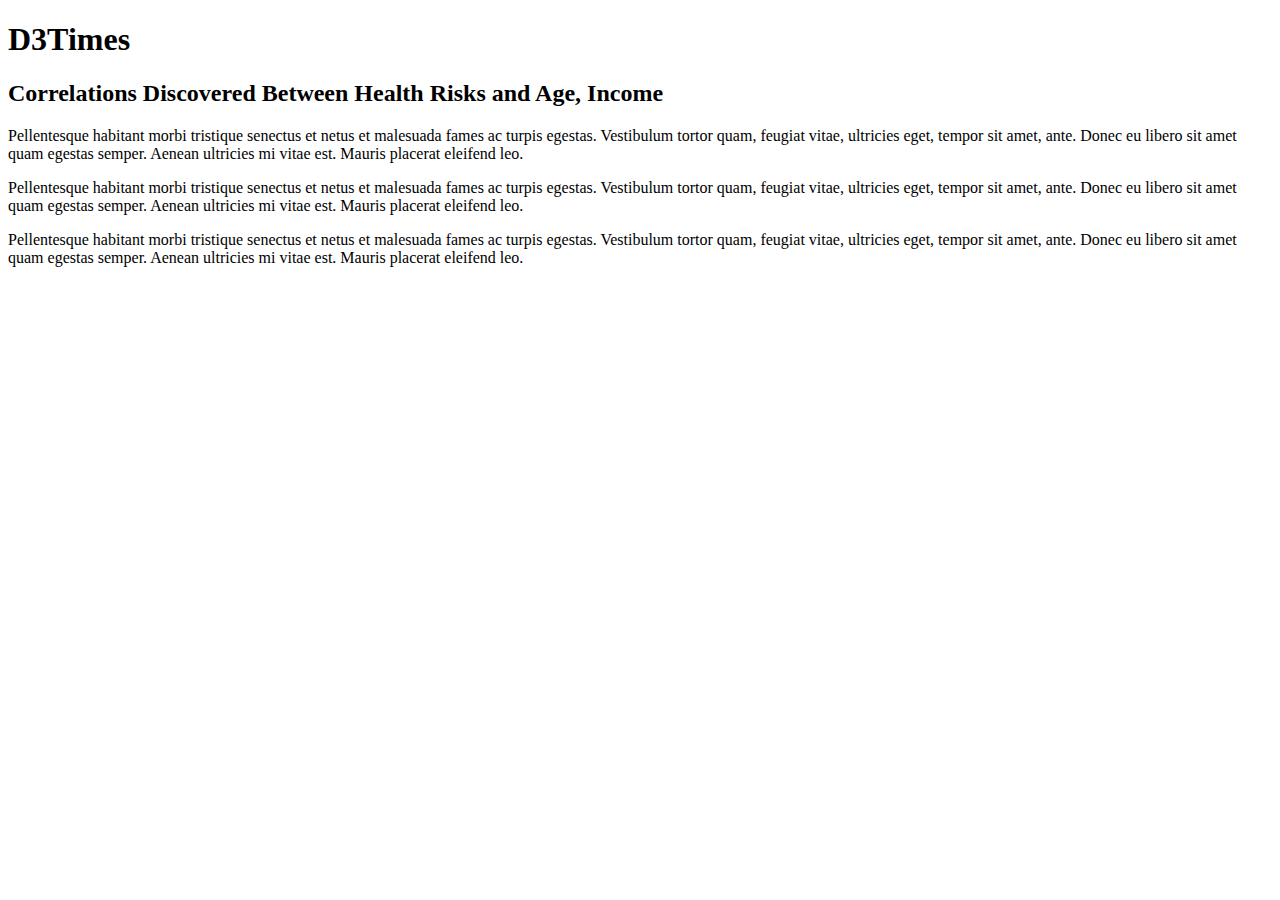
<file: D3 Homework/index.html>
<!DOCTYPE html>
<html lang="en">

<head>
  <meta charset="UTF-8">
  <title>D3Times</title>
  <script src="https://code.jquery.com/jquery-3.3.1.slim.min.js" integrity="sha384-q8i/X+965DzO0rT7abK41JStQIAqVgRVzpbzo5smXKp4YfRvH+8abtTE1Pi6jizo"
    crossorigin="anonymous"></script>
  <script src="https://cdnjs.cloudflare.com/ajax/libs/popper.js/1.14.3/umd/popper.min.js" integrity="sha384-ZMP7rVo3mIykV+2+9J3UJ46jBk0WLaUAdn689aCwoqbBJiSnjAK/l8WvCWPIPm49"
    crossorigin="anonymous"></script>
  <script src="https://stackpath.bootstrapcdn.com/bootstrap/4.1.3/js/bootstrap.min.js" integrity="sha384-ChfqqxuZUCnJSK3+MXmPNIyE6ZbWh2IMqE241rYiqJxyMiZ6OW/JmZQ5stwEULTy"
    crossorigin="anonymous"></script>
  <link rel="stylesheet" href="https://stackpath.bootstrapcdn.com/bootstrap/4.1.3/css/bootstrap.min.css" integrity="sha384-MCw98/SFnGE8fJT3GXwEOngsV7Zt27NXFoaoApmYm81iuXoPkFOJwJ8ERdknLPMO"
    crossorigin="anonymous">
  <link rel="stylesheet" href="assets/css/style.css">
  <link rel="stylesheet" href="assets/css/d3Style.css">

</head>

<body>
  <div class="container">
    <div class="row">
      <div class="col-xs-12 col-md-12">
        <h1>D3Times</h1>
      </div>
    </div>
    <div class="row">
      <div class="col-xs-12  col-md-9">
        <div id="scatter">
          <!-- We append our chart here. -->
        </div>
      </div>
    </div>
    <div class="row">
      <div class="col-xs-12  col-md-9">
        <div class="article">
          <h2>Correlations Discovered Between Health Risks and Age, Income</h2>
          <p>Pellentesque habitant morbi tristique senectus et netus et malesuada fames ac turpis egestas. Vestibulum tortor
            quam, feugiat vitae, ultricies eget, tempor sit amet, ante. Donec eu libero sit amet quam egestas semper. Aenean
            ultricies mi vitae est. Mauris placerat eleifend leo.</p>

          <p>Pellentesque habitant morbi tristique senectus et netus et malesuada fames ac turpis egestas. Vestibulum tortor
            quam, feugiat vitae, ultricies eget, tempor sit amet, ante. Donec eu libero sit amet quam egestas semper. Aenean
            ultricies mi vitae est. Mauris placerat eleifend leo.</p>

          <p>Pellentesque habitant morbi tristique senectus et netus et malesuada fames ac turpis egestas. Vestibulum tortor
            quam, feugiat vitae, ultricies eget, tempor sit amet, ante. Donec eu libero sit amet quam egestas semper. Aenean
            ultricies mi vitae est. Mauris placerat eleifend leo.</p>
        </div>
      </div>
    </div>
  </div>


</body>

</html>
</file>
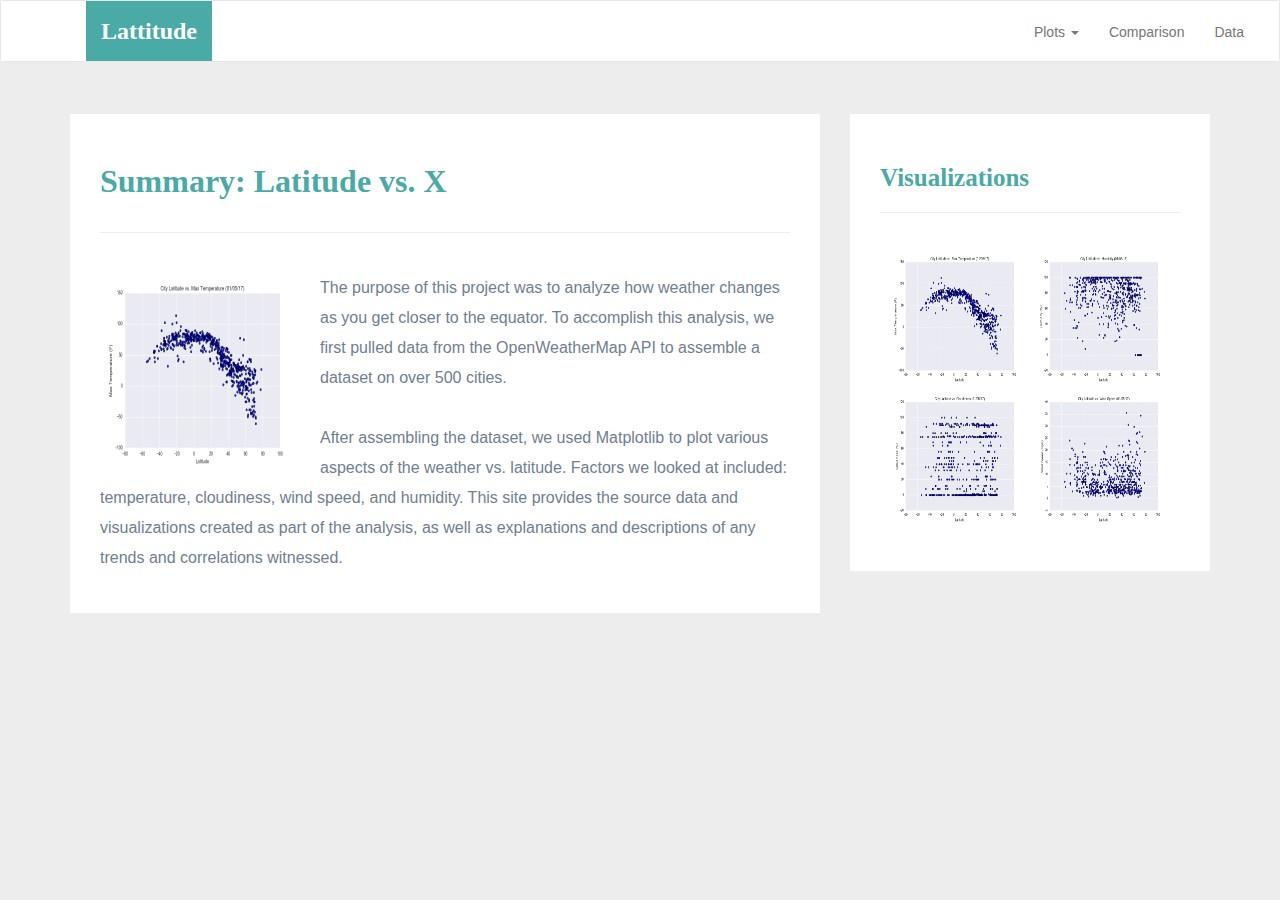
<file: HTML:CSS/Resources/index.html>
<!DOCTYPE html>
<html lang="en-us">
  <head>

    <meta charset="UTF-8">
    <meta name="viewport" content="width=device-width, initial-scale=1.0">
    <meta http-equiv="X-UA-Compatible" content="ie=edge">

    <title>Bootstrap Visualization Dashboard</title>
    <link rel="stylesheet" href="assets/css/bootstrap.min.css" media="screen">
    <link rel="stylesheet" href="assets/css/styles.css" media="screen">

  </head>

  <body>
    <nav class="navbar navbar-default">
      <div class="container-fluid navbar-custom">
        <div class="row">
          <div class="navbar-header">
            <button type="button" class="navbar-toggle collapsed" data-toggle="collapse" data-target="#bs-example-navbar-collapse-1" aria-expanded="false">
              <span class="sr-only">Navigation</span>
              <span class="icon-bar"></span>
              <span class="icon-bar"></span>
              <span class="icon-bar"></span>
            </button>
            <div class="col-xs-9 phone-nav">
              <a class="navbar-brand" href="#" id="logo">Lattitude</a>
            </div>
          </div>
          <div class="collapse navbar-collapse" id="bs-example-navbar-collapse-1">
            <ul class="nav navbar-nav navbar-right navbar-right-custom">
              <li class="dropdown">
                <a href="#" class="dropdown-toggle" data-toggle="dropdown" role="button" aria-haspopup="true" aria-expanded="false">Plots <span class="caret"></span></a>
                <ul class="dropdown-menu">
                  <li><a href="visualizations/temp.html">Max Temp</a></li>
                  <li><a href="visualizations/humidity.html">Humidity</a></li>
                  <li><a href="visualizations/cloudiness.html">Cloudiness</a></li>
                  <li><a href="visualizations/wind.html">Wind Speed</a></li>
                </ul>
              </li>
              <li><a href="comparison.html">Comparison</a></li>
              <li><a href="data.html">Data</a></li>
            </ul>
          </div>
        </div>
      </div>
    </nav>
    <div class="container">
      <section class="row">
        <div class="col-md-8">
          <article class="description-content">
            <h1 class="description-header">Summary: Latitude vs. X</h1>
            <hr class="description-hr"/>
            <img src="assets/images/Fig1.png" alt="" id="description-image"/>
            <p>The purpose of this project was to analyze how weather changes as you get closer to the equator. To accomplish this analysis, we first pulled data from the OpenWeatherMap API to assemble a dataset on over 500 cities.</p>
            <p>After assembling the dataset, we used Matplotlib to plot various aspects of the weather vs. latitude. Factors we looked at included: temperature, cloudiness, wind speed, and humidity. This site provides the source data and visualizations created as part of the analysis, as well as explanations and descriptions of any trends and correlations witnessed.</p>
          </article>
        </div>
        <div class="col-md-4">
          <section id="imageNav-area">
            <div class="imageNav-content">
              <h2 class="imageNav-header">Visualizations</h2>
              <hr />
              <div id="images">
                <a href="visualizations/temp.html"><img src="assets/images/Fig1.png" alt="Latitude vs. Max Temperature" class="imageNav-photo"></a>
                <a href="visualizations/humidity.html"><img src="assets/images/Fig2.png" alt="Latitude vs. Humidity" class="imageNav-photo"></a>
                <a href="visualizations/cloudiness.html"><img src="assets/images/Fig3.png" alt="Latitude vs. Cloudiness" class="imageNav-photo"></a>
                <a href="visualizations/wind.html"><img src="assets/images/Fig4.png" alt="Latitude vs. Wind Speed" class="imageNav-photo"></a>
              </div>
            </div>
          </section>
        </div>
      </section>
    </div>
    <script type="text/javascript" src="https://code.jquery.com/jquery-2.1.4.min.js"></script>
    <script src="https://maxcdn.bootstrapcdn.com/bootstrap/3.3.6/js/bootstrap.min.js"></script>
  </body>

</html>
</file>
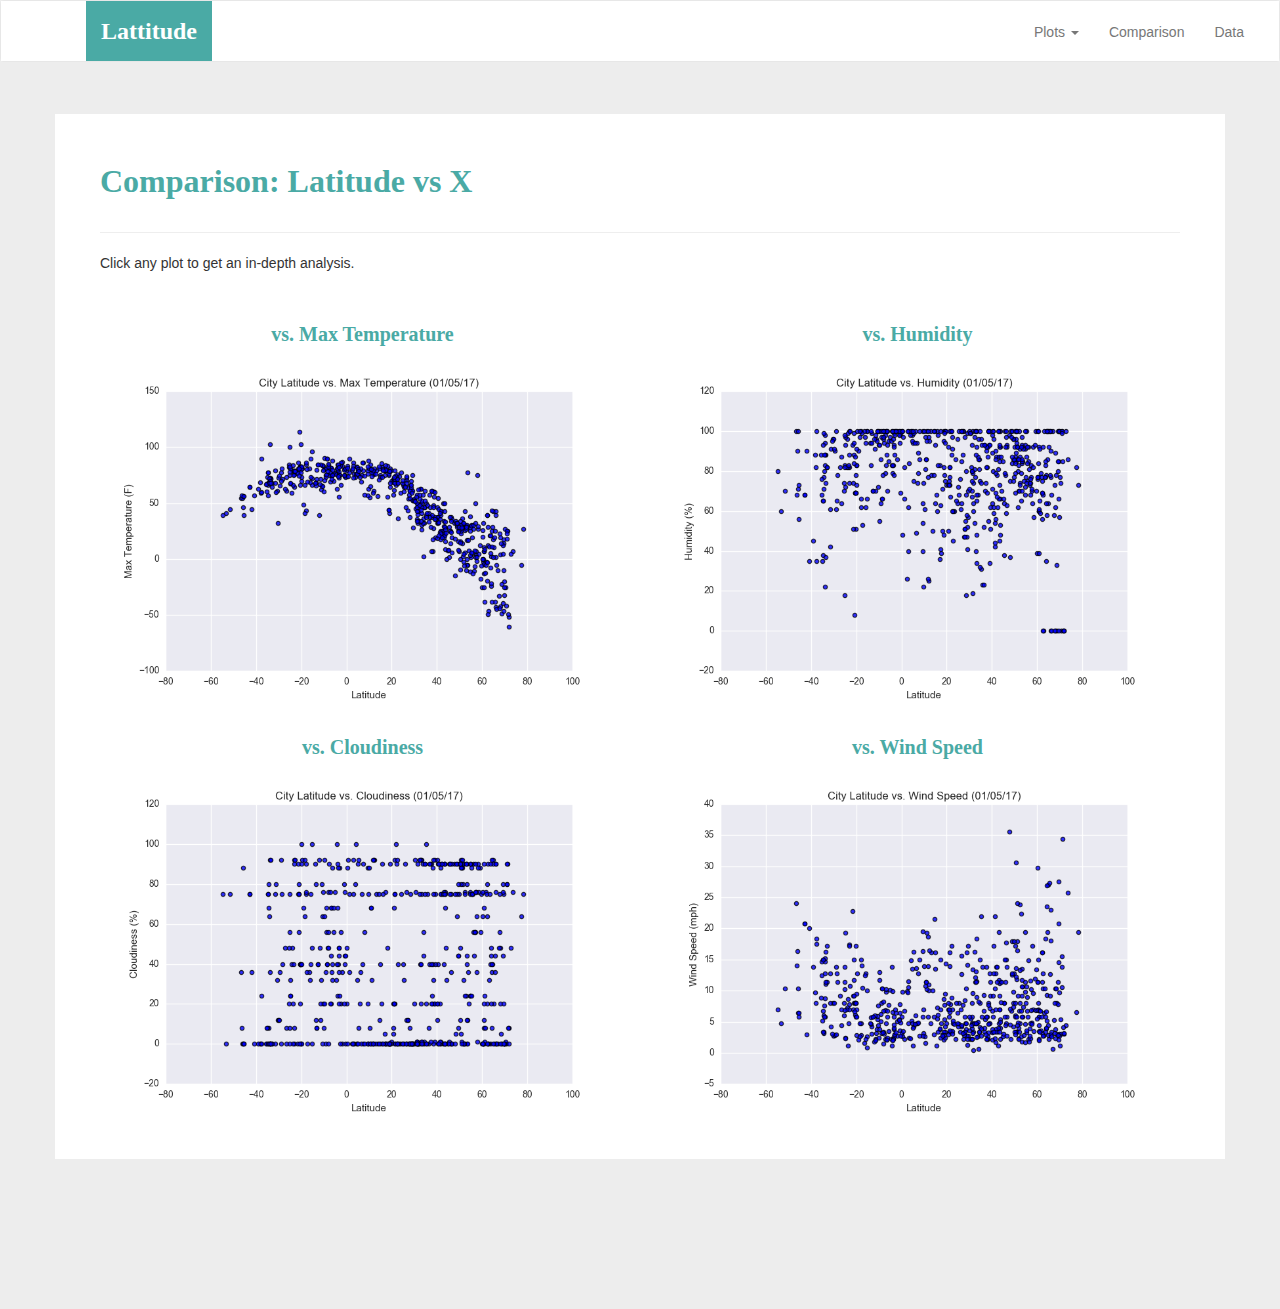
<file: HTML:CSS/Resources/comparison.html>
<!DOCTYPE html>
<html lang="en-us">
  <head>
    <meta charset="UTF-8">
    <meta name="viewport" content="width=device-width, initial-scale=1.0">
    <meta http-equiv="X-UA-Compatible" content="ie=edge">
    <title>Bootstrap Visualization Dashboard</title>
    <link rel="stylesheet" href="assets/css/bootstrap.min.css" media="screen">
    <link rel="stylesheet" href="assets/css/styles.css" media="screen">
  </head>
  <body>
    <nav class="navbar navbar-default">
      <div class="container-fluid navbar-custom">
        <div class="row">
          <div class="navbar-header">
            <button type="button" class="navbar-toggle collapsed" data-toggle="collapse" data-target="#bs-example-navbar-collapse-1" aria-expanded="false">
              <span class="sr-only">Toggle Navigation</span>
              <span class="icon-bar"></span>
              <span class="icon-bar"></span>
              <span class="icon-bar"></span>
            </button>
            <div class="col-xs-9 phone-nav">
              <a class="navbar-brand" href="index.html" id="logo">Lattitude</a>
            </div>
          </div>
          <div class="collapse navbar-collapse" id="bs-example-navbar-collapse-1">
            <ul class="nav navbar-nav navbar-right navbar-right-custom">
              <li class="dropdown">
                <a href="#" class="dropdown-toggle" data-toggle="dropdown" role="button" aria-haspopup="true" aria-expanded="false">Plots <span class="caret"></span></a>
                <ul class="dropdown-menu">
                 <li><a href="visualizations/temp.html">Max Temperature</a></li>
                  <li><a href="visualizations/humidity.html">Humidity</a></li>
                  <li><a href="visualizations/cloudiness.html">Cloudiness</a></li>
                  <li><a href="visualizations/wind.html">Wind Speed</a></li>
                </ul>
              </li>
              <li><a href="comparison.html">Comparison</a></li>
              <li><a href="data.html">Data</a></li>
            </ul>
          </div>
        </div>
      </div>
    </nav>
    <div class="container">
      <article class="description-content row">
        <div class="col-xs-12">
          <h1 class="description-header">Comparison: Latitude vs X</h1>
          <hr class="description-hr"/>
          <p class="description-text">Click any plot to get an in-depth analysis.</p>
        </div>
        <div class="col-md-6">
          <h2 class="comparison-header">vs. Max Temperature</h2>
          <a href="visualizations/temp.html"><img src="assets/images/Fig1.png" alt="Latitude vs. Max Temperature" class="comparison-image img-responsive"></a>
          <hr class="visible-xs visible-sm">
        </div>
        <div class="col-md-6">
          <h2 class="comparison-header">vs. Humidity</h2>
          <a href="visualizations/humidity.html"><img src="assets/images/Fig2.png" alt="Latitude vs. Humidity" class="comparison-image img-responsive"></a>
          <hr class="visible-xs visible-sm">
        </div>
        <div class="col-md-6">
          <h2 class="comparison-header">vs. Cloudiness</h2>
          <a href="visualizations/cloudiness.html"><img src="assets/images/Fig3.png" alt="Latitude vs. Cloudiness" class="comparison-image img-responsive"></a>
          <hr class="visible-xs visible-sm">
        </div>
        <div class="col-md-6">
          <h2 class="comparison-header">vs. Wind Speed</h2>
          <a href="visualizations/wind.html"><img src="assets/images/Fig4.png" alt="Latitude vs. Wind Speed" class="comparison-image img-responsive"></a>
        </div>
      </article>
    </div>
    <script type="text/javascript" src="https://code.jquery.com/jquery-2.1.4.min.js"></script>
    <script src="https://maxcdn.bootstrapcdn.com/bootstrap/3.3.6/js/bootstrap.min.js"></script>
  </body>
</html>
</file>
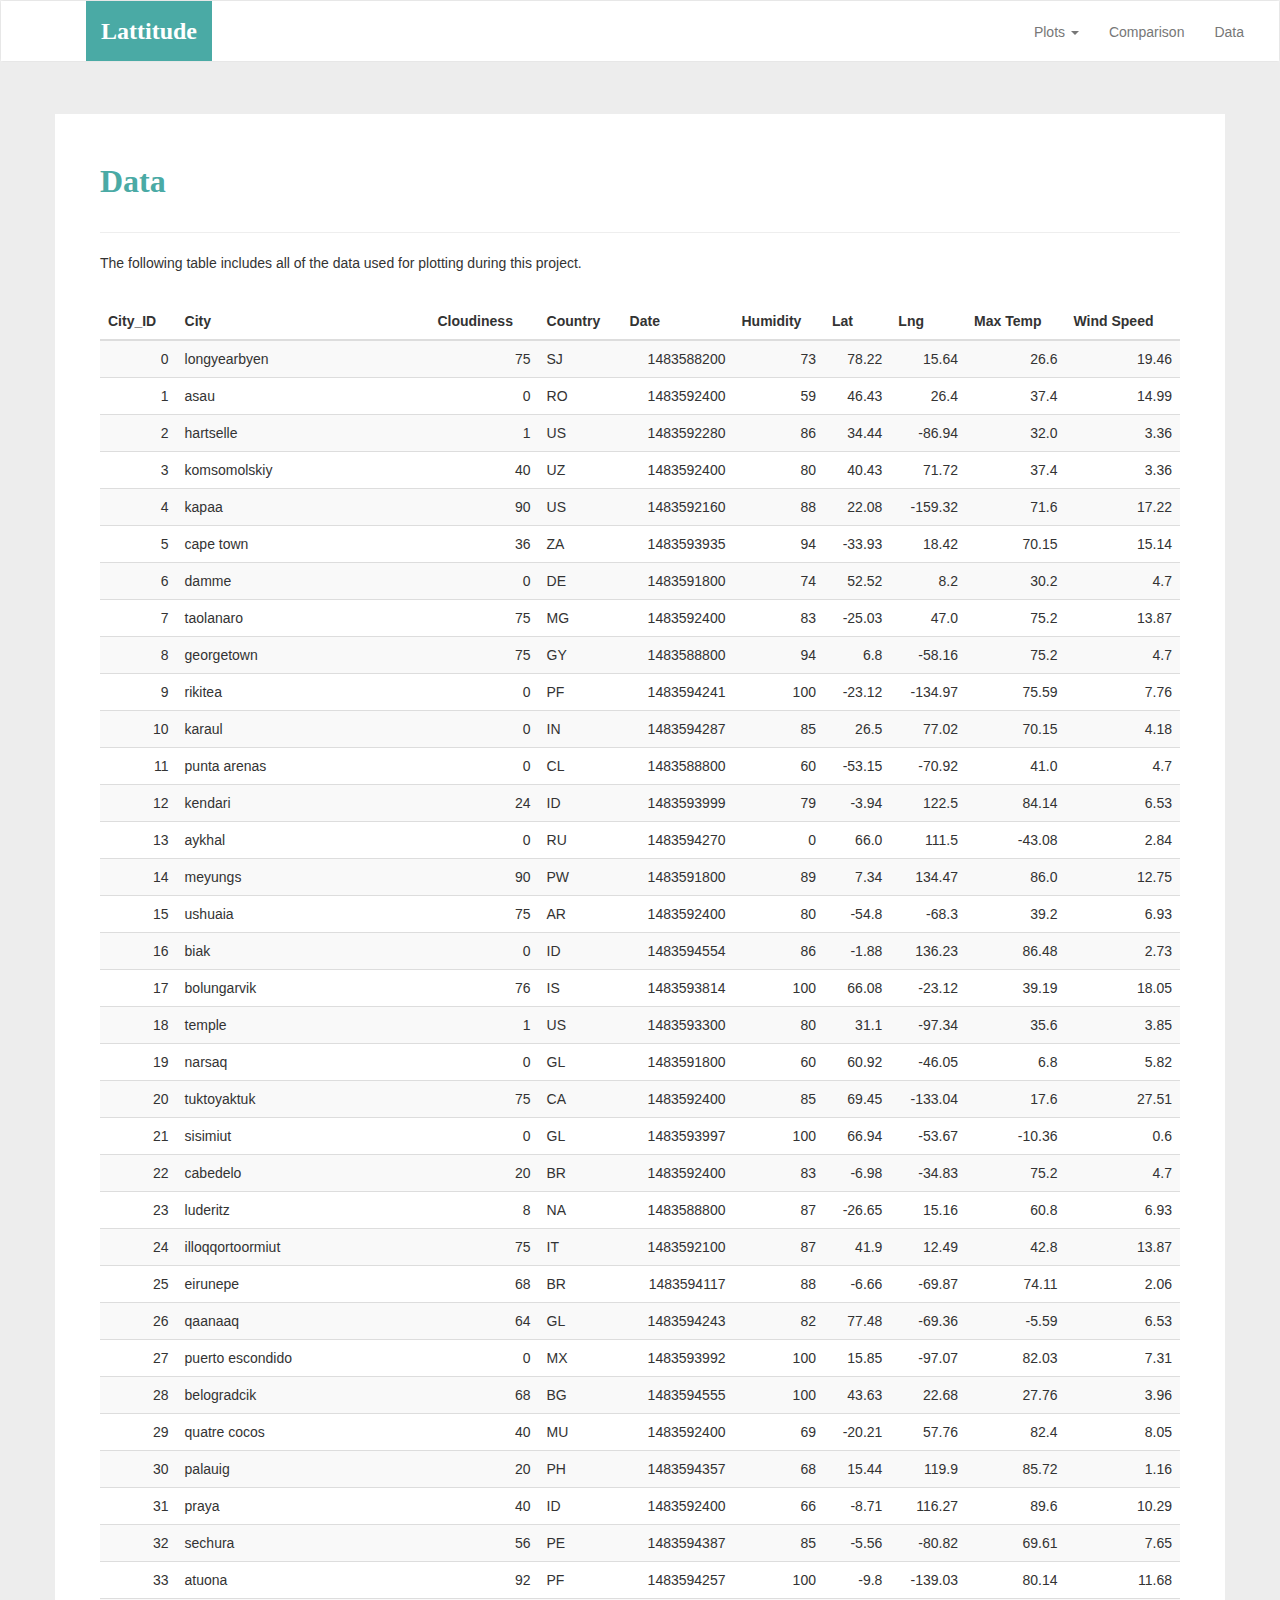
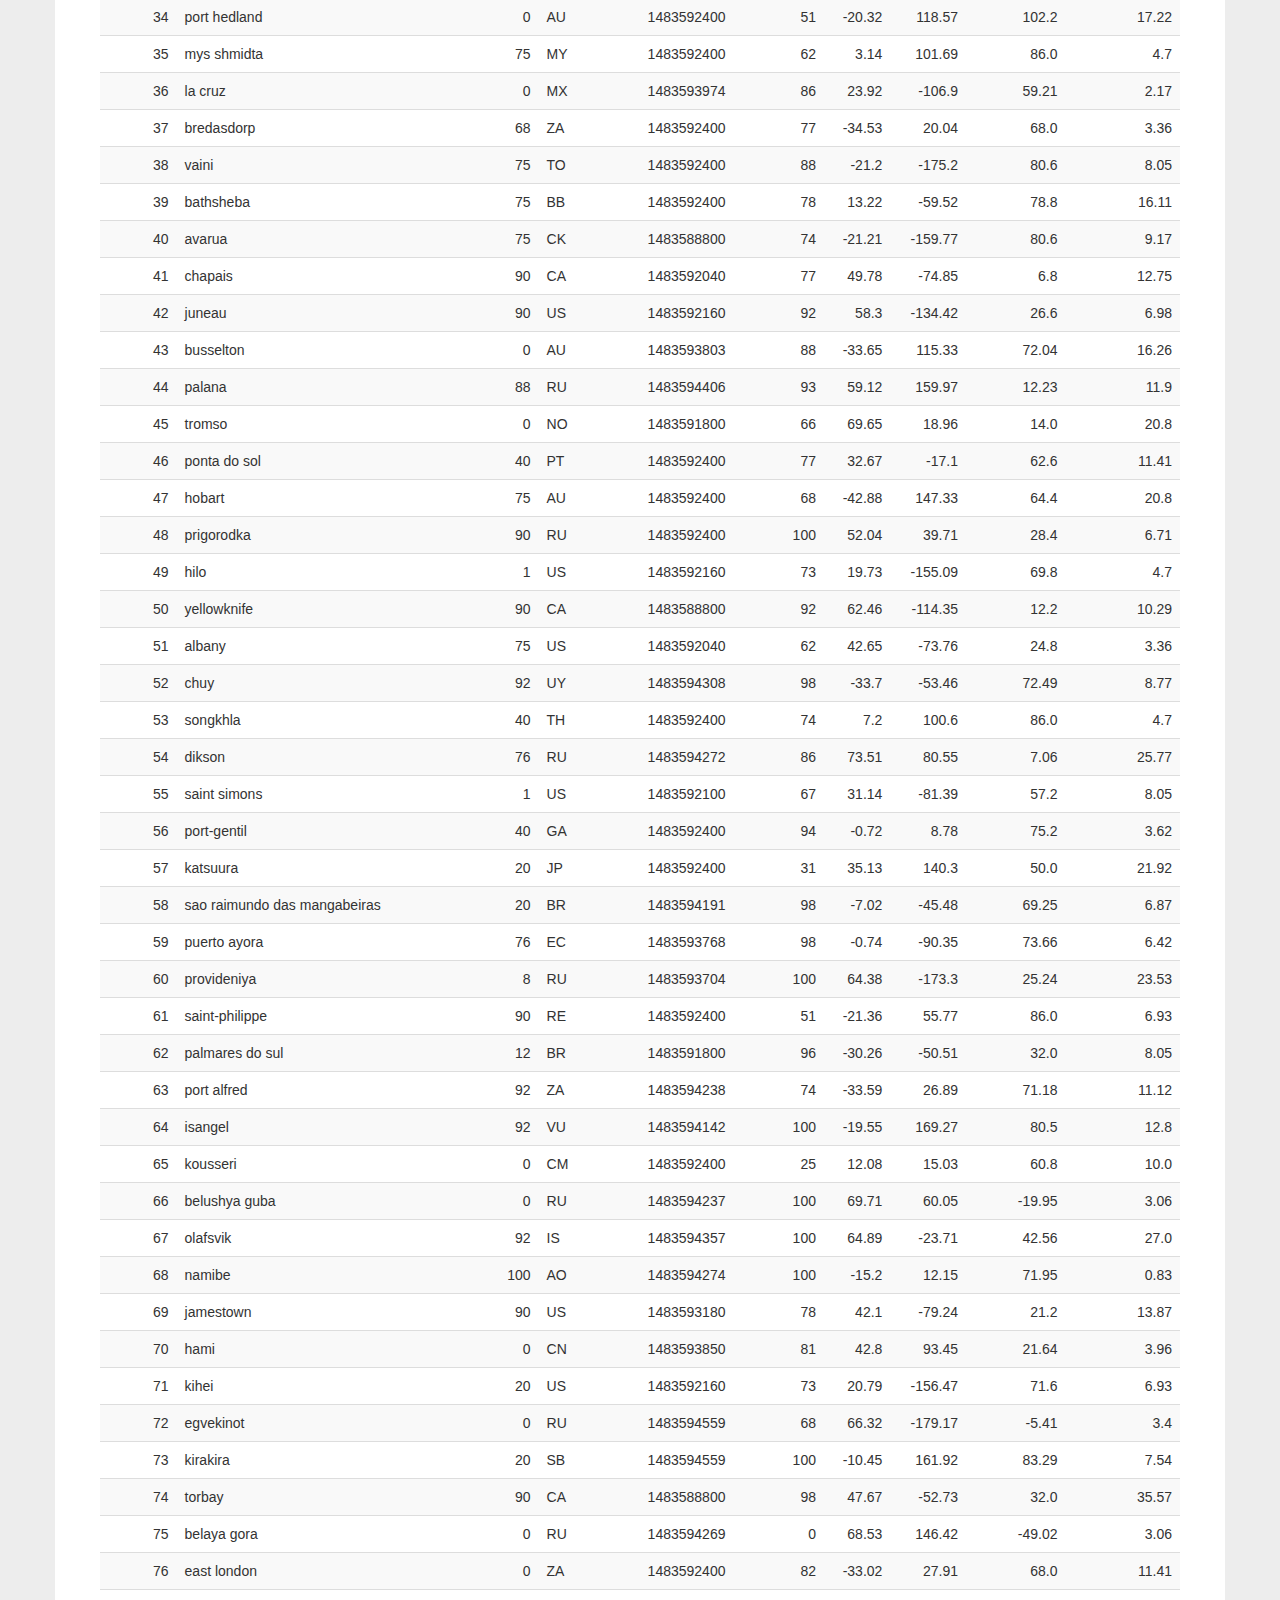
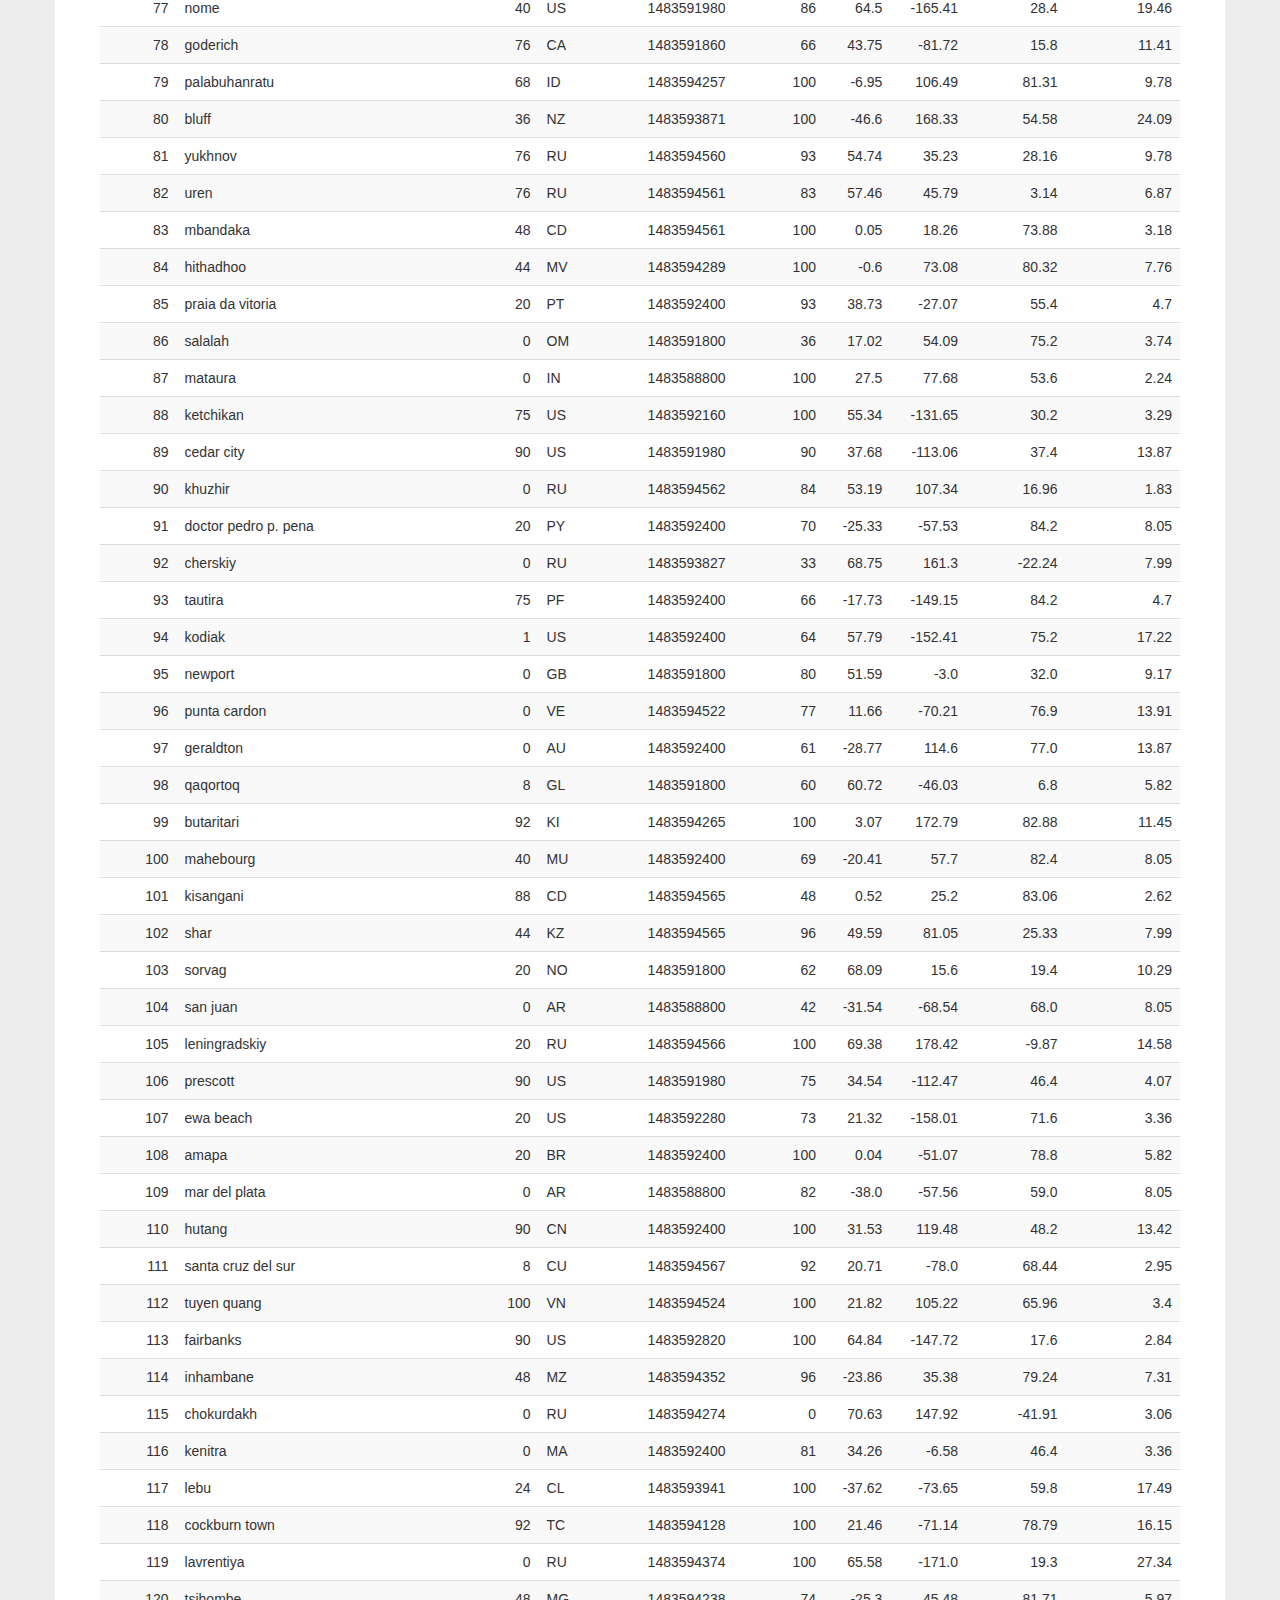
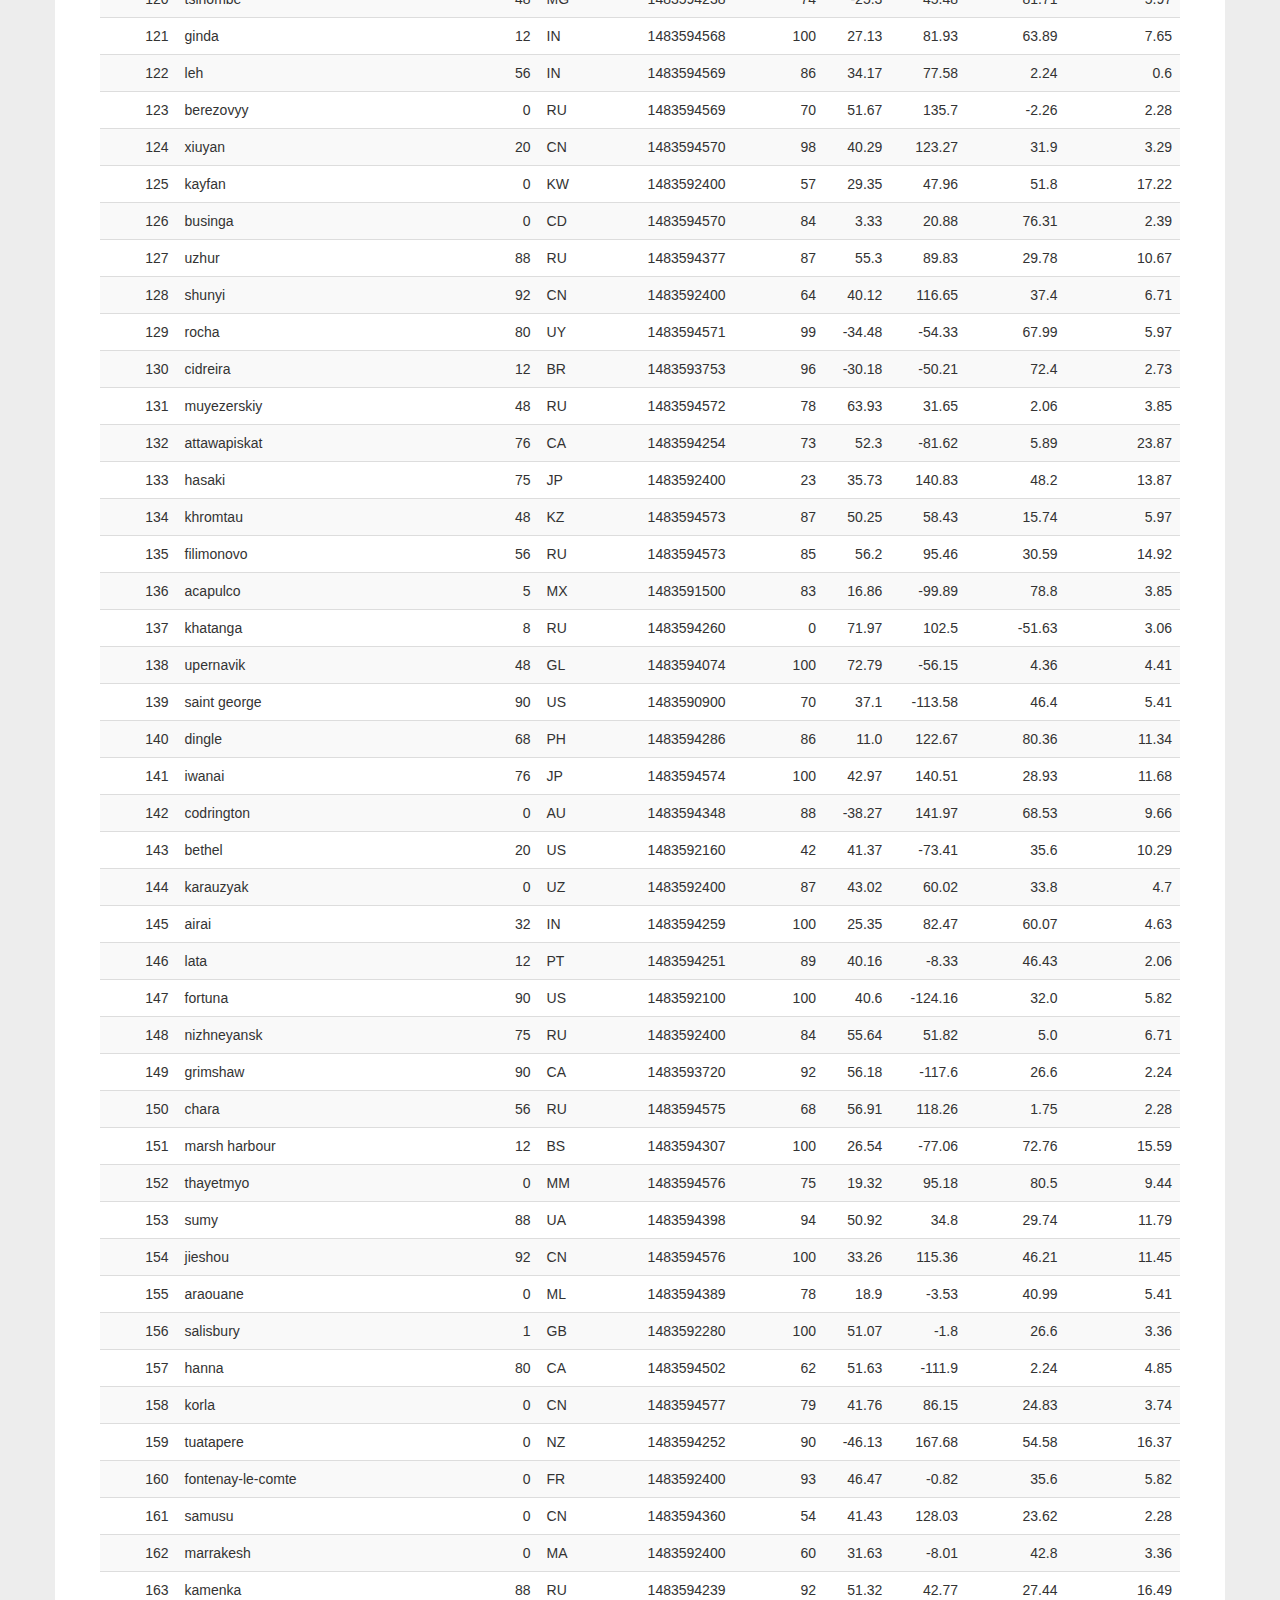
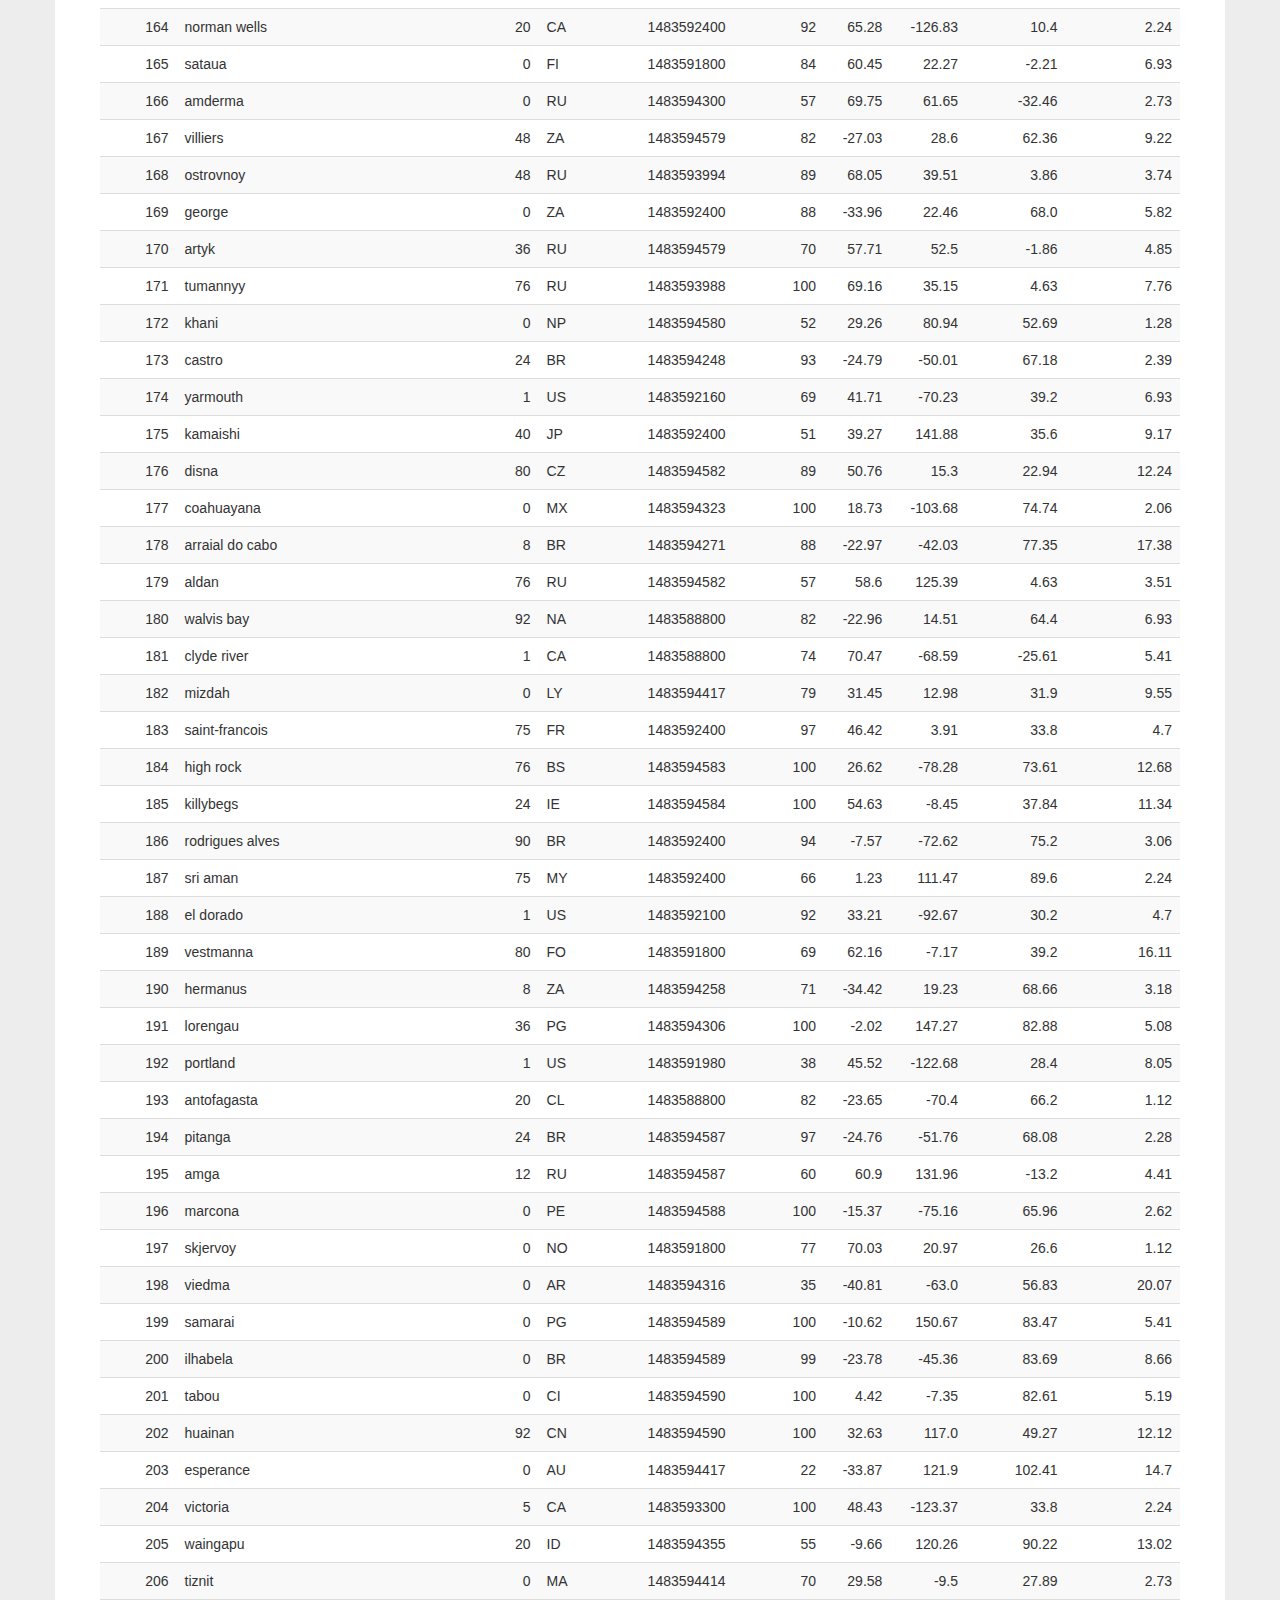
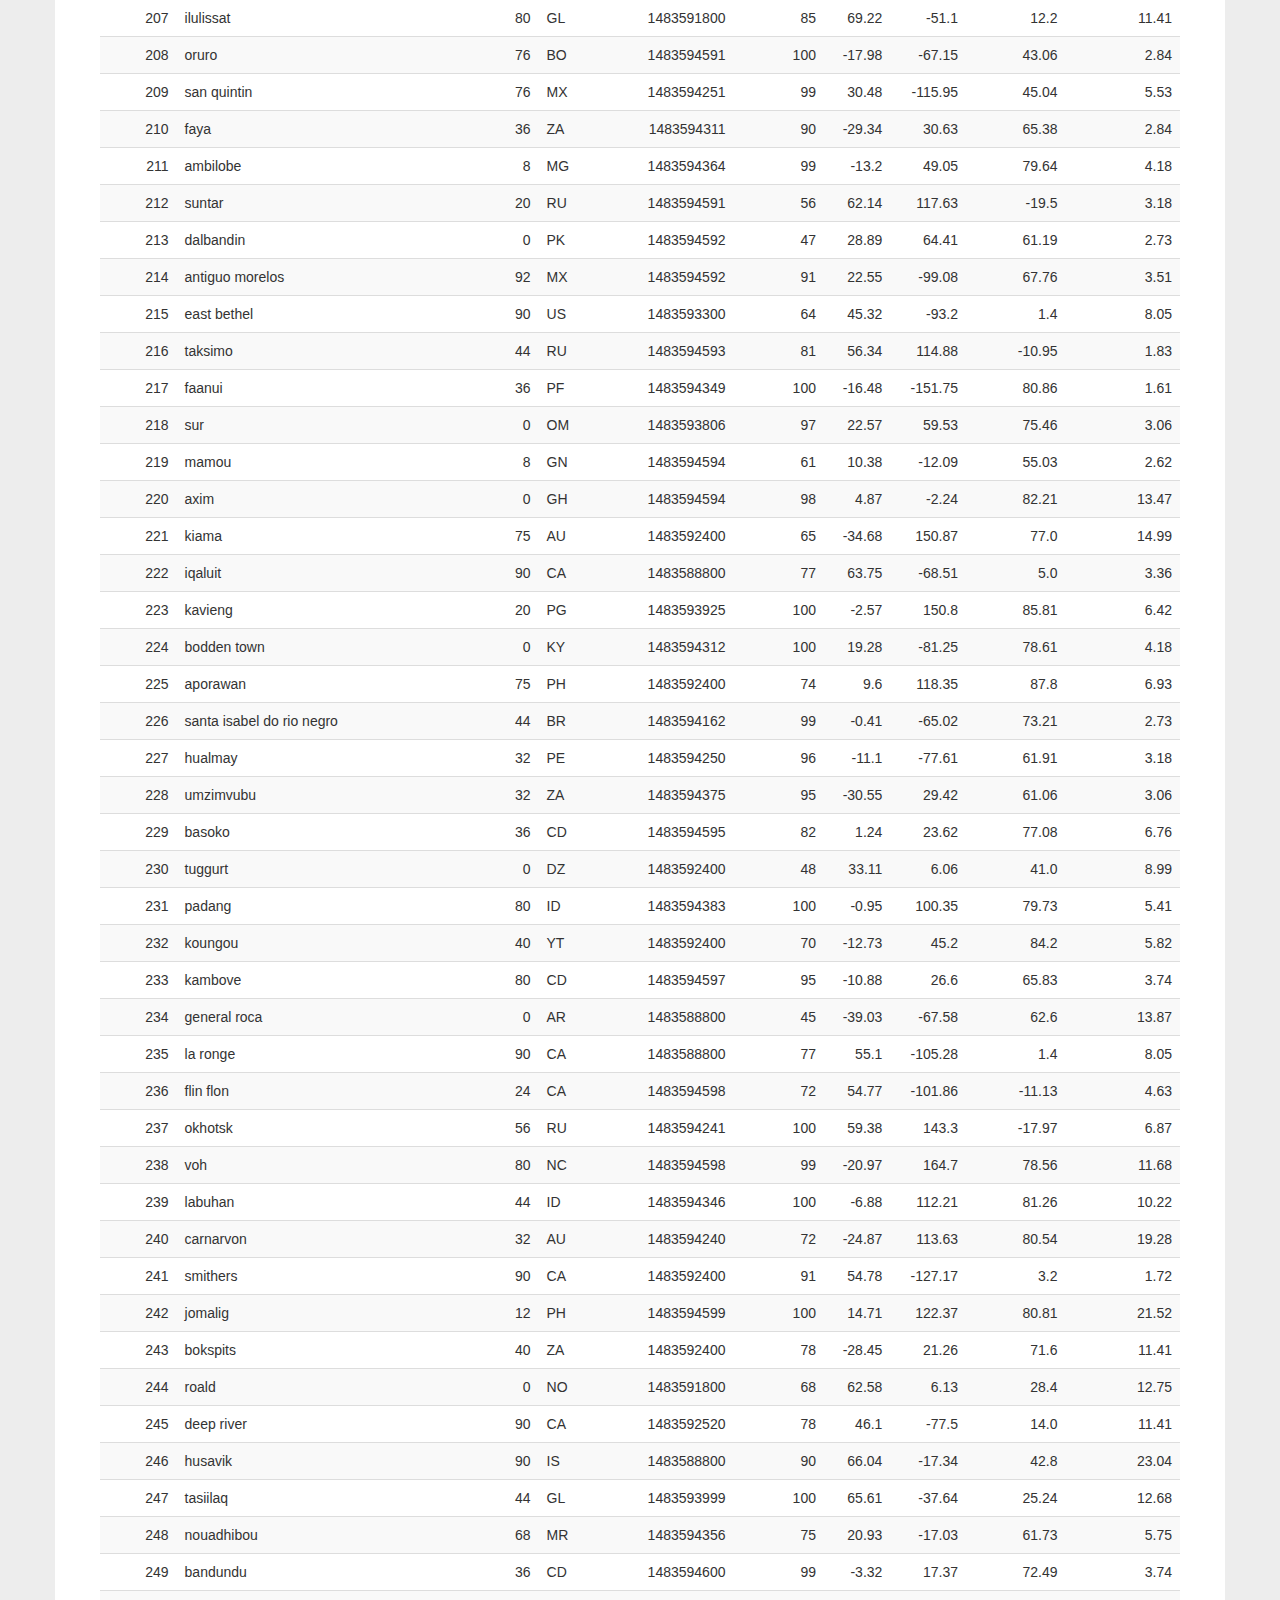
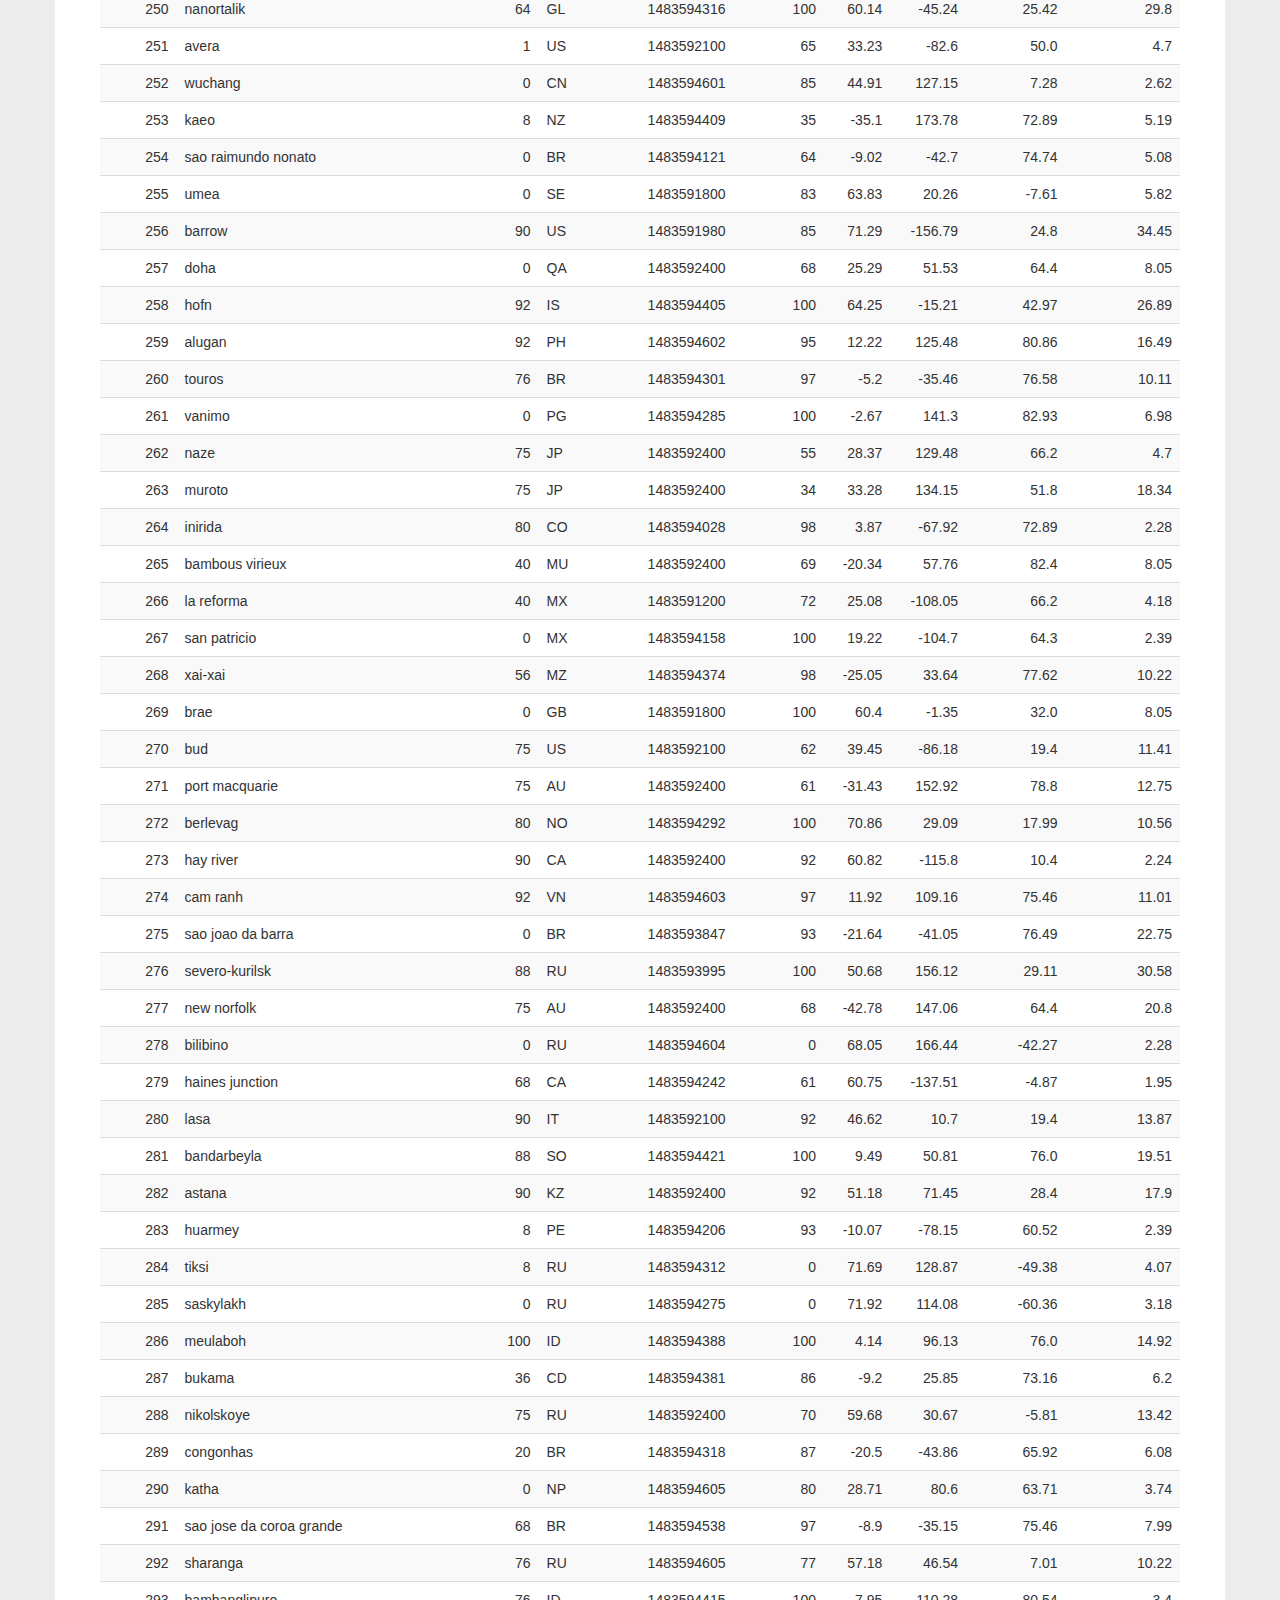
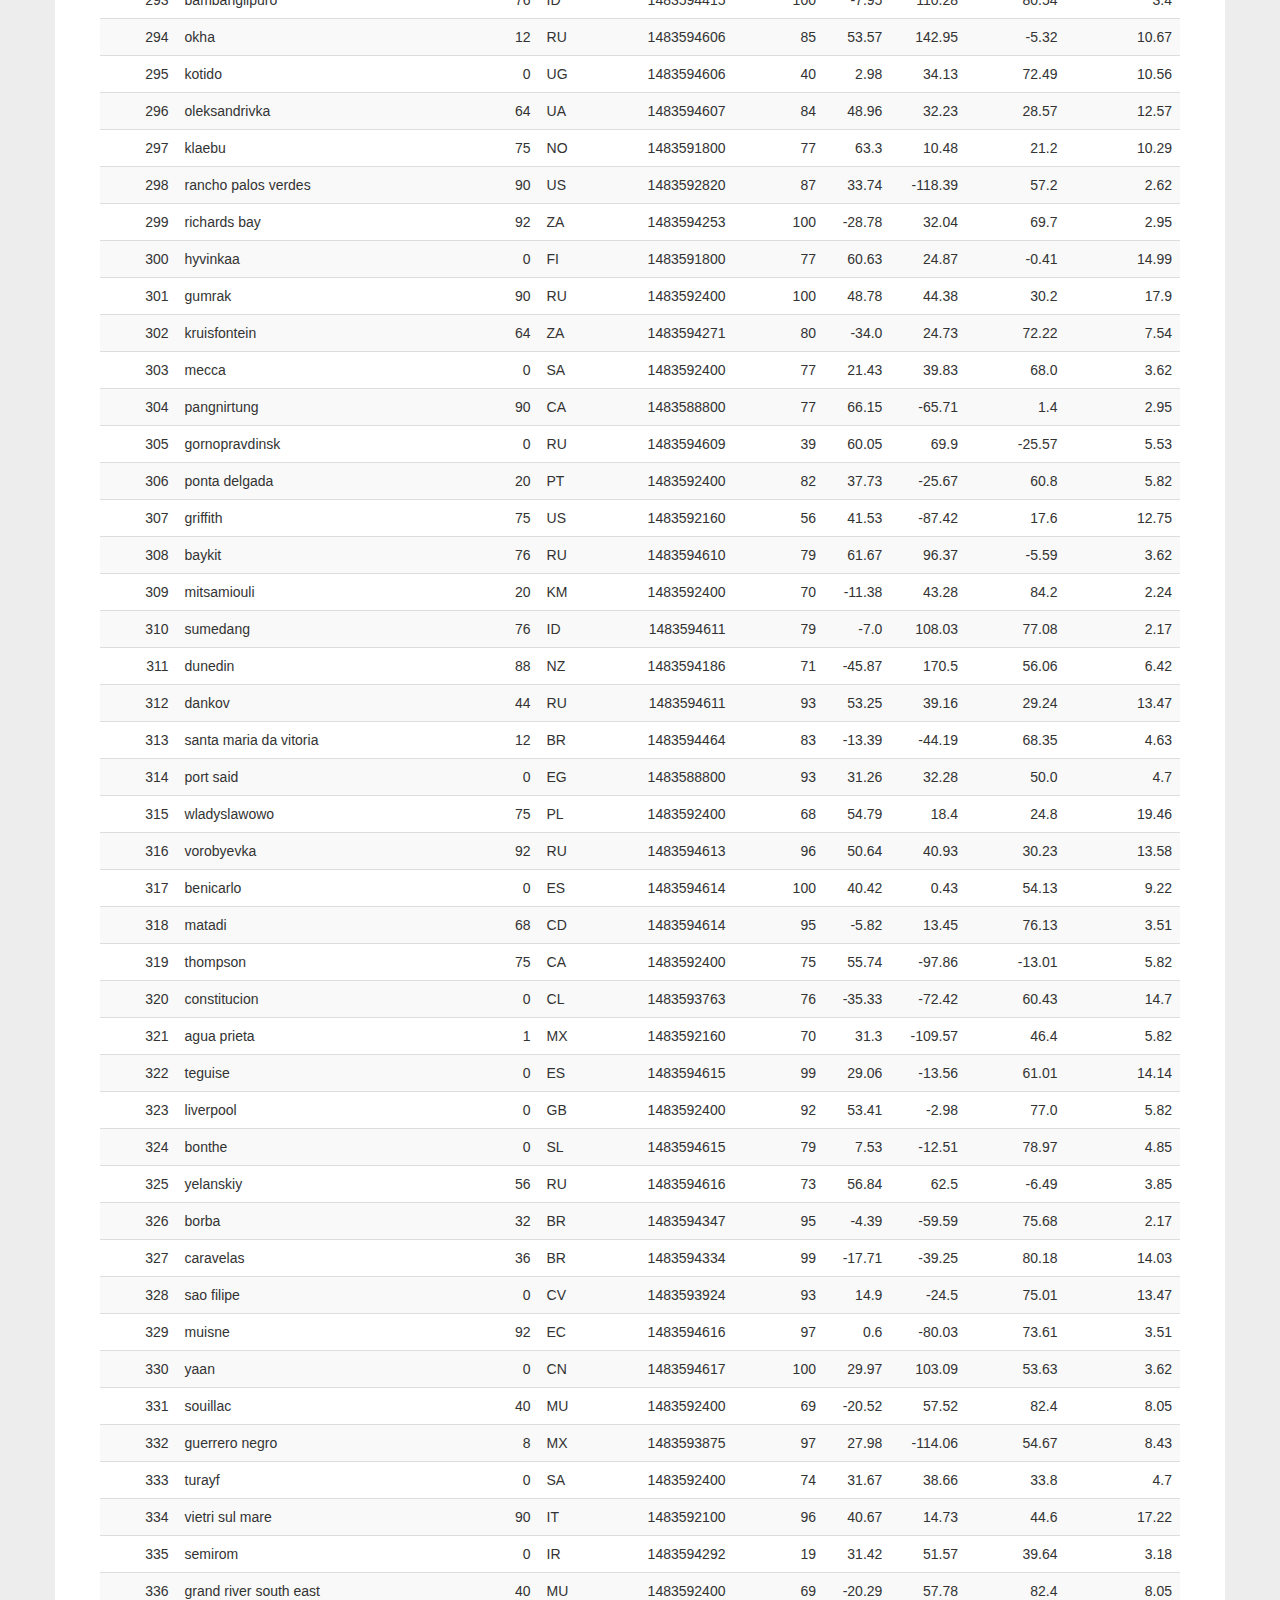
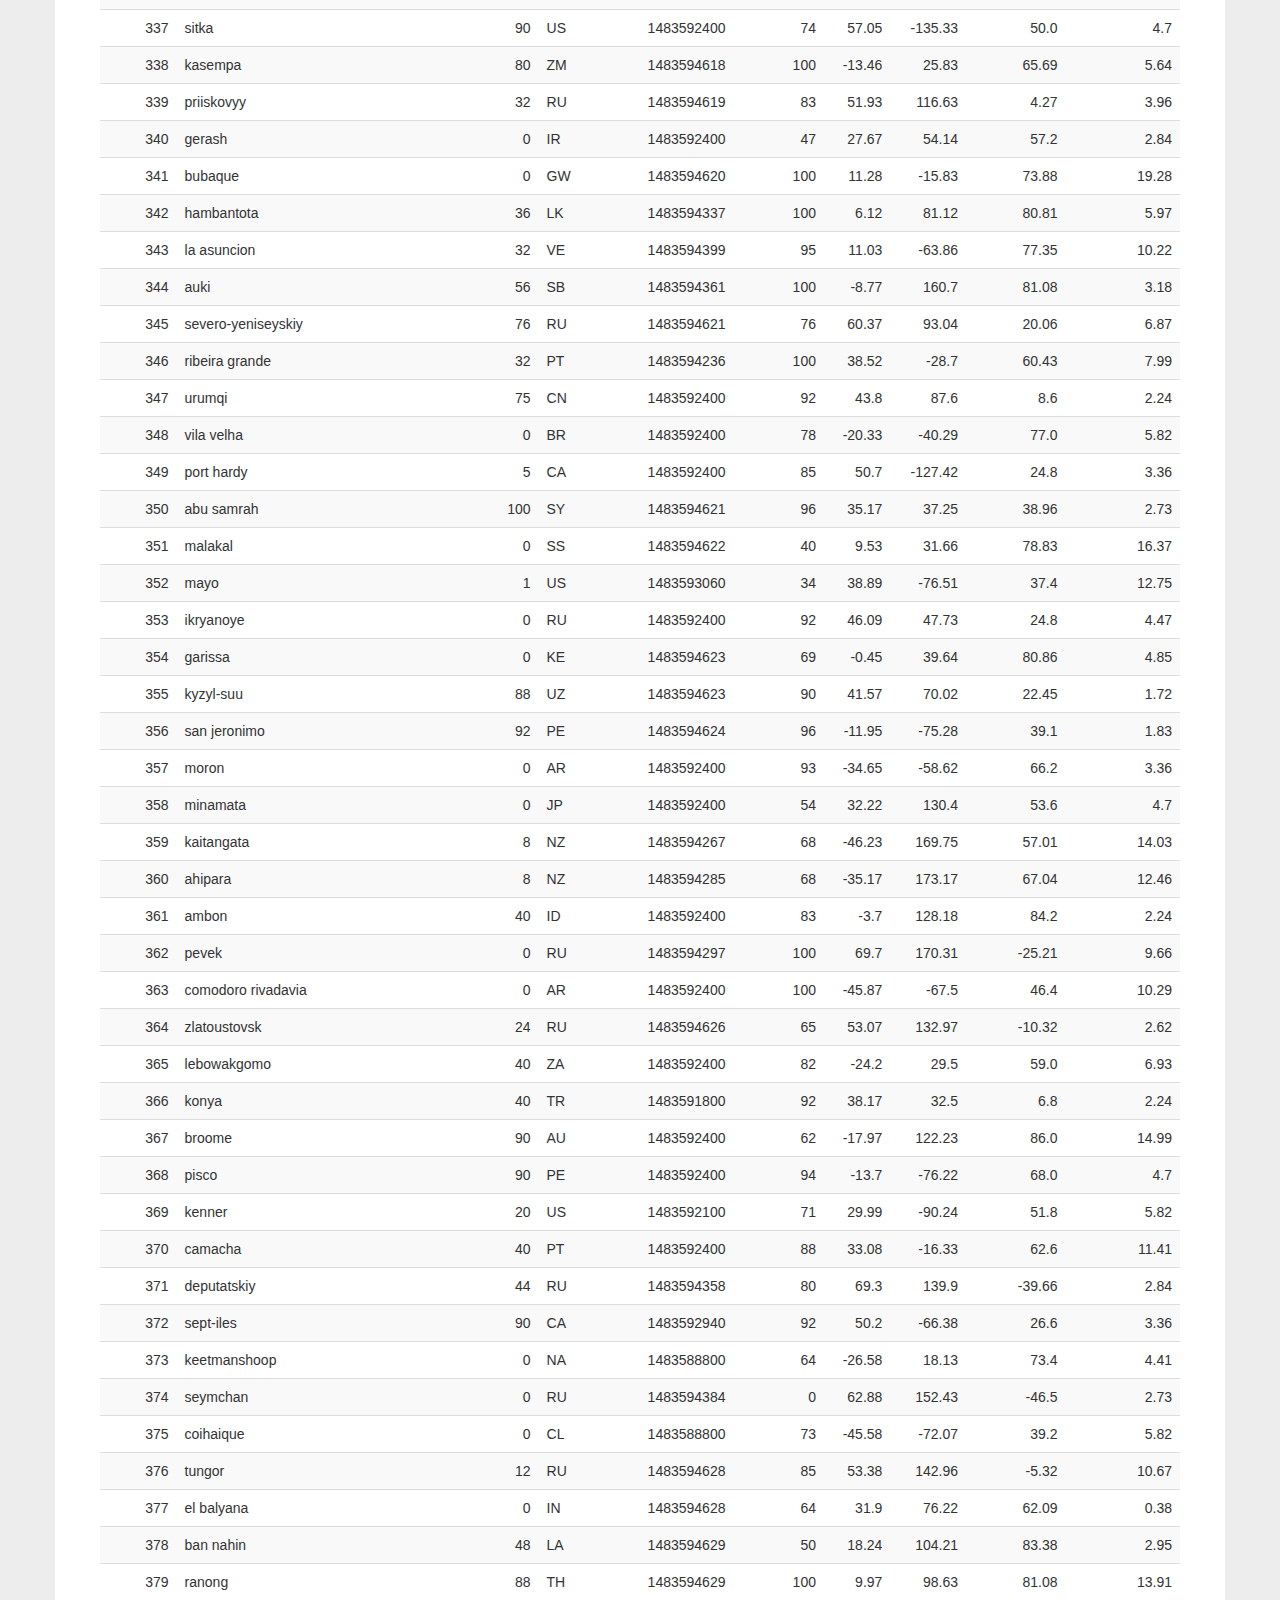
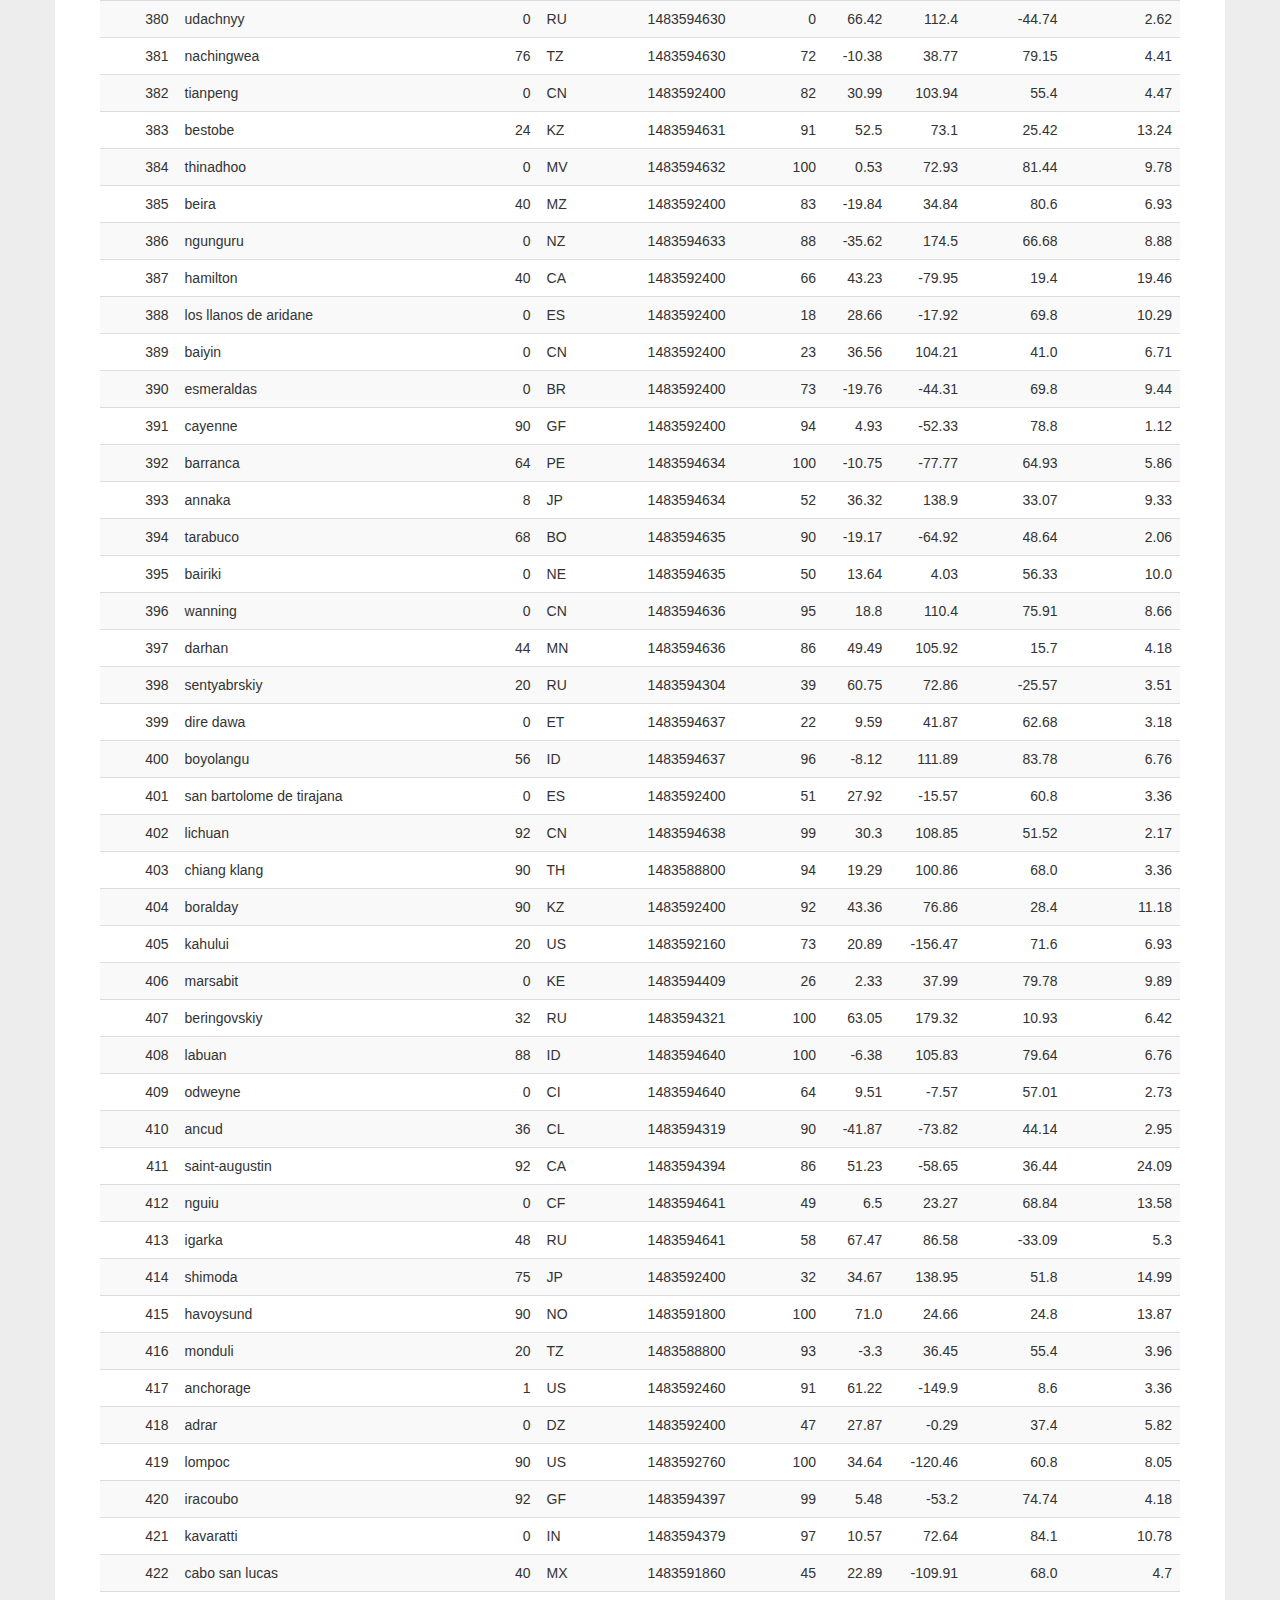
<file: HTML:CSS/Resources/data.html>
<!DOCTYPE html>
<html lang="en-us">
  <head>

    <meta charset="UTF-8">
    <meta name="viewport" content="width=device-width, initial-scale=1.0">
    <meta http-equiv="X-UA-Compatible" content="ie=edge">
    <title>Bootstrap Visualization Dashboard</title>
    <link rel="stylesheet" href="assets/css/bootstrap.min.css" media="screen">
    <link rel="stylesheet" href="assets/css/styles.css" media="screen">

  </head>

  <body>
    <nav class="navbar navbar-default">
      <div class="container-fluid navbar-custom">
        <div class="row">
          <div class="navbar-header">
            <button type="button" class="navbar-toggle collapsed" data-toggle="collapse" data-target="#bs-example-navbar-collapse-1" aria-expanded="false">
              <span class="sr-only">Toggle Navigation</span>
              <span class="icon-bar"></span>
              <span class="icon-bar"></span>
              <span class="icon-bar"></span>
            </button>
            <div class="col-xs-9 phone-nav">
              <a class="navbar-brand" href="index.html" id="logo">Lattitude</a>
            </div>
          </div>
          <div class="collapse navbar-collapse" id="bs-example-navbar-collapse-1">
            <ul class="nav navbar-nav navbar-right navbar-right-custom">
              <li class="dropdown">
                <a href="#" class="dropdown-toggle" data-toggle="dropdown" role="button" aria-haspopup="true" aria-expanded="false">Plots <span class="caret"></span></a>
                <ul class="dropdown-menu">
                 <li><a href="visualizations/temp.html">Max Temperature</a></li>
                  <li><a href="visualizations/humidity.html">Humidity</a></li>
                  <li><a href="visualizations/cloudiness.html">Cloudiness</a></li>
                  <li><a href="visualizations/wind.html">Wind Speed</a></li>
                </ul>
              </li>
              <li><a href="comparison.html">Comparison</a></li>
              <li><a href="data.html">Data</a></li>
            </ul>
          </div>
        </div>
      </div>
    </nav>
    <div class="container">
      <article class="description-content row">
        <div class="col-xs-12">
          <h1 class="description-header">Data</h1>
          <hr class="description-hr"/>
          <p class="description-text">The following table includes all of the data used for plotting during this project.</p>
          <div class="table-responsive">
            <table class="table table-striped table-hover">
              <thead>
                <tr><th>City_ID</th><th>City</th><th>Cloudiness</th><th>Country</th><th>Date</th><th>Humidity</th><th>Lat</th><th>Lng</th><th>Max Temp</th><th>Wind Speed</th></tr>
              </thead>
              <tbody>
                <tr><td align="right">0</td><td>longyearbyen</td><td align="right">75</td><td>SJ</td><td align="right">1483588200</td><td align="right">73</td><td align="right">78.22</td><td align="right">15.64</td><td align="right">26.6</td><td align="right">19.46</td></tr>
                <tr><td align="right">1</td><td>asau</td><td align="right">0</td><td>RO</td><td align="right">1483592400</td><td align="right">59</td><td align="right">46.43</td><td align="right">26.4</td><td align="right">37.4</td><td align="right">14.99</td></tr>
                <tr><td align="right">2</td><td>hartselle</td><td align="right">1</td><td>US</td><td align="right">1483592280</td><td align="right">86</td><td align="right">34.44</td><td align="right">-86.94</td><td align="right">32.0</td><td align="right">3.36</td></tr>
                <tr><td align="right">3</td><td>komsomolskiy</td><td align="right">40</td><td>UZ</td><td align="right">1483592400</td><td align="right">80</td><td align="right">40.43</td><td align="right">71.72</td><td align="right">37.4</td><td align="right">3.36</td></tr>
                <tr><td align="right">4</td><td>kapaa</td><td align="right">90</td><td>US</td><td align="right">1483592160</td><td align="right">88</td><td align="right">22.08</td><td align="right">-159.32</td><td align="right">71.6</td><td align="right">17.22</td></tr>
                <tr><td align="right">5</td><td>cape town</td><td align="right">36</td><td>ZA</td><td align="right">1483593935</td><td align="right">94</td><td align="right">-33.93</td><td align="right">18.42</td><td align="right">70.15</td><td align="right">15.14</td></tr>
                <tr><td align="right">6</td><td>damme</td><td align="right">0</td><td>DE</td><td align="right">1483591800</td><td align="right">74</td><td align="right">52.52</td><td align="right">8.2</td><td align="right">30.2</td><td align="right">4.7</td></tr>
                <tr><td align="right">7</td><td>taolanaro</td><td align="right">75</td><td>MG</td><td align="right">1483592400</td><td align="right">83</td><td align="right">-25.03</td><td align="right">47.0</td><td align="right">75.2</td><td align="right">13.87</td></tr>
                <tr><td align="right">8</td><td>georgetown</td><td align="right">75</td><td>GY</td><td align="right">1483588800</td><td align="right">94</td><td align="right">6.8</td><td align="right">-58.16</td><td align="right">75.2</td><td align="right">4.7</td></tr>
                <tr><td align="right">9</td><td>rikitea</td><td align="right">0</td><td>PF</td><td align="right">1483594241</td><td align="right">100</td><td align="right">-23.12</td><td align="right">-134.97</td><td align="right">75.59</td><td align="right">7.76</td></tr>
                <tr><td align="right">10</td><td>karaul</td><td align="right">0</td><td>IN</td><td align="right">1483594287</td><td align="right">85</td><td align="right">26.5</td><td align="right">77.02</td><td align="right">70.15</td><td align="right">4.18</td></tr>
                <tr><td align="right">11</td><td>punta arenas</td><td align="right">0</td><td>CL</td><td align="right">1483588800</td><td align="right">60</td><td align="right">-53.15</td><td align="right">-70.92</td><td align="right">41.0</td><td align="right">4.7</td></tr>
                <tr><td align="right">12</td><td>kendari</td><td align="right">24</td><td>ID</td><td align="right">1483593999</td><td align="right">79</td><td align="right">-3.94</td><td align="right">122.5</td><td align="right">84.14</td><td align="right">6.53</td></tr>
                <tr><td align="right">13</td><td>aykhal</td><td align="right">0</td><td>RU</td><td align="right">1483594270</td><td align="right">0</td><td align="right">66.0</td><td align="right">111.5</td><td align="right">-43.08</td><td align="right">2.84</td></tr>
                <tr><td align="right">14</td><td>meyungs</td><td align="right">90</td><td>PW</td><td align="right">1483591800</td><td align="right">89</td><td align="right">7.34</td><td align="right">134.47</td><td align="right">86.0</td><td align="right">12.75</td></tr>
                <tr><td align="right">15</td><td>ushuaia</td><td align="right">75</td><td>AR</td><td align="right">1483592400</td><td align="right">80</td><td align="right">-54.8</td><td align="right">-68.3</td><td align="right">39.2</td><td align="right">6.93</td></tr>
                <tr><td align="right">16</td><td>biak</td><td align="right">0</td><td>ID</td><td align="right">1483594554</td><td align="right">86</td><td align="right">-1.88</td><td align="right">136.23</td><td align="right">86.48</td><td align="right">2.73</td></tr>
                <tr><td align="right">17</td><td>bolungarvik</td><td align="right">76</td><td>IS</td><td align="right">1483593814</td><td align="right">100</td><td align="right">66.08</td><td align="right">-23.12</td><td align="right">39.19</td><td align="right">18.05</td></tr>
                <tr><td align="right">18</td><td>temple</td><td align="right">1</td><td>US</td><td align="right">1483593300</td><td align="right">80</td><td align="right">31.1</td><td align="right">-97.34</td><td align="right">35.6</td><td align="right">3.85</td></tr>
                <tr><td align="right">19</td><td>narsaq</td><td align="right">0</td><td>GL</td><td align="right">1483591800</td><td align="right">60</td><td align="right">60.92</td><td align="right">-46.05</td><td align="right">6.8</td><td align="right">5.82</td></tr>
                <tr><td align="right">20</td><td>tuktoyaktuk</td><td align="right">75</td><td>CA</td><td align="right">1483592400</td><td align="right">85</td><td align="right">69.45</td><td align="right">-133.04</td><td align="right">17.6</td><td align="right">27.51</td></tr>
                <tr><td align="right">21</td><td>sisimiut</td><td align="right">0</td><td>GL</td><td align="right">1483593997</td><td align="right">100</td><td align="right">66.94</td><td align="right">-53.67</td><td align="right">-10.36</td><td align="right">0.6</td></tr>
                <tr><td align="right">22</td><td>cabedelo</td><td align="right">20</td><td>BR</td><td align="right">1483592400</td><td align="right">83</td><td align="right">-6.98</td><td align="right">-34.83</td><td align="right">75.2</td><td align="right">4.7</td></tr>
                <tr><td align="right">23</td><td>luderitz</td><td align="right">8</td><td>NA</td><td align="right">1483588800</td><td align="right">87</td><td align="right">-26.65</td><td align="right">15.16</td><td align="right">60.8</td><td align="right">6.93</td></tr>
                <tr><td align="right">24</td><td>illoqqortoormiut</td><td align="right">75</td><td>IT</td><td align="right">1483592100</td><td align="right">87</td><td align="right">41.9</td><td align="right">12.49</td><td align="right">42.8</td><td align="right">13.87</td></tr>
                <tr><td align="right">25</td><td>eirunepe</td><td align="right">68</td><td>BR</td><td align="right">1483594117</td><td align="right">88</td><td align="right">-6.66</td><td align="right">-69.87</td><td align="right">74.11</td><td align="right">2.06</td></tr>
                <tr><td align="right">26</td><td>qaanaaq</td><td align="right">64</td><td>GL</td><td align="right">1483594243</td><td align="right">82</td><td align="right">77.48</td><td align="right">-69.36</td><td align="right">-5.59</td><td align="right">6.53</td></tr>
                <tr><td align="right">27</td><td>puerto escondido</td><td align="right">0</td><td>MX</td><td align="right">1483593992</td><td align="right">100</td><td align="right">15.85</td><td align="right">-97.07</td><td align="right">82.03</td><td align="right">7.31</td></tr>
                <tr><td align="right">28</td><td>belogradcik</td><td align="right">68</td><td>BG</td><td align="right">1483594555</td><td align="right">100</td><td align="right">43.63</td><td align="right">22.68</td><td align="right">27.76</td><td align="right">3.96</td></tr>
                <tr><td align="right">29</td><td>quatre cocos</td><td align="right">40</td><td>MU</td><td align="right">1483592400</td><td align="right">69</td><td align="right">-20.21</td><td align="right">57.76</td><td align="right">82.4</td><td align="right">8.05</td></tr>
                <tr><td align="right">30</td><td>palauig</td><td align="right">20</td><td>PH</td><td align="right">1483594357</td><td align="right">68</td><td align="right">15.44</td><td align="right">119.9</td><td align="right">85.72</td><td align="right">1.16</td></tr>
                <tr><td align="right">31</td><td>praya</td><td align="right">40</td><td>ID</td><td align="right">1483592400</td><td align="right">66</td><td align="right">-8.71</td><td align="right">116.27</td><td align="right">89.6</td><td align="right">10.29</td></tr>
                <tr><td align="right">32</td><td>sechura</td><td align="right">56</td><td>PE</td><td align="right">1483594387</td><td align="right">85</td><td align="right">-5.56</td><td align="right">-80.82</td><td align="right">69.61</td><td align="right">7.65</td></tr>
                <tr><td align="right">33</td><td>atuona</td><td align="right">92</td><td>PF</td><td align="right">1483594257</td><td align="right">100</td><td align="right">-9.8</td><td align="right">-139.03</td><td align="right">80.14</td><td align="right">11.68</td></tr>
                <tr><td align="right">34</td><td>port hedland</td><td align="right">0</td><td>AU</td><td align="right">1483592400</td><td align="right">51</td><td align="right">-20.32</td><td align="right">118.57</td><td align="right">102.2</td><td align="right">17.22</td></tr>
                <tr><td align="right">35</td><td>mys shmidta</td><td align="right">75</td><td>MY</td><td align="right">1483592400</td><td align="right">62</td><td align="right">3.14</td><td align="right">101.69</td><td align="right">86.0</td><td align="right">4.7</td></tr>
                <tr><td align="right">36</td><td>la cruz</td><td align="right">0</td><td>MX</td><td align="right">1483593974</td><td align="right">86</td><td align="right">23.92</td><td align="right">-106.9</td><td align="right">59.21</td><td align="right">2.17</td></tr>
                <tr><td align="right">37</td><td>bredasdorp</td><td align="right">68</td><td>ZA</td><td align="right">1483592400</td><td align="right">77</td><td align="right">-34.53</td><td align="right">20.04</td><td align="right">68.0</td><td align="right">3.36</td></tr>
                <tr><td align="right">38</td><td>vaini</td><td align="right">75</td><td>TO</td><td align="right">1483592400</td><td align="right">88</td><td align="right">-21.2</td><td align="right">-175.2</td><td align="right">80.6</td><td align="right">8.05</td></tr>
                <tr><td align="right">39</td><td>bathsheba</td><td align="right">75</td><td>BB</td><td align="right">1483592400</td><td align="right">78</td><td align="right">13.22</td><td align="right">-59.52</td><td align="right">78.8</td><td align="right">16.11</td></tr>
                <tr><td align="right">40</td><td>avarua</td><td align="right">75</td><td>CK</td><td align="right">1483588800</td><td align="right">74</td><td align="right">-21.21</td><td align="right">-159.77</td><td align="right">80.6</td><td align="right">9.17</td></tr>
                <tr><td align="right">41</td><td>chapais</td><td align="right">90</td><td>CA</td><td align="right">1483592040</td><td align="right">77</td><td align="right">49.78</td><td align="right">-74.85</td><td align="right">6.8</td><td align="right">12.75</td></tr>
                <tr><td align="right">42</td><td>juneau</td><td align="right">90</td><td>US</td><td align="right">1483592160</td><td align="right">92</td><td align="right">58.3</td><td align="right">-134.42</td><td align="right">26.6</td><td align="right">6.98</td></tr>
                <tr><td align="right">43</td><td>busselton</td><td align="right">0</td><td>AU</td><td align="right">1483593803</td><td align="right">88</td><td align="right">-33.65</td><td align="right">115.33</td><td align="right">72.04</td><td align="right">16.26</td></tr>
                <tr><td align="right">44</td><td>palana</td><td align="right">88</td><td>RU</td><td align="right">1483594406</td><td align="right">93</td><td align="right">59.12</td><td align="right">159.97</td><td align="right">12.23</td><td align="right">11.9</td></tr>
                <tr><td align="right">45</td><td>tromso</td><td align="right">0</td><td>NO</td><td align="right">1483591800</td><td align="right">66</td><td align="right">69.65</td><td align="right">18.96</td><td align="right">14.0</td><td align="right">20.8</td></tr>
                <tr><td align="right">46</td><td>ponta do sol</td><td align="right">40</td><td>PT</td><td align="right">1483592400</td><td align="right">77</td><td align="right">32.67</td><td align="right">-17.1</td><td align="right">62.6</td><td align="right">11.41</td></tr>
                <tr><td align="right">47</td><td>hobart</td><td align="right">75</td><td>AU</td><td align="right">1483592400</td><td align="right">68</td><td align="right">-42.88</td><td align="right">147.33</td><td align="right">64.4</td><td align="right">20.8</td></tr>
                <tr><td align="right">48</td><td>prigorodka</td><td align="right">90</td><td>RU</td><td align="right">1483592400</td><td align="right">100</td><td align="right">52.04</td><td align="right">39.71</td><td align="right">28.4</td><td align="right">6.71</td></tr>
                <tr><td align="right">49</td><td>hilo</td><td align="right">1</td><td>US</td><td align="right">1483592160</td><td align="right">73</td><td align="right">19.73</td><td align="right">-155.09</td><td align="right">69.8</td><td align="right">4.7</td></tr>
                <tr><td align="right">50</td><td>yellowknife</td><td align="right">90</td><td>CA</td><td align="right">1483588800</td><td align="right">92</td><td align="right">62.46</td><td align="right">-114.35</td><td align="right">12.2</td><td align="right">10.29</td></tr>
                <tr><td align="right">51</td><td>albany</td><td align="right">75</td><td>US</td><td align="right">1483592040</td><td align="right">62</td><td align="right">42.65</td><td align="right">-73.76</td><td align="right">24.8</td><td align="right">3.36</td></tr>
                <tr><td align="right">52</td><td>chuy</td><td align="right">92</td><td>UY</td><td align="right">1483594308</td><td align="right">98</td><td align="right">-33.7</td><td align="right">-53.46</td><td align="right">72.49</td><td align="right">8.77</td></tr>
                <tr><td align="right">53</td><td>songkhla</td><td align="right">40</td><td>TH</td><td align="right">1483592400</td><td align="right">74</td><td align="right">7.2</td><td align="right">100.6</td><td align="right">86.0</td><td align="right">4.7</td></tr>
                <tr><td align="right">54</td><td>dikson</td><td align="right">76</td><td>RU</td><td align="right">1483594272</td><td align="right">86</td><td align="right">73.51</td><td align="right">80.55</td><td align="right">7.06</td><td align="right">25.77</td></tr>
                <tr><td align="right">55</td><td>saint simons</td><td align="right">1</td><td>US</td><td align="right">1483592100</td><td align="right">67</td><td align="right">31.14</td><td align="right">-81.39</td><td align="right">57.2</td><td align="right">8.05</td></tr>
                <tr><td align="right">56</td><td>port-gentil</td><td align="right">40</td><td>GA</td><td align="right">1483592400</td><td align="right">94</td><td align="right">-0.72</td><td align="right">8.78</td><td align="right">75.2</td><td align="right">3.62</td></tr>
                <tr><td align="right">57</td><td>katsuura</td><td align="right">20</td><td>JP</td><td align="right">1483592400</td><td align="right">31</td><td align="right">35.13</td><td align="right">140.3</td><td align="right">50.0</td><td align="right">21.92</td></tr>
                <tr><td align="right">58</td><td>sao raimundo das mangabeiras</td><td align="right">20</td><td>BR</td><td align="right">1483594191</td><td align="right">98</td><td align="right">-7.02</td><td align="right">-45.48</td><td align="right">69.25</td><td align="right">6.87</td></tr>
                <tr><td align="right">59</td><td>puerto ayora</td><td align="right">76</td><td>EC</td><td align="right">1483593768</td><td align="right">98</td><td align="right">-0.74</td><td align="right">-90.35</td><td align="right">73.66</td><td align="right">6.42</td></tr>
                <tr><td align="right">60</td><td>provideniya</td><td align="right">8</td><td>RU</td><td align="right">1483593704</td><td align="right">100</td><td align="right">64.38</td><td align="right">-173.3</td><td align="right">25.24</td><td align="right">23.53</td></tr>
                <tr><td align="right">61</td><td>saint-philippe</td><td align="right">90</td><td>RE</td><td align="right">1483592400</td><td align="right">51</td><td align="right">-21.36</td><td align="right">55.77</td><td align="right">86.0</td><td align="right">6.93</td></tr>
                <tr><td align="right">62</td><td>palmares do sul</td><td align="right">12</td><td>BR</td><td align="right">1483591800</td><td align="right">96</td><td align="right">-30.26</td><td align="right">-50.51</td><td align="right">32.0</td><td align="right">8.05</td></tr>
                <tr><td align="right">63</td><td>port alfred</td><td align="right">92</td><td>ZA</td><td align="right">1483594238</td><td align="right">74</td><td align="right">-33.59</td><td align="right">26.89</td><td align="right">71.18</td><td align="right">11.12</td></tr>
                <tr><td align="right">64</td><td>isangel</td><td align="right">92</td><td>VU</td><td align="right">1483594142</td><td align="right">100</td><td align="right">-19.55</td><td align="right">169.27</td><td align="right">80.5</td><td align="right">12.8</td></tr>
                <tr><td align="right">65</td><td>kousseri</td><td align="right">0</td><td>CM</td><td align="right">1483592400</td><td align="right">25</td><td align="right">12.08</td><td align="right">15.03</td><td align="right">60.8</td><td align="right">10.0</td></tr>
                <tr><td align="right">66</td><td>belushya guba</td><td align="right">0</td><td>RU</td><td align="right">1483594237</td><td align="right">100</td><td align="right">69.71</td><td align="right">60.05</td><td align="right">-19.95</td><td align="right">3.06</td></tr>
                <tr><td align="right">67</td><td>olafsvik</td><td align="right">92</td><td>IS</td><td align="right">1483594357</td><td align="right">100</td><td align="right">64.89</td><td align="right">-23.71</td><td align="right">42.56</td><td align="right">27.0</td></tr>
                <tr><td align="right">68</td><td>namibe</td><td align="right">100</td><td>AO</td><td align="right">1483594274</td><td align="right">100</td><td align="right">-15.2</td><td align="right">12.15</td><td align="right">71.95</td><td align="right">0.83</td></tr>
                <tr><td align="right">69</td><td>jamestown</td><td align="right">90</td><td>US</td><td align="right">1483593180</td><td align="right">78</td><td align="right">42.1</td><td align="right">-79.24</td><td align="right">21.2</td><td align="right">13.87</td></tr>
                <tr><td align="right">70</td><td>hami</td><td align="right">0</td><td>CN</td><td align="right">1483593850</td><td align="right">81</td><td align="right">42.8</td><td align="right">93.45</td><td align="right">21.64</td><td align="right">3.96</td></tr>
                <tr><td align="right">71</td><td>kihei</td><td align="right">20</td><td>US</td><td align="right">1483592160</td><td align="right">73</td><td align="right">20.79</td><td align="right">-156.47</td><td align="right">71.6</td><td align="right">6.93</td></tr>
                <tr><td align="right">72</td><td>egvekinot</td><td align="right">0</td><td>RU</td><td align="right">1483594559</td><td align="right">68</td><td align="right">66.32</td><td align="right">-179.17</td><td align="right">-5.41</td><td align="right">3.4</td></tr>
                <tr><td align="right">73</td><td>kirakira</td><td align="right">20</td><td>SB</td><td align="right">1483594559</td><td align="right">100</td><td align="right">-10.45</td><td align="right">161.92</td><td align="right">83.29</td><td align="right">7.54</td></tr>
                <tr><td align="right">74</td><td>torbay</td><td align="right">90</td><td>CA</td><td align="right">1483588800</td><td align="right">98</td><td align="right">47.67</td><td align="right">-52.73</td><td align="right">32.0</td><td align="right">35.57</td></tr>
                <tr><td align="right">75</td><td>belaya gora</td><td align="right">0</td><td>RU</td><td align="right">1483594269</td><td align="right">0</td><td align="right">68.53</td><td align="right">146.42</td><td align="right">-49.02</td><td align="right">3.06</td></tr>
                <tr><td align="right">76</td><td>east london</td><td align="right">0</td><td>ZA</td><td align="right">1483592400</td><td align="right">82</td><td align="right">-33.02</td><td align="right">27.91</td><td align="right">68.0</td><td align="right">11.41</td></tr>
                <tr><td align="right">77</td><td>nome</td><td align="right">40</td><td>US</td><td align="right">1483591980</td><td align="right">86</td><td align="right">64.5</td><td align="right">-165.41</td><td align="right">28.4</td><td align="right">19.46</td></tr>
                <tr><td align="right">78</td><td>goderich</td><td align="right">76</td><td>CA</td><td align="right">1483591860</td><td align="right">66</td><td align="right">43.75</td><td align="right">-81.72</td><td align="right">15.8</td><td align="right">11.41</td></tr>
                <tr><td align="right">79</td><td>palabuhanratu</td><td align="right">68</td><td>ID</td><td align="right">1483594257</td><td align="right">100</td><td align="right">-6.95</td><td align="right">106.49</td><td align="right">81.31</td><td align="right">9.78</td></tr>
                <tr><td align="right">80</td><td>bluff</td><td align="right">36</td><td>NZ</td><td align="right">1483593871</td><td align="right">100</td><td align="right">-46.6</td><td align="right">168.33</td><td align="right">54.58</td><td align="right">24.09</td></tr>
                <tr><td align="right">81</td><td>yukhnov</td><td align="right">76</td><td>RU</td><td align="right">1483594560</td><td align="right">93</td><td align="right">54.74</td><td align="right">35.23</td><td align="right">28.16</td><td align="right">9.78</td></tr>
                <tr><td align="right">82</td><td>uren</td><td align="right">76</td><td>RU</td><td align="right">1483594561</td><td align="right">83</td><td align="right">57.46</td><td align="right">45.79</td><td align="right">3.14</td><td align="right">6.87</td></tr>
                <tr><td align="right">83</td><td>mbandaka</td><td align="right">48</td><td>CD</td><td align="right">1483594561</td><td align="right">100</td><td align="right">0.05</td><td align="right">18.26</td><td align="right">73.88</td><td align="right">3.18</td></tr>
                <tr><td align="right">84</td><td>hithadhoo</td><td align="right">44</td><td>MV</td><td align="right">1483594289</td><td align="right">100</td><td align="right">-0.6</td><td align="right">73.08</td><td align="right">80.32</td><td align="right">7.76</td></tr>
                <tr><td align="right">85</td><td>praia da vitoria</td><td align="right">20</td><td>PT</td><td align="right">1483592400</td><td align="right">93</td><td align="right">38.73</td><td align="right">-27.07</td><td align="right">55.4</td><td align="right">4.7</td></tr>
                <tr><td align="right">86</td><td>salalah</td><td align="right">0</td><td>OM</td><td align="right">1483591800</td><td align="right">36</td><td align="right">17.02</td><td align="right">54.09</td><td align="right">75.2</td><td align="right">3.74</td></tr>
                <tr><td align="right">87</td><td>mataura</td><td align="right">0</td><td>IN</td><td align="right">1483588800</td><td align="right">100</td><td align="right">27.5</td><td align="right">77.68</td><td align="right">53.6</td><td align="right">2.24</td></tr>
                <tr><td align="right">88</td><td>ketchikan</td><td align="right">75</td><td>US</td><td align="right">1483592160</td><td align="right">100</td><td align="right">55.34</td><td align="right">-131.65</td><td align="right">30.2</td><td align="right">3.29</td></tr>
                <tr><td align="right">89</td><td>cedar city</td><td align="right">90</td><td>US</td><td align="right">1483591980</td><td align="right">90</td><td align="right">37.68</td><td align="right">-113.06</td><td align="right">37.4</td><td align="right">13.87</td></tr>
                <tr><td align="right">90</td><td>khuzhir</td><td align="right">0</td><td>RU</td><td align="right">1483594562</td><td align="right">84</td><td align="right">53.19</td><td align="right">107.34</td><td align="right">16.96</td><td align="right">1.83</td></tr>
                <tr><td align="right">91</td><td>doctor pedro p. pena</td><td align="right">20</td><td>PY</td><td align="right">1483592400</td><td align="right">70</td><td align="right">-25.33</td><td align="right">-57.53</td><td align="right">84.2</td><td align="right">8.05</td></tr>
                <tr><td align="right">92</td><td>cherskiy</td><td align="right">0</td><td>RU</td><td align="right">1483593827</td><td align="right">33</td><td align="right">68.75</td><td align="right">161.3</td><td align="right">-22.24</td><td align="right">7.99</td></tr>
                <tr><td align="right">93</td><td>tautira</td><td align="right">75</td><td>PF</td><td align="right">1483592400</td><td align="right">66</td><td align="right">-17.73</td><td align="right">-149.15</td><td align="right">84.2</td><td align="right">4.7</td></tr>
                <tr><td align="right">94</td><td>kodiak</td><td align="right">1</td><td>US</td><td align="right">1483592400</td><td align="right">64</td><td align="right">57.79</td><td align="right">-152.41</td><td align="right">75.2</td><td align="right">17.22</td></tr>
                <tr><td align="right">95</td><td>newport</td><td align="right">0</td><td>GB</td><td align="right">1483591800</td><td align="right">80</td><td align="right">51.59</td><td align="right">-3.0</td><td align="right">32.0</td><td align="right">9.17</td></tr>
                <tr><td align="right">96</td><td>punta cardon</td><td align="right">0</td><td>VE</td><td align="right">1483594522</td><td align="right">77</td><td align="right">11.66</td><td align="right">-70.21</td><td align="right">76.9</td><td align="right">13.91</td></tr>
                <tr><td align="right">97</td><td>geraldton</td><td align="right">0</td><td>AU</td><td align="right">1483592400</td><td align="right">61</td><td align="right">-28.77</td><td align="right">114.6</td><td align="right">77.0</td><td align="right">13.87</td></tr>
                <tr><td align="right">98</td><td>qaqortoq</td><td align="right">8</td><td>GL</td><td align="right">1483591800</td><td align="right">60</td><td align="right">60.72</td><td align="right">-46.03</td><td align="right">6.8</td><td align="right">5.82</td></tr>
                <tr><td align="right">99</td><td>butaritari</td><td align="right">92</td><td>KI</td><td align="right">1483594265</td><td align="right">100</td><td align="right">3.07</td><td align="right">172.79</td><td align="right">82.88</td><td align="right">11.45</td></tr>
                <tr><td align="right">100</td><td>mahebourg</td><td align="right">40</td><td>MU</td><td align="right">1483592400</td><td align="right">69</td><td align="right">-20.41</td><td align="right">57.7</td><td align="right">82.4</td><td align="right">8.05</td></tr>
                <tr><td align="right">101</td><td>kisangani</td><td align="right">88</td><td>CD</td><td align="right">1483594565</td><td align="right">48</td><td align="right">0.52</td><td align="right">25.2</td><td align="right">83.06</td><td align="right">2.62</td></tr>
                <tr><td align="right">102</td><td>shar</td><td align="right">44</td><td>KZ</td><td align="right">1483594565</td><td align="right">96</td><td align="right">49.59</td><td align="right">81.05</td><td align="right">25.33</td><td align="right">7.99</td></tr>
                <tr><td align="right">103</td><td>sorvag</td><td align="right">20</td><td>NO</td><td align="right">1483591800</td><td align="right">62</td><td align="right">68.09</td><td align="right">15.6</td><td align="right">19.4</td><td align="right">10.29</td></tr>
                <tr><td align="right">104</td><td>san juan</td><td align="right">0</td><td>AR</td><td align="right">1483588800</td><td align="right">42</td><td align="right">-31.54</td><td align="right">-68.54</td><td align="right">68.0</td><td align="right">8.05</td></tr>
                <tr><td align="right">105</td><td>leningradskiy</td><td align="right">20</td><td>RU</td><td align="right">1483594566</td><td align="right">100</td><td align="right">69.38</td><td align="right">178.42</td><td align="right">-9.87</td><td align="right">14.58</td></tr>
                <tr><td align="right">106</td><td>prescott</td><td align="right">90</td><td>US</td><td align="right">1483591980</td><td align="right">75</td><td align="right">34.54</td><td align="right">-112.47</td><td align="right">46.4</td><td align="right">4.07</td></tr>
                <tr><td align="right">107</td><td>ewa beach</td><td align="right">20</td><td>US</td><td align="right">1483592280</td><td align="right">73</td><td align="right">21.32</td><td align="right">-158.01</td><td align="right">71.6</td><td align="right">3.36</td></tr>
                <tr><td align="right">108</td><td>amapa</td><td align="right">20</td><td>BR</td><td align="right">1483592400</td><td align="right">100</td><td align="right">0.04</td><td align="right">-51.07</td><td align="right">78.8</td><td align="right">5.82</td></tr>
                <tr><td align="right">109</td><td>mar del plata</td><td align="right">0</td><td>AR</td><td align="right">1483588800</td><td align="right">82</td><td align="right">-38.0</td><td align="right">-57.56</td><td align="right">59.0</td><td align="right">8.05</td></tr>
                <tr><td align="right">110</td><td>hutang</td><td align="right">90</td><td>CN</td><td align="right">1483592400</td><td align="right">100</td><td align="right">31.53</td><td align="right">119.48</td><td align="right">48.2</td><td align="right">13.42</td></tr>
                <tr><td align="right">111</td><td>santa cruz del sur</td><td align="right">8</td><td>CU</td><td align="right">1483594567</td><td align="right">92</td><td align="right">20.71</td><td align="right">-78.0</td><td align="right">68.44</td><td align="right">2.95</td></tr>
                <tr><td align="right">112</td><td>tuyen quang</td><td align="right">100</td><td>VN</td><td align="right">1483594524</td><td align="right">100</td><td align="right">21.82</td><td align="right">105.22</td><td align="right">65.96</td><td align="right">3.4</td></tr>
                <tr><td align="right">113</td><td>fairbanks</td><td align="right">90</td><td>US</td><td align="right">1483592820</td><td align="right">100</td><td align="right">64.84</td><td align="right">-147.72</td><td align="right">17.6</td><td align="right">2.84</td></tr>
                <tr><td align="right">114</td><td>inhambane</td><td align="right">48</td><td>MZ</td><td align="right">1483594352</td><td align="right">96</td><td align="right">-23.86</td><td align="right">35.38</td><td align="right">79.24</td><td align="right">7.31</td></tr>
                <tr><td align="right">115</td><td>chokurdakh</td><td align="right">0</td><td>RU</td><td align="right">1483594274</td><td align="right">0</td><td align="right">70.63</td><td align="right">147.92</td><td align="right">-41.91</td><td align="right">3.06</td></tr>
                <tr><td align="right">116</td><td>kenitra</td><td align="right">0</td><td>MA</td><td align="right">1483592400</td><td align="right">81</td><td align="right">34.26</td><td align="right">-6.58</td><td align="right">46.4</td><td align="right">3.36</td></tr>
                <tr><td align="right">117</td><td>lebu</td><td align="right">24</td><td>CL</td><td align="right">1483593941</td><td align="right">100</td><td align="right">-37.62</td><td align="right">-73.65</td><td align="right">59.8</td><td align="right">17.49</td></tr>
                <tr><td align="right">118</td><td>cockburn town</td><td align="right">92</td><td>TC</td><td align="right">1483594128</td><td align="right">100</td><td align="right">21.46</td><td align="right">-71.14</td><td align="right">78.79</td><td align="right">16.15</td></tr>
                <tr><td align="right">119</td><td>lavrentiya</td><td align="right">0</td><td>RU</td><td align="right">1483594374</td><td align="right">100</td><td align="right">65.58</td><td align="right">-171.0</td><td align="right">19.3</td><td align="right">27.34</td></tr>
                <tr><td align="right">120</td><td>tsihombe</td><td align="right">48</td><td>MG</td><td align="right">1483594238</td><td align="right">74</td><td align="right">-25.3</td><td align="right">45.48</td><td align="right">81.71</td><td align="right">5.97</td></tr>
                <tr><td align="right">121</td><td>ginda</td><td align="right">12</td><td>IN</td><td align="right">1483594568</td><td align="right">100</td><td align="right">27.13</td><td align="right">81.93</td><td align="right">63.89</td><td align="right">7.65</td></tr>
                <tr><td align="right">122</td><td>leh</td><td align="right">56</td><td>IN</td><td align="right">1483594569</td><td align="right">86</td><td align="right">34.17</td><td align="right">77.58</td><td align="right">2.24</td><td align="right">0.6</td></tr>
                <tr><td align="right">123</td><td>berezovyy</td><td align="right">0</td><td>RU</td><td align="right">1483594569</td><td align="right">70</td><td align="right">51.67</td><td align="right">135.7</td><td align="right">-2.26</td><td align="right">2.28</td></tr>
                <tr><td align="right">124</td><td>xiuyan</td><td align="right">20</td><td>CN</td><td align="right">1483594570</td><td align="right">98</td><td align="right">40.29</td><td align="right">123.27</td><td align="right">31.9</td><td align="right">3.29</td></tr>
                <tr><td align="right">125</td><td>kayfan</td><td align="right">0</td><td>KW</td><td align="right">1483592400</td><td align="right">57</td><td align="right">29.35</td><td align="right">47.96</td><td align="right">51.8</td><td align="right">17.22</td></tr>
                <tr><td align="right">126</td><td>businga</td><td align="right">0</td><td>CD</td><td align="right">1483594570</td><td align="right">84</td><td align="right">3.33</td><td align="right">20.88</td><td align="right">76.31</td><td align="right">2.39</td></tr>
                <tr><td align="right">127</td><td>uzhur</td><td align="right">88</td><td>RU</td><td align="right">1483594377</td><td align="right">87</td><td align="right">55.3</td><td align="right">89.83</td><td align="right">29.78</td><td align="right">10.67</td></tr>
                <tr><td align="right">128</td><td>shunyi</td><td align="right">92</td><td>CN</td><td align="right">1483592400</td><td align="right">64</td><td align="right">40.12</td><td align="right">116.65</td><td align="right">37.4</td><td align="right">6.71</td></tr>
                <tr><td align="right">129</td><td>rocha</td><td align="right">80</td><td>UY</td><td align="right">1483594571</td><td align="right">99</td><td align="right">-34.48</td><td align="right">-54.33</td><td align="right">67.99</td><td align="right">5.97</td></tr>
                <tr><td align="right">130</td><td>cidreira</td><td align="right">12</td><td>BR</td><td align="right">1483593753</td><td align="right">96</td><td align="right">-30.18</td><td align="right">-50.21</td><td align="right">72.4</td><td align="right">2.73</td></tr>
                <tr><td align="right">131</td><td>muyezerskiy</td><td align="right">48</td><td>RU</td><td align="right">1483594572</td><td align="right">78</td><td align="right">63.93</td><td align="right">31.65</td><td align="right">2.06</td><td align="right">3.85</td></tr>
                <tr><td align="right">132</td><td>attawapiskat</td><td align="right">76</td><td>CA</td><td align="right">1483594254</td><td align="right">73</td><td align="right">52.3</td><td align="right">-81.62</td><td align="right">5.89</td><td align="right">23.87</td></tr>
                <tr><td align="right">133</td><td>hasaki</td><td align="right">75</td><td>JP</td><td align="right">1483592400</td><td align="right">23</td><td align="right">35.73</td><td align="right">140.83</td><td align="right">48.2</td><td align="right">13.87</td></tr>
                <tr><td align="right">134</td><td>khromtau</td><td align="right">48</td><td>KZ</td><td align="right">1483594573</td><td align="right">87</td><td align="right">50.25</td><td align="right">58.43</td><td align="right">15.74</td><td align="right">5.97</td></tr>
                <tr><td align="right">135</td><td>filimonovo</td><td align="right">56</td><td>RU</td><td align="right">1483594573</td><td align="right">85</td><td align="right">56.2</td><td align="right">95.46</td><td align="right">30.59</td><td align="right">14.92</td></tr>
                <tr><td align="right">136</td><td>acapulco</td><td align="right">5</td><td>MX</td><td align="right">1483591500</td><td align="right">83</td><td align="right">16.86</td><td align="right">-99.89</td><td align="right">78.8</td><td align="right">3.85</td></tr>
                <tr><td align="right">137</td><td>khatanga</td><td align="right">8</td><td>RU</td><td align="right">1483594260</td><td align="right">0</td><td align="right">71.97</td><td align="right">102.5</td><td align="right">-51.63</td><td align="right">3.06</td></tr>
                <tr><td align="right">138</td><td>upernavik</td><td align="right">48</td><td>GL</td><td align="right">1483594074</td><td align="right">100</td><td align="right">72.79</td><td align="right">-56.15</td><td align="right">4.36</td><td align="right">4.41</td></tr>
                <tr><td align="right">139</td><td>saint george</td><td align="right">90</td><td>US</td><td align="right">1483590900</td><td align="right">70</td><td align="right">37.1</td><td align="right">-113.58</td><td align="right">46.4</td><td align="right">5.41</td></tr>
                <tr><td align="right">140</td><td>dingle</td><td align="right">68</td><td>PH</td><td align="right">1483594286</td><td align="right">86</td><td align="right">11.0</td><td align="right">122.67</td><td align="right">80.36</td><td align="right">11.34</td></tr>
                <tr><td align="right">141</td><td>iwanai</td><td align="right">76</td><td>JP</td><td align="right">1483594574</td><td align="right">100</td><td align="right">42.97</td><td align="right">140.51</td><td align="right">28.93</td><td align="right">11.68</td></tr>
                <tr><td align="right">142</td><td>codrington</td><td align="right">0</td><td>AU</td><td align="right">1483594348</td><td align="right">88</td><td align="right">-38.27</td><td align="right">141.97</td><td align="right">68.53</td><td align="right">9.66</td></tr>
                <tr><td align="right">143</td><td>bethel</td><td align="right">20</td><td>US</td><td align="right">1483592160</td><td align="right">42</td><td align="right">41.37</td><td align="right">-73.41</td><td align="right">35.6</td><td align="right">10.29</td></tr>
                <tr><td align="right">144</td><td>karauzyak</td><td align="right">0</td><td>UZ</td><td align="right">1483592400</td><td align="right">87</td><td align="right">43.02</td><td align="right">60.02</td><td align="right">33.8</td><td align="right">4.7</td></tr>
                <tr><td align="right">145</td><td>airai</td><td align="right">32</td><td>IN</td><td align="right">1483594259</td><td align="right">100</td><td align="right">25.35</td><td align="right">82.47</td><td align="right">60.07</td><td align="right">4.63</td></tr>
                <tr><td align="right">146</td><td>lata</td><td align="right">12</td><td>PT</td><td align="right">1483594251</td><td align="right">89</td><td align="right">40.16</td><td align="right">-8.33</td><td align="right">46.43</td><td align="right">2.06</td></tr>
                <tr><td align="right">147</td><td>fortuna</td><td align="right">90</td><td>US</td><td align="right">1483592100</td><td align="right">100</td><td align="right">40.6</td><td align="right">-124.16</td><td align="right">32.0</td><td align="right">5.82</td></tr>
                <tr><td align="right">148</td><td>nizhneyansk</td><td align="right">75</td><td>RU</td><td align="right">1483592400</td><td align="right">84</td><td align="right">55.64</td><td align="right">51.82</td><td align="right">5.0</td><td align="right">6.71</td></tr>
                <tr><td align="right">149</td><td>grimshaw</td><td align="right">90</td><td>CA</td><td align="right">1483593720</td><td align="right">92</td><td align="right">56.18</td><td align="right">-117.6</td><td align="right">26.6</td><td align="right">2.24</td></tr>
                <tr><td align="right">150</td><td>chara</td><td align="right">56</td><td>RU</td><td align="right">1483594575</td><td align="right">68</td><td align="right">56.91</td><td align="right">118.26</td><td align="right">1.75</td><td align="right">2.28</td></tr>
                <tr><td align="right">151</td><td>marsh harbour</td><td align="right">12</td><td>BS</td><td align="right">1483594307</td><td align="right">100</td><td align="right">26.54</td><td align="right">-77.06</td><td align="right">72.76</td><td align="right">15.59</td></tr>
                <tr><td align="right">152</td><td>thayetmyo</td><td align="right">0</td><td>MM</td><td align="right">1483594576</td><td align="right">75</td><td align="right">19.32</td><td align="right">95.18</td><td align="right">80.5</td><td align="right">9.44</td></tr>
                <tr><td align="right">153</td><td>sumy</td><td align="right">88</td><td>UA</td><td align="right">1483594398</td><td align="right">94</td><td align="right">50.92</td><td align="right">34.8</td><td align="right">29.74</td><td align="right">11.79</td></tr>
                <tr><td align="right">154</td><td>jieshou</td><td align="right">92</td><td>CN</td><td align="right">1483594576</td><td align="right">100</td><td align="right">33.26</td><td align="right">115.36</td><td align="right">46.21</td><td align="right">11.45</td></tr>
                <tr><td align="right">155</td><td>araouane</td><td align="right">0</td><td>ML</td><td align="right">1483594389</td><td align="right">78</td><td align="right">18.9</td><td align="right">-3.53</td><td align="right">40.99</td><td align="right">5.41</td></tr>
                <tr><td align="right">156</td><td>salisbury</td><td align="right">1</td><td>GB</td><td align="right">1483592280</td><td align="right">100</td><td align="right">51.07</td><td align="right">-1.8</td><td align="right">26.6</td><td align="right">3.36</td></tr>
                <tr><td align="right">157</td><td>hanna</td><td align="right">80</td><td>CA</td><td align="right">1483594502</td><td align="right">62</td><td align="right">51.63</td><td align="right">-111.9</td><td align="right">2.24</td><td align="right">4.85</td></tr>
                <tr><td align="right">158</td><td>korla</td><td align="right">0</td><td>CN</td><td align="right">1483594577</td><td align="right">79</td><td align="right">41.76</td><td align="right">86.15</td><td align="right">24.83</td><td align="right">3.74</td></tr>
                <tr><td align="right">159</td><td>tuatapere</td><td align="right">0</td><td>NZ</td><td align="right">1483594252</td><td align="right">90</td><td align="right">-46.13</td><td align="right">167.68</td><td align="right">54.58</td><td align="right">16.37</td></tr>
                <tr><td align="right">160</td><td>fontenay-le-comte</td><td align="right">0</td><td>FR</td><td align="right">1483592400</td><td align="right">93</td><td align="right">46.47</td><td align="right">-0.82</td><td align="right">35.6</td><td align="right">5.82</td></tr>
                <tr><td align="right">161</td><td>samusu</td><td align="right">0</td><td>CN</td><td align="right">1483594360</td><td align="right">54</td><td align="right">41.43</td><td align="right">128.03</td><td align="right">23.62</td><td align="right">2.28</td></tr>
                <tr><td align="right">162</td><td>marrakesh</td><td align="right">0</td><td>MA</td><td align="right">1483592400</td><td align="right">60</td><td align="right">31.63</td><td align="right">-8.01</td><td align="right">42.8</td><td align="right">3.36</td></tr>
                <tr><td align="right">163</td><td>kamenka</td><td align="right">88</td><td>RU</td><td align="right">1483594239</td><td align="right">92</td><td align="right">51.32</td><td align="right">42.77</td><td align="right">27.44</td><td align="right">16.49</td></tr>
                <tr><td align="right">164</td><td>norman wells</td><td align="right">20</td><td>CA</td><td align="right">1483592400</td><td align="right">92</td><td align="right">65.28</td><td align="right">-126.83</td><td align="right">10.4</td><td align="right">2.24</td></tr>
                <tr><td align="right">165</td><td>sataua</td><td align="right">0</td><td>FI</td><td align="right">1483591800</td><td align="right">84</td><td align="right">60.45</td><td align="right">22.27</td><td align="right">-2.21</td><td align="right">6.93</td></tr>
                <tr><td align="right">166</td><td>amderma</td><td align="right">0</td><td>RU</td><td align="right">1483594300</td><td align="right">57</td><td align="right">69.75</td><td align="right">61.65</td><td align="right">-32.46</td><td align="right">2.73</td></tr>
                <tr><td align="right">167</td><td>villiers</td><td align="right">48</td><td>ZA</td><td align="right">1483594579</td><td align="right">82</td><td align="right">-27.03</td><td align="right">28.6</td><td align="right">62.36</td><td align="right">9.22</td></tr>
                <tr><td align="right">168</td><td>ostrovnoy</td><td align="right">48</td><td>RU</td><td align="right">1483593994</td><td align="right">89</td><td align="right">68.05</td><td align="right">39.51</td><td align="right">3.86</td><td align="right">3.74</td></tr>
                <tr><td align="right">169</td><td>george</td><td align="right">0</td><td>ZA</td><td align="right">1483592400</td><td align="right">88</td><td align="right">-33.96</td><td align="right">22.46</td><td align="right">68.0</td><td align="right">5.82</td></tr>
                <tr><td align="right">170</td><td>artyk</td><td align="right">36</td><td>RU</td><td align="right">1483594579</td><td align="right">70</td><td align="right">57.71</td><td align="right">52.5</td><td align="right">-1.86</td><td align="right">4.85</td></tr>
                <tr><td align="right">171</td><td>tumannyy</td><td align="right">76</td><td>RU</td><td align="right">1483593988</td><td align="right">100</td><td align="right">69.16</td><td align="right">35.15</td><td align="right">4.63</td><td align="right">7.76</td></tr>
                <tr><td align="right">172</td><td>khani</td><td align="right">0</td><td>NP</td><td align="right">1483594580</td><td align="right">52</td><td align="right">29.26</td><td align="right">80.94</td><td align="right">52.69</td><td align="right">1.28</td></tr>
                <tr><td align="right">173</td><td>castro</td><td align="right">24</td><td>BR</td><td align="right">1483594248</td><td align="right">93</td><td align="right">-24.79</td><td align="right">-50.01</td><td align="right">67.18</td><td align="right">2.39</td></tr>
                <tr><td align="right">174</td><td>yarmouth</td><td align="right">1</td><td>US</td><td align="right">1483592160</td><td align="right">69</td><td align="right">41.71</td><td align="right">-70.23</td><td align="right">39.2</td><td align="right">6.93</td></tr>
                <tr><td align="right">175</td><td>kamaishi</td><td align="right">40</td><td>JP</td><td align="right">1483592400</td><td align="right">51</td><td align="right">39.27</td><td align="right">141.88</td><td align="right">35.6</td><td align="right">9.17</td></tr>
                <tr><td align="right">176</td><td>disna</td><td align="right">80</td><td>CZ</td><td align="right">1483594582</td><td align="right">89</td><td align="right">50.76</td><td align="right">15.3</td><td align="right">22.94</td><td align="right">12.24</td></tr>
                <tr><td align="right">177</td><td>coahuayana</td><td align="right">0</td><td>MX</td><td align="right">1483594323</td><td align="right">100</td><td align="right">18.73</td><td align="right">-103.68</td><td align="right">74.74</td><td align="right">2.06</td></tr>
                <tr><td align="right">178</td><td>arraial do cabo</td><td align="right">8</td><td>BR</td><td align="right">1483594271</td><td align="right">88</td><td align="right">-22.97</td><td align="right">-42.03</td><td align="right">77.35</td><td align="right">17.38</td></tr>
                <tr><td align="right">179</td><td>aldan</td><td align="right">76</td><td>RU</td><td align="right">1483594582</td><td align="right">57</td><td align="right">58.6</td><td align="right">125.39</td><td align="right">4.63</td><td align="right">3.51</td></tr>
                <tr><td align="right">180</td><td>walvis bay</td><td align="right">92</td><td>NA</td><td align="right">1483588800</td><td align="right">82</td><td align="right">-22.96</td><td align="right">14.51</td><td align="right">64.4</td><td align="right">6.93</td></tr>
                <tr><td align="right">181</td><td>clyde river</td><td align="right">1</td><td>CA</td><td align="right">1483588800</td><td align="right">74</td><td align="right">70.47</td><td align="right">-68.59</td><td align="right">-25.61</td><td align="right">5.41</td></tr>
                <tr><td align="right">182</td><td>mizdah</td><td align="right">0</td><td>LY</td><td align="right">1483594417</td><td align="right">79</td><td align="right">31.45</td><td align="right">12.98</td><td align="right">31.9</td><td align="right">9.55</td></tr>
                <tr><td align="right">183</td><td>saint-francois</td><td align="right">75</td><td>FR</td><td align="right">1483592400</td><td align="right">97</td><td align="right">46.42</td><td align="right">3.91</td><td align="right">33.8</td><td align="right">4.7</td></tr>
                <tr><td align="right">184</td><td>high rock</td><td align="right">76</td><td>BS</td><td align="right">1483594583</td><td align="right">100</td><td align="right">26.62</td><td align="right">-78.28</td><td align="right">73.61</td><td align="right">12.68</td></tr>
                <tr><td align="right">185</td><td>killybegs</td><td align="right">24</td><td>IE</td><td align="right">1483594584</td><td align="right">100</td><td align="right">54.63</td><td align="right">-8.45</td><td align="right">37.84</td><td align="right">11.34</td></tr>
                <tr><td align="right">186</td><td>rodrigues alves</td><td align="right">90</td><td>BR</td><td align="right">1483592400</td><td align="right">94</td><td align="right">-7.57</td><td align="right">-72.62</td><td align="right">75.2</td><td align="right">3.06</td></tr>
                <tr><td align="right">187</td><td>sri aman</td><td align="right">75</td><td>MY</td><td align="right">1483592400</td><td align="right">66</td><td align="right">1.23</td><td align="right">111.47</td><td align="right">89.6</td><td align="right">2.24</td></tr>
                <tr><td align="right">188</td><td>el dorado</td><td align="right">1</td><td>US</td><td align="right">1483592100</td><td align="right">92</td><td align="right">33.21</td><td align="right">-92.67</td><td align="right">30.2</td><td align="right">4.7</td></tr>
                <tr><td align="right">189</td><td>vestmanna</td><td align="right">80</td><td>FO</td><td align="right">1483591800</td><td align="right">69</td><td align="right">62.16</td><td align="right">-7.17</td><td align="right">39.2</td><td align="right">16.11</td></tr>
                <tr><td align="right">190</td><td>hermanus</td><td align="right">8</td><td>ZA</td><td align="right">1483594258</td><td align="right">71</td><td align="right">-34.42</td><td align="right">19.23</td><td align="right">68.66</td><td align="right">3.18</td></tr>
                <tr><td align="right">191</td><td>lorengau</td><td align="right">36</td><td>PG</td><td align="right">1483594306</td><td align="right">100</td><td align="right">-2.02</td><td align="right">147.27</td><td align="right">82.88</td><td align="right">5.08</td></tr>
                <tr><td align="right">192</td><td>portland</td><td align="right">1</td><td>US</td><td align="right">1483591980</td><td align="right">38</td><td align="right">45.52</td><td align="right">-122.68</td><td align="right">28.4</td><td align="right">8.05</td></tr>
                <tr><td align="right">193</td><td>antofagasta</td><td align="right">20</td><td>CL</td><td align="right">1483588800</td><td align="right">82</td><td align="right">-23.65</td><td align="right">-70.4</td><td align="right">66.2</td><td align="right">1.12</td></tr>
                <tr><td align="right">194</td><td>pitanga</td><td align="right">24</td><td>BR</td><td align="right">1483594587</td><td align="right">97</td><td align="right">-24.76</td><td align="right">-51.76</td><td align="right">68.08</td><td align="right">2.28</td></tr>
                <tr><td align="right">195</td><td>amga</td><td align="right">12</td><td>RU</td><td align="right">1483594587</td><td align="right">60</td><td align="right">60.9</td><td align="right">131.96</td><td align="right">-13.2</td><td align="right">4.41</td></tr>
                <tr><td align="right">196</td><td>marcona</td><td align="right">0</td><td>PE</td><td align="right">1483594588</td><td align="right">100</td><td align="right">-15.37</td><td align="right">-75.16</td><td align="right">65.96</td><td align="right">2.62</td></tr>
                <tr><td align="right">197</td><td>skjervoy</td><td align="right">0</td><td>NO</td><td align="right">1483591800</td><td align="right">77</td><td align="right">70.03</td><td align="right">20.97</td><td align="right">26.6</td><td align="right">1.12</td></tr>
                <tr><td align="right">198</td><td>viedma</td><td align="right">0</td><td>AR</td><td align="right">1483594316</td><td align="right">35</td><td align="right">-40.81</td><td align="right">-63.0</td><td align="right">56.83</td><td align="right">20.07</td></tr>
                <tr><td align="right">199</td><td>samarai</td><td align="right">0</td><td>PG</td><td align="right">1483594589</td><td align="right">100</td><td align="right">-10.62</td><td align="right">150.67</td><td align="right">83.47</td><td align="right">5.41</td></tr>
                <tr><td align="right">200</td><td>ilhabela</td><td align="right">0</td><td>BR</td><td align="right">1483594589</td><td align="right">99</td><td align="right">-23.78</td><td align="right">-45.36</td><td align="right">83.69</td><td align="right">8.66</td></tr>
                <tr><td align="right">201</td><td>tabou</td><td align="right">0</td><td>CI</td><td align="right">1483594590</td><td align="right">100</td><td align="right">4.42</td><td align="right">-7.35</td><td align="right">82.61</td><td align="right">5.19</td></tr>
                <tr><td align="right">202</td><td>huainan</td><td align="right">92</td><td>CN</td><td align="right">1483594590</td><td align="right">100</td><td align="right">32.63</td><td align="right">117.0</td><td align="right">49.27</td><td align="right">12.12</td></tr>
                <tr><td align="right">203</td><td>esperance</td><td align="right">0</td><td>AU</td><td align="right">1483594417</td><td align="right">22</td><td align="right">-33.87</td><td align="right">121.9</td><td align="right">102.41</td><td align="right">14.7</td></tr>
                <tr><td align="right">204</td><td>victoria</td><td align="right">5</td><td>CA</td><td align="right">1483593300</td><td align="right">100</td><td align="right">48.43</td><td align="right">-123.37</td><td align="right">33.8</td><td align="right">2.24</td></tr>
                <tr><td align="right">205</td><td>waingapu</td><td align="right">20</td><td>ID</td><td align="right">1483594355</td><td align="right">55</td><td align="right">-9.66</td><td align="right">120.26</td><td align="right">90.22</td><td align="right">13.02</td></tr>
                <tr><td align="right">206</td><td>tiznit</td><td align="right">0</td><td>MA</td><td align="right">1483594414</td><td align="right">70</td><td align="right">29.58</td><td align="right">-9.5</td><td align="right">27.89</td><td align="right">2.73</td></tr>
                <tr><td align="right">207</td><td>ilulissat</td><td align="right">80</td><td>GL</td><td align="right">1483591800</td><td align="right">85</td><td align="right">69.22</td><td align="right">-51.1</td><td align="right">12.2</td><td align="right">11.41</td></tr>
                <tr><td align="right">208</td><td>oruro</td><td align="right">76</td><td>BO</td><td align="right">1483594591</td><td align="right">100</td><td align="right">-17.98</td><td align="right">-67.15</td><td align="right">43.06</td><td align="right">2.84</td></tr>
                <tr><td align="right">209</td><td>san quintin</td><td align="right">76</td><td>MX</td><td align="right">1483594251</td><td align="right">99</td><td align="right">30.48</td><td align="right">-115.95</td><td align="right">45.04</td><td align="right">5.53</td></tr>
                <tr><td align="right">210</td><td>faya</td><td align="right">36</td><td>ZA</td><td align="right">1483594311</td><td align="right">90</td><td align="right">-29.34</td><td align="right">30.63</td><td align="right">65.38</td><td align="right">2.84</td></tr>
                <tr><td align="right">211</td><td>ambilobe</td><td align="right">8</td><td>MG</td><td align="right">1483594364</td><td align="right">99</td><td align="right">-13.2</td><td align="right">49.05</td><td align="right">79.64</td><td align="right">4.18</td></tr>
                <tr><td align="right">212</td><td>suntar</td><td align="right">20</td><td>RU</td><td align="right">1483594591</td><td align="right">56</td><td align="right">62.14</td><td align="right">117.63</td><td align="right">-19.5</td><td align="right">3.18</td></tr>
                <tr><td align="right">213</td><td>dalbandin</td><td align="right">0</td><td>PK</td><td align="right">1483594592</td><td align="right">47</td><td align="right">28.89</td><td align="right">64.41</td><td align="right">61.19</td><td align="right">2.73</td></tr>
                <tr><td align="right">214</td><td>antiguo morelos</td><td align="right">92</td><td>MX</td><td align="right">1483594592</td><td align="right">91</td><td align="right">22.55</td><td align="right">-99.08</td><td align="right">67.76</td><td align="right">3.51</td></tr>
                <tr><td align="right">215</td><td>east bethel</td><td align="right">90</td><td>US</td><td align="right">1483593300</td><td align="right">64</td><td align="right">45.32</td><td align="right">-93.2</td><td align="right">1.4</td><td align="right">8.05</td></tr>
                <tr><td align="right">216</td><td>taksimo</td><td align="right">44</td><td>RU</td><td align="right">1483594593</td><td align="right">81</td><td align="right">56.34</td><td align="right">114.88</td><td align="right">-10.95</td><td align="right">1.83</td></tr>
                <tr><td align="right">217</td><td>faanui</td><td align="right">36</td><td>PF</td><td align="right">1483594349</td><td align="right">100</td><td align="right">-16.48</td><td align="right">-151.75</td><td align="right">80.86</td><td align="right">1.61</td></tr>
                <tr><td align="right">218</td><td>sur</td><td align="right">0</td><td>OM</td><td align="right">1483593806</td><td align="right">97</td><td align="right">22.57</td><td align="right">59.53</td><td align="right">75.46</td><td align="right">3.06</td></tr>
                <tr><td align="right">219</td><td>mamou</td><td align="right">8</td><td>GN</td><td align="right">1483594594</td><td align="right">61</td><td align="right">10.38</td><td align="right">-12.09</td><td align="right">55.03</td><td align="right">2.62</td></tr>
                <tr><td align="right">220</td><td>axim</td><td align="right">0</td><td>GH</td><td align="right">1483594594</td><td align="right">98</td><td align="right">4.87</td><td align="right">-2.24</td><td align="right">82.21</td><td align="right">13.47</td></tr>
                <tr><td align="right">221</td><td>kiama</td><td align="right">75</td><td>AU</td><td align="right">1483592400</td><td align="right">65</td><td align="right">-34.68</td><td align="right">150.87</td><td align="right">77.0</td><td align="right">14.99</td></tr>
                <tr><td align="right">222</td><td>iqaluit</td><td align="right">90</td><td>CA</td><td align="right">1483588800</td><td align="right">77</td><td align="right">63.75</td><td align="right">-68.51</td><td align="right">5.0</td><td align="right">3.36</td></tr>
                <tr><td align="right">223</td><td>kavieng</td><td align="right">20</td><td>PG</td><td align="right">1483593925</td><td align="right">100</td><td align="right">-2.57</td><td align="right">150.8</td><td align="right">85.81</td><td align="right">6.42</td></tr>
                <tr><td align="right">224</td><td>bodden town</td><td align="right">0</td><td>KY</td><td align="right">1483594312</td><td align="right">100</td><td align="right">19.28</td><td align="right">-81.25</td><td align="right">78.61</td><td align="right">4.18</td></tr>
                <tr><td align="right">225</td><td>aporawan</td><td align="right">75</td><td>PH</td><td align="right">1483592400</td><td align="right">74</td><td align="right">9.6</td><td align="right">118.35</td><td align="right">87.8</td><td align="right">6.93</td></tr>
                <tr><td align="right">226</td><td>santa isabel do rio negro</td><td align="right">44</td><td>BR</td><td align="right">1483594162</td><td align="right">99</td><td align="right">-0.41</td><td align="right">-65.02</td><td align="right">73.21</td><td align="right">2.73</td></tr>
                <tr><td align="right">227</td><td>hualmay</td><td align="right">32</td><td>PE</td><td align="right">1483594250</td><td align="right">96</td><td align="right">-11.1</td><td align="right">-77.61</td><td align="right">61.91</td><td align="right">3.18</td></tr>
                <tr><td align="right">228</td><td>umzimvubu</td><td align="right">32</td><td>ZA</td><td align="right">1483594375</td><td align="right">95</td><td align="right">-30.55</td><td align="right">29.42</td><td align="right">61.06</td><td align="right">3.06</td></tr>
                <tr><td align="right">229</td><td>basoko</td><td align="right">36</td><td>CD</td><td align="right">1483594595</td><td align="right">82</td><td align="right">1.24</td><td align="right">23.62</td><td align="right">77.08</td><td align="right">6.76</td></tr>
                <tr><td align="right">230</td><td>tuggurt</td><td align="right">0</td><td>DZ</td><td align="right">1483592400</td><td align="right">48</td><td align="right">33.11</td><td align="right">6.06</td><td align="right">41.0</td><td align="right">8.99</td></tr>
                <tr><td align="right">231</td><td>padang</td><td align="right">80</td><td>ID</td><td align="right">1483594383</td><td align="right">100</td><td align="right">-0.95</td><td align="right">100.35</td><td align="right">79.73</td><td align="right">5.41</td></tr>
                <tr><td align="right">232</td><td>koungou</td><td align="right">40</td><td>YT</td><td align="right">1483592400</td><td align="right">70</td><td align="right">-12.73</td><td align="right">45.2</td><td align="right">84.2</td><td align="right">5.82</td></tr>
                <tr><td align="right">233</td><td>kambove</td><td align="right">80</td><td>CD</td><td align="right">1483594597</td><td align="right">95</td><td align="right">-10.88</td><td align="right">26.6</td><td align="right">65.83</td><td align="right">3.74</td></tr>
                <tr><td align="right">234</td><td>general roca</td><td align="right">0</td><td>AR</td><td align="right">1483588800</td><td align="right">45</td><td align="right">-39.03</td><td align="right">-67.58</td><td align="right">62.6</td><td align="right">13.87</td></tr>
                <tr><td align="right">235</td><td>la ronge</td><td align="right">90</td><td>CA</td><td align="right">1483588800</td><td align="right">77</td><td align="right">55.1</td><td align="right">-105.28</td><td align="right">1.4</td><td align="right">8.05</td></tr>
                <tr><td align="right">236</td><td>flin flon</td><td align="right">24</td><td>CA</td><td align="right">1483594598</td><td align="right">72</td><td align="right">54.77</td><td align="right">-101.86</td><td align="right">-11.13</td><td align="right">4.63</td></tr>
                <tr><td align="right">237</td><td>okhotsk</td><td align="right">56</td><td>RU</td><td align="right">1483594241</td><td align="right">100</td><td align="right">59.38</td><td align="right">143.3</td><td align="right">-17.97</td><td align="right">6.87</td></tr>
                <tr><td align="right">238</td><td>voh</td><td align="right">80</td><td>NC</td><td align="right">1483594598</td><td align="right">99</td><td align="right">-20.97</td><td align="right">164.7</td><td align="right">78.56</td><td align="right">11.68</td></tr>
                <tr><td align="right">239</td><td>labuhan</td><td align="right">44</td><td>ID</td><td align="right">1483594346</td><td align="right">100</td><td align="right">-6.88</td><td align="right">112.21</td><td align="right">81.26</td><td align="right">10.22</td></tr>
                <tr><td align="right">240</td><td>carnarvon</td><td align="right">32</td><td>AU</td><td align="right">1483594240</td><td align="right">72</td><td align="right">-24.87</td><td align="right">113.63</td><td align="right">80.54</td><td align="right">19.28</td></tr>
                <tr><td align="right">241</td><td>smithers</td><td align="right">90</td><td>CA</td><td align="right">1483592400</td><td align="right">91</td><td align="right">54.78</td><td align="right">-127.17</td><td align="right">3.2</td><td align="right">1.72</td></tr>
                <tr><td align="right">242</td><td>jomalig</td><td align="right">12</td><td>PH</td><td align="right">1483594599</td><td align="right">100</td><td align="right">14.71</td><td align="right">122.37</td><td align="right">80.81</td><td align="right">21.52</td></tr>
                <tr><td align="right">243</td><td>bokspits</td><td align="right">40</td><td>ZA</td><td align="right">1483592400</td><td align="right">78</td><td align="right">-28.45</td><td align="right">21.26</td><td align="right">71.6</td><td align="right">11.41</td></tr>
                <tr><td align="right">244</td><td>roald</td><td align="right">0</td><td>NO</td><td align="right">1483591800</td><td align="right">68</td><td align="right">62.58</td><td align="right">6.13</td><td align="right">28.4</td><td align="right">12.75</td></tr>
                <tr><td align="right">245</td><td>deep river</td><td align="right">90</td><td>CA</td><td align="right">1483592520</td><td align="right">78</td><td align="right">46.1</td><td align="right">-77.5</td><td align="right">14.0</td><td align="right">11.41</td></tr>
                <tr><td align="right">246</td><td>husavik</td><td align="right">90</td><td>IS</td><td align="right">1483588800</td><td align="right">90</td><td align="right">66.04</td><td align="right">-17.34</td><td align="right">42.8</td><td align="right">23.04</td></tr>
                <tr><td align="right">247</td><td>tasiilaq</td><td align="right">44</td><td>GL</td><td align="right">1483593999</td><td align="right">100</td><td align="right">65.61</td><td align="right">-37.64</td><td align="right">25.24</td><td align="right">12.68</td></tr>
                <tr><td align="right">248</td><td>nouadhibou</td><td align="right">68</td><td>MR</td><td align="right">1483594356</td><td align="right">75</td><td align="right">20.93</td><td align="right">-17.03</td><td align="right">61.73</td><td align="right">5.75</td></tr>
                <tr><td align="right">249</td><td>bandundu</td><td align="right">36</td><td>CD</td><td align="right">1483594600</td><td align="right">99</td><td align="right">-3.32</td><td align="right">17.37</td><td align="right">72.49</td><td align="right">3.74</td></tr>
                <tr><td align="right">250</td><td>nanortalik</td><td align="right">64</td><td>GL</td><td align="right">1483594316</td><td align="right">100</td><td align="right">60.14</td><td align="right">-45.24</td><td align="right">25.42</td><td align="right">29.8</td></tr>
                <tr><td align="right">251</td><td>avera</td><td align="right">1</td><td>US</td><td align="right">1483592100</td><td align="right">65</td><td align="right">33.23</td><td align="right">-82.6</td><td align="right">50.0</td><td align="right">4.7</td></tr>
                <tr><td align="right">252</td><td>wuchang</td><td align="right">0</td><td>CN</td><td align="right">1483594601</td><td align="right">85</td><td align="right">44.91</td><td align="right">127.15</td><td align="right">7.28</td><td align="right">2.62</td></tr>
                <tr><td align="right">253</td><td>kaeo</td><td align="right">8</td><td>NZ</td><td align="right">1483594409</td><td align="right">35</td><td align="right">-35.1</td><td align="right">173.78</td><td align="right">72.89</td><td align="right">5.19</td></tr>
                <tr><td align="right">254</td><td>sao raimundo nonato</td><td align="right">0</td><td>BR</td><td align="right">1483594121</td><td align="right">64</td><td align="right">-9.02</td><td align="right">-42.7</td><td align="right">74.74</td><td align="right">5.08</td></tr>
                <tr><td align="right">255</td><td>umea</td><td align="right">0</td><td>SE</td><td align="right">1483591800</td><td align="right">83</td><td align="right">63.83</td><td align="right">20.26</td><td align="right">-7.61</td><td align="right">5.82</td></tr>
                <tr><td align="right">256</td><td>barrow</td><td align="right">90</td><td>US</td><td align="right">1483591980</td><td align="right">85</td><td align="right">71.29</td><td align="right">-156.79</td><td align="right">24.8</td><td align="right">34.45</td></tr>
                <tr><td align="right">257</td><td>doha</td><td align="right">0</td><td>QA</td><td align="right">1483592400</td><td align="right">68</td><td align="right">25.29</td><td align="right">51.53</td><td align="right">64.4</td><td align="right">8.05</td></tr>
                <tr><td align="right">258</td><td>hofn</td><td align="right">92</td><td>IS</td><td align="right">1483594405</td><td align="right">100</td><td align="right">64.25</td><td align="right">-15.21</td><td align="right">42.97</td><td align="right">26.89</td></tr>
                <tr><td align="right">259</td><td>alugan</td><td align="right">92</td><td>PH</td><td align="right">1483594602</td><td align="right">95</td><td align="right">12.22</td><td align="right">125.48</td><td align="right">80.86</td><td align="right">16.49</td></tr>
                <tr><td align="right">260</td><td>touros</td><td align="right">76</td><td>BR</td><td align="right">1483594301</td><td align="right">97</td><td align="right">-5.2</td><td align="right">-35.46</td><td align="right">76.58</td><td align="right">10.11</td></tr>
                <tr><td align="right">261</td><td>vanimo</td><td align="right">0</td><td>PG</td><td align="right">1483594285</td><td align="right">100</td><td align="right">-2.67</td><td align="right">141.3</td><td align="right">82.93</td><td align="right">6.98</td></tr>
                <tr><td align="right">262</td><td>naze</td><td align="right">75</td><td>JP</td><td align="right">1483592400</td><td align="right">55</td><td align="right">28.37</td><td align="right">129.48</td><td align="right">66.2</td><td align="right">4.7</td></tr>
                <tr><td align="right">263</td><td>muroto</td><td align="right">75</td><td>JP</td><td align="right">1483592400</td><td align="right">34</td><td align="right">33.28</td><td align="right">134.15</td><td align="right">51.8</td><td align="right">18.34</td></tr>
                <tr><td align="right">264</td><td>inirida</td><td align="right">80</td><td>CO</td><td align="right">1483594028</td><td align="right">98</td><td align="right">3.87</td><td align="right">-67.92</td><td align="right">72.89</td><td align="right">2.28</td></tr>
                <tr><td align="right">265</td><td>bambous virieux</td><td align="right">40</td><td>MU</td><td align="right">1483592400</td><td align="right">69</td><td align="right">-20.34</td><td align="right">57.76</td><td align="right">82.4</td><td align="right">8.05</td></tr>
                <tr><td align="right">266</td><td>la reforma</td><td align="right">40</td><td>MX</td><td align="right">1483591200</td><td align="right">72</td><td align="right">25.08</td><td align="right">-108.05</td><td align="right">66.2</td><td align="right">4.18</td></tr>
                <tr><td align="right">267</td><td>san patricio</td><td align="right">0</td><td>MX</td><td align="right">1483594158</td><td align="right">100</td><td align="right">19.22</td><td align="right">-104.7</td><td align="right">64.3</td><td align="right">2.39</td></tr>
                <tr><td align="right">268</td><td>xai-xai</td><td align="right">56</td><td>MZ</td><td align="right">1483594374</td><td align="right">98</td><td align="right">-25.05</td><td align="right">33.64</td><td align="right">77.62</td><td align="right">10.22</td></tr>
                <tr><td align="right">269</td><td>brae</td><td align="right">0</td><td>GB</td><td align="right">1483591800</td><td align="right">100</td><td align="right">60.4</td><td align="right">-1.35</td><td align="right">32.0</td><td align="right">8.05</td></tr>
                <tr><td align="right">270</td><td>bud</td><td align="right">75</td><td>US</td><td align="right">1483592100</td><td align="right">62</td><td align="right">39.45</td><td align="right">-86.18</td><td align="right">19.4</td><td align="right">11.41</td></tr>
                <tr><td align="right">271</td><td>port macquarie</td><td align="right">75</td><td>AU</td><td align="right">1483592400</td><td align="right">61</td><td align="right">-31.43</td><td align="right">152.92</td><td align="right">78.8</td><td align="right">12.75</td></tr>
                <tr><td align="right">272</td><td>berlevag</td><td align="right">80</td><td>NO</td><td align="right">1483594292</td><td align="right">100</td><td align="right">70.86</td><td align="right">29.09</td><td align="right">17.99</td><td align="right">10.56</td></tr>
                <tr><td align="right">273</td><td>hay river</td><td align="right">90</td><td>CA</td><td align="right">1483592400</td><td align="right">92</td><td align="right">60.82</td><td align="right">-115.8</td><td align="right">10.4</td><td align="right">2.24</td></tr>
                <tr><td align="right">274</td><td>cam ranh</td><td align="right">92</td><td>VN</td><td align="right">1483594603</td><td align="right">97</td><td align="right">11.92</td><td align="right">109.16</td><td align="right">75.46</td><td align="right">11.01</td></tr>
                <tr><td align="right">275</td><td>sao joao da barra</td><td align="right">0</td><td>BR</td><td align="right">1483593847</td><td align="right">93</td><td align="right">-21.64</td><td align="right">-41.05</td><td align="right">76.49</td><td align="right">22.75</td></tr>
                <tr><td align="right">276</td><td>severo-kurilsk</td><td align="right">88</td><td>RU</td><td align="right">1483593995</td><td align="right">100</td><td align="right">50.68</td><td align="right">156.12</td><td align="right">29.11</td><td align="right">30.58</td></tr>
                <tr><td align="right">277</td><td>new norfolk</td><td align="right">75</td><td>AU</td><td align="right">1483592400</td><td align="right">68</td><td align="right">-42.78</td><td align="right">147.06</td><td align="right">64.4</td><td align="right">20.8</td></tr>
                <tr><td align="right">278</td><td>bilibino</td><td align="right">0</td><td>RU</td><td align="right">1483594604</td><td align="right">0</td><td align="right">68.05</td><td align="right">166.44</td><td align="right">-42.27</td><td align="right">2.28</td></tr>
                <tr><td align="right">279</td><td>haines junction</td><td align="right">68</td><td>CA</td><td align="right">1483594242</td><td align="right">61</td><td align="right">60.75</td><td align="right">-137.51</td><td align="right">-4.87</td><td align="right">1.95</td></tr>
                <tr><td align="right">280</td><td>lasa</td><td align="right">90</td><td>IT</td><td align="right">1483592100</td><td align="right">92</td><td align="right">46.62</td><td align="right">10.7</td><td align="right">19.4</td><td align="right">13.87</td></tr>
                <tr><td align="right">281</td><td>bandarbeyla</td><td align="right">88</td><td>SO</td><td align="right">1483594421</td><td align="right">100</td><td align="right">9.49</td><td align="right">50.81</td><td align="right">76.0</td><td align="right">19.51</td></tr>
                <tr><td align="right">282</td><td>astana</td><td align="right">90</td><td>KZ</td><td align="right">1483592400</td><td align="right">92</td><td align="right">51.18</td><td align="right">71.45</td><td align="right">28.4</td><td align="right">17.9</td></tr>
                <tr><td align="right">283</td><td>huarmey</td><td align="right">8</td><td>PE</td><td align="right">1483594206</td><td align="right">93</td><td align="right">-10.07</td><td align="right">-78.15</td><td align="right">60.52</td><td align="right">2.39</td></tr>
                <tr><td align="right">284</td><td>tiksi</td><td align="right">8</td><td>RU</td><td align="right">1483594312</td><td align="right">0</td><td align="right">71.69</td><td align="right">128.87</td><td align="right">-49.38</td><td align="right">4.07</td></tr>
                <tr><td align="right">285</td><td>saskylakh</td><td align="right">0</td><td>RU</td><td align="right">1483594275</td><td align="right">0</td><td align="right">71.92</td><td align="right">114.08</td><td align="right">-60.36</td><td align="right">3.18</td></tr>
                <tr><td align="right">286</td><td>meulaboh</td><td align="right">100</td><td>ID</td><td align="right">1483594388</td><td align="right">100</td><td align="right">4.14</td><td align="right">96.13</td><td align="right">76.0</td><td align="right">14.92</td></tr>
                <tr><td align="right">287</td><td>bukama</td><td align="right">36</td><td>CD</td><td align="right">1483594381</td><td align="right">86</td><td align="right">-9.2</td><td align="right">25.85</td><td align="right">73.16</td><td align="right">6.2</td></tr>
                <tr><td align="right">288</td><td>nikolskoye</td><td align="right">75</td><td>RU</td><td align="right">1483592400</td><td align="right">70</td><td align="right">59.68</td><td align="right">30.67</td><td align="right">-5.81</td><td align="right">13.42</td></tr>
                <tr><td align="right">289</td><td>congonhas</td><td align="right">20</td><td>BR</td><td align="right">1483594318</td><td align="right">87</td><td align="right">-20.5</td><td align="right">-43.86</td><td align="right">65.92</td><td align="right">6.08</td></tr>
                <tr><td align="right">290</td><td>katha</td><td align="right">0</td><td>NP</td><td align="right">1483594605</td><td align="right">80</td><td align="right">28.71</td><td align="right">80.6</td><td align="right">63.71</td><td align="right">3.74</td></tr>
                <tr><td align="right">291</td><td>sao jose da coroa grande</td><td align="right">68</td><td>BR</td><td align="right">1483594538</td><td align="right">97</td><td align="right">-8.9</td><td align="right">-35.15</td><td align="right">75.46</td><td align="right">7.99</td></tr>
                <tr><td align="right">292</td><td>sharanga</td><td align="right">76</td><td>RU</td><td align="right">1483594605</td><td align="right">77</td><td align="right">57.18</td><td align="right">46.54</td><td align="right">7.01</td><td align="right">10.22</td></tr>
                <tr><td align="right">293</td><td>bambanglipuro</td><td align="right">76</td><td>ID</td><td align="right">1483594415</td><td align="right">100</td><td align="right">-7.95</td><td align="right">110.28</td><td align="right">80.54</td><td align="right">3.4</td></tr>
                <tr><td align="right">294</td><td>okha</td><td align="right">12</td><td>RU</td><td align="right">1483594606</td><td align="right">85</td><td align="right">53.57</td><td align="right">142.95</td><td align="right">-5.32</td><td align="right">10.67</td></tr>
                <tr><td align="right">295</td><td>kotido</td><td align="right">0</td><td>UG</td><td align="right">1483594606</td><td align="right">40</td><td align="right">2.98</td><td align="right">34.13</td><td align="right">72.49</td><td align="right">10.56</td></tr>
                <tr><td align="right">296</td><td>oleksandrivka</td><td align="right">64</td><td>UA</td><td align="right">1483594607</td><td align="right">84</td><td align="right">48.96</td><td align="right">32.23</td><td align="right">28.57</td><td align="right">12.57</td></tr>
                <tr><td align="right">297</td><td>klaebu</td><td align="right">75</td><td>NO</td><td align="right">1483591800</td><td align="right">77</td><td align="right">63.3</td><td align="right">10.48</td><td align="right">21.2</td><td align="right">10.29</td></tr>
                <tr><td align="right">298</td><td>rancho palos verdes</td><td align="right">90</td><td>US</td><td align="right">1483592820</td><td align="right">87</td><td align="right">33.74</td><td align="right">-118.39</td><td align="right">57.2</td><td align="right">2.62</td></tr>
                <tr><td align="right">299</td><td>richards bay</td><td align="right">92</td><td>ZA</td><td align="right">1483594253</td><td align="right">100</td><td align="right">-28.78</td><td align="right">32.04</td><td align="right">69.7</td><td align="right">2.95</td></tr>
                <tr><td align="right">300</td><td>hyvinkaa</td><td align="right">0</td><td>FI</td><td align="right">1483591800</td><td align="right">77</td><td align="right">60.63</td><td align="right">24.87</td><td align="right">-0.41</td><td align="right">14.99</td></tr>
                <tr><td align="right">301</td><td>gumrak</td><td align="right">90</td><td>RU</td><td align="right">1483592400</td><td align="right">100</td><td align="right">48.78</td><td align="right">44.38</td><td align="right">30.2</td><td align="right">17.9</td></tr>
                <tr><td align="right">302</td><td>kruisfontein</td><td align="right">64</td><td>ZA</td><td align="right">1483594271</td><td align="right">80</td><td align="right">-34.0</td><td align="right">24.73</td><td align="right">72.22</td><td align="right">7.54</td></tr>
                <tr><td align="right">303</td><td>mecca</td><td align="right">0</td><td>SA</td><td align="right">1483592400</td><td align="right">77</td><td align="right">21.43</td><td align="right">39.83</td><td align="right">68.0</td><td align="right">3.62</td></tr>
                <tr><td align="right">304</td><td>pangnirtung</td><td align="right">90</td><td>CA</td><td align="right">1483588800</td><td align="right">77</td><td align="right">66.15</td><td align="right">-65.71</td><td align="right">1.4</td><td align="right">2.95</td></tr>
                <tr><td align="right">305</td><td>gornopravdinsk</td><td align="right">0</td><td>RU</td><td align="right">1483594609</td><td align="right">39</td><td align="right">60.05</td><td align="right">69.9</td><td align="right">-25.57</td><td align="right">5.53</td></tr>
                <tr><td align="right">306</td><td>ponta delgada</td><td align="right">20</td><td>PT</td><td align="right">1483592400</td><td align="right">82</td><td align="right">37.73</td><td align="right">-25.67</td><td align="right">60.8</td><td align="right">5.82</td></tr>
                <tr><td align="right">307</td><td>griffith</td><td align="right">75</td><td>US</td><td align="right">1483592160</td><td align="right">56</td><td align="right">41.53</td><td align="right">-87.42</td><td align="right">17.6</td><td align="right">12.75</td></tr>
                <tr><td align="right">308</td><td>baykit</td><td align="right">76</td><td>RU</td><td align="right">1483594610</td><td align="right">79</td><td align="right">61.67</td><td align="right">96.37</td><td align="right">-5.59</td><td align="right">3.62</td></tr>
                <tr><td align="right">309</td><td>mitsamiouli</td><td align="right">20</td><td>KM</td><td align="right">1483592400</td><td align="right">70</td><td align="right">-11.38</td><td align="right">43.28</td><td align="right">84.2</td><td align="right">2.24</td></tr>
                <tr><td align="right">310</td><td>sumedang</td><td align="right">76</td><td>ID</td><td align="right">1483594611</td><td align="right">79</td><td align="right">-7.0</td><td align="right">108.03</td><td align="right">77.08</td><td align="right">2.17</td></tr>
                <tr><td align="right">311</td><td>dunedin</td><td align="right">88</td><td>NZ</td><td align="right">1483594186</td><td align="right">71</td><td align="right">-45.87</td><td align="right">170.5</td><td align="right">56.06</td><td align="right">6.42</td></tr>
                <tr><td align="right">312</td><td>dankov</td><td align="right">44</td><td>RU</td><td align="right">1483594611</td><td align="right">93</td><td align="right">53.25</td><td align="right">39.16</td><td align="right">29.24</td><td align="right">13.47</td></tr>
                <tr><td align="right">313</td><td>santa maria da vitoria</td><td align="right">12</td><td>BR</td><td align="right">1483594464</td><td align="right">83</td><td align="right">-13.39</td><td align="right">-44.19</td><td align="right">68.35</td><td align="right">4.63</td></tr>
                <tr><td align="right">314</td><td>port said</td><td align="right">0</td><td>EG</td><td align="right">1483588800</td><td align="right">93</td><td align="right">31.26</td><td align="right">32.28</td><td align="right">50.0</td><td align="right">4.7</td></tr>
                <tr><td align="right">315</td><td>wladyslawowo</td><td align="right">75</td><td>PL</td><td align="right">1483592400</td><td align="right">68</td><td align="right">54.79</td><td align="right">18.4</td><td align="right">24.8</td><td align="right">19.46</td></tr>
                <tr><td align="right">316</td><td>vorobyevka</td><td align="right">92</td><td>RU</td><td align="right">1483594613</td><td align="right">96</td><td align="right">50.64</td><td align="right">40.93</td><td align="right">30.23</td><td align="right">13.58</td></tr>
                <tr><td align="right">317</td><td>benicarlo</td><td align="right">0</td><td>ES</td><td align="right">1483594614</td><td align="right">100</td><td align="right">40.42</td><td align="right">0.43</td><td align="right">54.13</td><td align="right">9.22</td></tr>
                <tr><td align="right">318</td><td>matadi</td><td align="right">68</td><td>CD</td><td align="right">1483594614</td><td align="right">95</td><td align="right">-5.82</td><td align="right">13.45</td><td align="right">76.13</td><td align="right">3.51</td></tr>
                <tr><td align="right">319</td><td>thompson</td><td align="right">75</td><td>CA</td><td align="right">1483592400</td><td align="right">75</td><td align="right">55.74</td><td align="right">-97.86</td><td align="right">-13.01</td><td align="right">5.82</td></tr>
                <tr><td align="right">320</td><td>constitucion</td><td align="right">0</td><td>CL</td><td align="right">1483593763</td><td align="right">76</td><td align="right">-35.33</td><td align="right">-72.42</td><td align="right">60.43</td><td align="right">14.7</td></tr>
                <tr><td align="right">321</td><td>agua prieta</td><td align="right">1</td><td>MX</td><td align="right">1483592160</td><td align="right">70</td><td align="right">31.3</td><td align="right">-109.57</td><td align="right">46.4</td><td align="right">5.82</td></tr>
                <tr><td align="right">322</td><td>teguise</td><td align="right">0</td><td>ES</td><td align="right">1483594615</td><td align="right">99</td><td align="right">29.06</td><td align="right">-13.56</td><td align="right">61.01</td><td align="right">14.14</td></tr>
                <tr><td align="right">323</td><td>liverpool</td><td align="right">0</td><td>GB</td><td align="right">1483592400</td><td align="right">92</td><td align="right">53.41</td><td align="right">-2.98</td><td align="right">77.0</td><td align="right">5.82</td></tr>
                <tr><td align="right">324</td><td>bonthe</td><td align="right">0</td><td>SL</td><td align="right">1483594615</td><td align="right">79</td><td align="right">7.53</td><td align="right">-12.51</td><td align="right">78.97</td><td align="right">4.85</td></tr>
                <tr><td align="right">325</td><td>yelanskiy</td><td align="right">56</td><td>RU</td><td align="right">1483594616</td><td align="right">73</td><td align="right">56.84</td><td align="right">62.5</td><td align="right">-6.49</td><td align="right">3.85</td></tr>
                <tr><td align="right">326</td><td>borba</td><td align="right">32</td><td>BR</td><td align="right">1483594347</td><td align="right">95</td><td align="right">-4.39</td><td align="right">-59.59</td><td align="right">75.68</td><td align="right">2.17</td></tr>
                <tr><td align="right">327</td><td>caravelas</td><td align="right">36</td><td>BR</td><td align="right">1483594334</td><td align="right">99</td><td align="right">-17.71</td><td align="right">-39.25</td><td align="right">80.18</td><td align="right">14.03</td></tr>
                <tr><td align="right">328</td><td>sao filipe</td><td align="right">0</td><td>CV</td><td align="right">1483593924</td><td align="right">93</td><td align="right">14.9</td><td align="right">-24.5</td><td align="right">75.01</td><td align="right">13.47</td></tr>
                <tr><td align="right">329</td><td>muisne</td><td align="right">92</td><td>EC</td><td align="right">1483594616</td><td align="right">97</td><td align="right">0.6</td><td align="right">-80.03</td><td align="right">73.61</td><td align="right">3.51</td></tr>
                <tr><td align="right">330</td><td>yaan</td><td align="right">0</td><td>CN</td><td align="right">1483594617</td><td align="right">100</td><td align="right">29.97</td><td align="right">103.09</td><td align="right">53.63</td><td align="right">3.62</td></tr>
                <tr><td align="right">331</td><td>souillac</td><td align="right">40</td><td>MU</td><td align="right">1483592400</td><td align="right">69</td><td align="right">-20.52</td><td align="right">57.52</td><td align="right">82.4</td><td align="right">8.05</td></tr>
                <tr><td align="right">332</td><td>guerrero negro</td><td align="right">8</td><td>MX</td><td align="right">1483593875</td><td align="right">97</td><td align="right">27.98</td><td align="right">-114.06</td><td align="right">54.67</td><td align="right">8.43</td></tr>
                <tr><td align="right">333</td><td>turayf</td><td align="right">0</td><td>SA</td><td align="right">1483592400</td><td align="right">74</td><td align="right">31.67</td><td align="right">38.66</td><td align="right">33.8</td><td align="right">4.7</td></tr>
                <tr><td align="right">334</td><td>vietri sul mare</td><td align="right">90</td><td>IT</td><td align="right">1483592100</td><td align="right">96</td><td align="right">40.67</td><td align="right">14.73</td><td align="right">44.6</td><td align="right">17.22</td></tr>
                <tr><td align="right">335</td><td>semirom</td><td align="right">0</td><td>IR</td><td align="right">1483594292</td><td align="right">19</td><td align="right">31.42</td><td align="right">51.57</td><td align="right">39.64</td><td align="right">3.18</td></tr>
                <tr><td align="right">336</td><td>grand river south east</td><td align="right">40</td><td>MU</td><td align="right">1483592400</td><td align="right">69</td><td align="right">-20.29</td><td align="right">57.78</td><td align="right">82.4</td><td align="right">8.05</td></tr>
                <tr><td align="right">337</td><td>sitka</td><td align="right">90</td><td>US</td><td align="right">1483592400</td><td align="right">74</td><td align="right">57.05</td><td align="right">-135.33</td><td align="right">50.0</td><td align="right">4.7</td></tr>
                <tr><td align="right">338</td><td>kasempa</td><td align="right">80</td><td>ZM</td><td align="right">1483594618</td><td align="right">100</td><td align="right">-13.46</td><td align="right">25.83</td><td align="right">65.69</td><td align="right">5.64</td></tr>
                <tr><td align="right">339</td><td>priiskovyy</td><td align="right">32</td><td>RU</td><td align="right">1483594619</td><td align="right">83</td><td align="right">51.93</td><td align="right">116.63</td><td align="right">4.27</td><td align="right">3.96</td></tr>
                <tr><td align="right">340</td><td>gerash</td><td align="right">0</td><td>IR</td><td align="right">1483592400</td><td align="right">47</td><td align="right">27.67</td><td align="right">54.14</td><td align="right">57.2</td><td align="right">2.84</td></tr>
                <tr><td align="right">341</td><td>bubaque</td><td align="right">0</td><td>GW</td><td align="right">1483594620</td><td align="right">100</td><td align="right">11.28</td><td align="right">-15.83</td><td align="right">73.88</td><td align="right">19.28</td></tr>
                <tr><td align="right">342</td><td>hambantota</td><td align="right">36</td><td>LK</td><td align="right">1483594337</td><td align="right">100</td><td align="right">6.12</td><td align="right">81.12</td><td align="right">80.81</td><td align="right">5.97</td></tr>
                <tr><td align="right">343</td><td>la asuncion</td><td align="right">32</td><td>VE</td><td align="right">1483594399</td><td align="right">95</td><td align="right">11.03</td><td align="right">-63.86</td><td align="right">77.35</td><td align="right">10.22</td></tr>
                <tr><td align="right">344</td><td>auki</td><td align="right">56</td><td>SB</td><td align="right">1483594361</td><td align="right">100</td><td align="right">-8.77</td><td align="right">160.7</td><td align="right">81.08</td><td align="right">3.18</td></tr>
                <tr><td align="right">345</td><td>severo-yeniseyskiy</td><td align="right">76</td><td>RU</td><td align="right">1483594621</td><td align="right">76</td><td align="right">60.37</td><td align="right">93.04</td><td align="right">20.06</td><td align="right">6.87</td></tr>
                <tr><td align="right">346</td><td>ribeira grande</td><td align="right">32</td><td>PT</td><td align="right">1483594236</td><td align="right">100</td><td align="right">38.52</td><td align="right">-28.7</td><td align="right">60.43</td><td align="right">7.99</td></tr>
                <tr><td align="right">347</td><td>urumqi</td><td align="right">75</td><td>CN</td><td align="right">1483592400</td><td align="right">92</td><td align="right">43.8</td><td align="right">87.6</td><td align="right">8.6</td><td align="right">2.24</td></tr>
                <tr><td align="right">348</td><td>vila velha</td><td align="right">0</td><td>BR</td><td align="right">1483592400</td><td align="right">78</td><td align="right">-20.33</td><td align="right">-40.29</td><td align="right">77.0</td><td align="right">5.82</td></tr>
                <tr><td align="right">349</td><td>port hardy</td><td align="right">5</td><td>CA</td><td align="right">1483592400</td><td align="right">85</td><td align="right">50.7</td><td align="right">-127.42</td><td align="right">24.8</td><td align="right">3.36</td></tr>
                <tr><td align="right">350</td><td>abu samrah</td><td align="right">100</td><td>SY</td><td align="right">1483594621</td><td align="right">96</td><td align="right">35.17</td><td align="right">37.25</td><td align="right">38.96</td><td align="right">2.73</td></tr>
                <tr><td align="right">351</td><td>malakal</td><td align="right">0</td><td>SS</td><td align="right">1483594622</td><td align="right">40</td><td align="right">9.53</td><td align="right">31.66</td><td align="right">78.83</td><td align="right">16.37</td></tr>
                <tr><td align="right">352</td><td>mayo</td><td align="right">1</td><td>US</td><td align="right">1483593060</td><td align="right">34</td><td align="right">38.89</td><td align="right">-76.51</td><td align="right">37.4</td><td align="right">12.75</td></tr>
                <tr><td align="right">353</td><td>ikryanoye</td><td align="right">0</td><td>RU</td><td align="right">1483592400</td><td align="right">92</td><td align="right">46.09</td><td align="right">47.73</td><td align="right">24.8</td><td align="right">4.47</td></tr>
                <tr><td align="right">354</td><td>garissa</td><td align="right">0</td><td>KE</td><td align="right">1483594623</td><td align="right">69</td><td align="right">-0.45</td><td align="right">39.64</td><td align="right">80.86</td><td align="right">4.85</td></tr>
                <tr><td align="right">355</td><td>kyzyl-suu</td><td align="right">88</td><td>UZ</td><td align="right">1483594623</td><td align="right">90</td><td align="right">41.57</td><td align="right">70.02</td><td align="right">22.45</td><td align="right">1.72</td></tr>
                <tr><td align="right">356</td><td>san jeronimo</td><td align="right">92</td><td>PE</td><td align="right">1483594624</td><td align="right">96</td><td align="right">-11.95</td><td align="right">-75.28</td><td align="right">39.1</td><td align="right">1.83</td></tr>
                <tr><td align="right">357</td><td>moron</td><td align="right">0</td><td>AR</td><td align="right">1483592400</td><td align="right">93</td><td align="right">-34.65</td><td align="right">-58.62</td><td align="right">66.2</td><td align="right">3.36</td></tr>
                <tr><td align="right">358</td><td>minamata</td><td align="right">0</td><td>JP</td><td align="right">1483592400</td><td align="right">54</td><td align="right">32.22</td><td align="right">130.4</td><td align="right">53.6</td><td align="right">4.7</td></tr>
                <tr><td align="right">359</td><td>kaitangata</td><td align="right">8</td><td>NZ</td><td align="right">1483594267</td><td align="right">68</td><td align="right">-46.23</td><td align="right">169.75</td><td align="right">57.01</td><td align="right">14.03</td></tr>
                <tr><td align="right">360</td><td>ahipara</td><td align="right">8</td><td>NZ</td><td align="right">1483594285</td><td align="right">68</td><td align="right">-35.17</td><td align="right">173.17</td><td align="right">67.04</td><td align="right">12.46</td></tr>
                <tr><td align="right">361</td><td>ambon</td><td align="right">40</td><td>ID</td><td align="right">1483592400</td><td align="right">83</td><td align="right">-3.7</td><td align="right">128.18</td><td align="right">84.2</td><td align="right">2.24</td></tr>
                <tr><td align="right">362</td><td>pevek</td><td align="right">0</td><td>RU</td><td align="right">1483594297</td><td align="right">100</td><td align="right">69.7</td><td align="right">170.31</td><td align="right">-25.21</td><td align="right">9.66</td></tr>
                <tr><td align="right">363</td><td>comodoro rivadavia</td><td align="right">0</td><td>AR</td><td align="right">1483592400</td><td align="right">100</td><td align="right">-45.87</td><td align="right">-67.5</td><td align="right">46.4</td><td align="right">10.29</td></tr>
                <tr><td align="right">364</td><td>zlatoustovsk</td><td align="right">24</td><td>RU</td><td align="right">1483594626</td><td align="right">65</td><td align="right">53.07</td><td align="right">132.97</td><td align="right">-10.32</td><td align="right">2.62</td></tr>
                <tr><td align="right">365</td><td>lebowakgomo</td><td align="right">40</td><td>ZA</td><td align="right">1483592400</td><td align="right">82</td><td align="right">-24.2</td><td align="right">29.5</td><td align="right">59.0</td><td align="right">6.93</td></tr>
                <tr><td align="right">366</td><td>konya</td><td align="right">40</td><td>TR</td><td align="right">1483591800</td><td align="right">92</td><td align="right">38.17</td><td align="right">32.5</td><td align="right">6.8</td><td align="right">2.24</td></tr>
                <tr><td align="right">367</td><td>broome</td><td align="right">90</td><td>AU</td><td align="right">1483592400</td><td align="right">62</td><td align="right">-17.97</td><td align="right">122.23</td><td align="right">86.0</td><td align="right">14.99</td></tr>
                <tr><td align="right">368</td><td>pisco</td><td align="right">90</td><td>PE</td><td align="right">1483592400</td><td align="right">94</td><td align="right">-13.7</td><td align="right">-76.22</td><td align="right">68.0</td><td align="right">4.7</td></tr>
                <tr><td align="right">369</td><td>kenner</td><td align="right">20</td><td>US</td><td align="right">1483592100</td><td align="right">71</td><td align="right">29.99</td><td align="right">-90.24</td><td align="right">51.8</td><td align="right">5.82</td></tr>
                <tr><td align="right">370</td><td>camacha</td><td align="right">40</td><td>PT</td><td align="right">1483592400</td><td align="right">88</td><td align="right">33.08</td><td align="right">-16.33</td><td align="right">62.6</td><td align="right">11.41</td></tr>
                <tr><td align="right">371</td><td>deputatskiy</td><td align="right">44</td><td>RU</td><td align="right">1483594358</td><td align="right">80</td><td align="right">69.3</td><td align="right">139.9</td><td align="right">-39.66</td><td align="right">2.84</td></tr>
                <tr><td align="right">372</td><td>sept-iles</td><td align="right">90</td><td>CA</td><td align="right">1483592940</td><td align="right">92</td><td align="right">50.2</td><td align="right">-66.38</td><td align="right">26.6</td><td align="right">3.36</td></tr>
                <tr><td align="right">373</td><td>keetmanshoop</td><td align="right">0</td><td>NA</td><td align="right">1483588800</td><td align="right">64</td><td align="right">-26.58</td><td align="right">18.13</td><td align="right">73.4</td><td align="right">4.41</td></tr>
                <tr><td align="right">374</td><td>seymchan</td><td align="right">0</td><td>RU</td><td align="right">1483594384</td><td align="right">0</td><td align="right">62.88</td><td align="right">152.43</td><td align="right">-46.5</td><td align="right">2.73</td></tr>
                <tr><td align="right">375</td><td>coihaique</td><td align="right">0</td><td>CL</td><td align="right">1483588800</td><td align="right">73</td><td align="right">-45.58</td><td align="right">-72.07</td><td align="right">39.2</td><td align="right">5.82</td></tr>
                <tr><td align="right">376</td><td>tungor</td><td align="right">12</td><td>RU</td><td align="right">1483594628</td><td align="right">85</td><td align="right">53.38</td><td align="right">142.96</td><td align="right">-5.32</td><td align="right">10.67</td></tr>
                <tr><td align="right">377</td><td>el balyana</td><td align="right">0</td><td>IN</td><td align="right">1483594628</td><td align="right">64</td><td align="right">31.9</td><td align="right">76.22</td><td align="right">62.09</td><td align="right">0.38</td></tr>
                <tr><td align="right">378</td><td>ban nahin</td><td align="right">48</td><td>LA</td><td align="right">1483594629</td><td align="right">50</td><td align="right">18.24</td><td align="right">104.21</td><td align="right">83.38</td><td align="right">2.95</td></tr>
                <tr><td align="right">379</td><td>ranong</td><td align="right">88</td><td>TH</td><td align="right">1483594629</td><td align="right">100</td><td align="right">9.97</td><td align="right">98.63</td><td align="right">81.08</td><td align="right">13.91</td></tr>
                <tr><td align="right">380</td><td>udachnyy</td><td align="right">0</td><td>RU</td><td align="right">1483594630</td><td align="right">0</td><td align="right">66.42</td><td align="right">112.4</td><td align="right">-44.74</td><td align="right">2.62</td></tr>
                <tr><td align="right">381</td><td>nachingwea</td><td align="right">76</td><td>TZ</td><td align="right">1483594630</td><td align="right">72</td><td align="right">-10.38</td><td align="right">38.77</td><td align="right">79.15</td><td align="right">4.41</td></tr>
                <tr><td align="right">382</td><td>tianpeng</td><td align="right">0</td><td>CN</td><td align="right">1483592400</td><td align="right">82</td><td align="right">30.99</td><td align="right">103.94</td><td align="right">55.4</td><td align="right">4.47</td></tr>
                <tr><td align="right">383</td><td>bestobe</td><td align="right">24</td><td>KZ</td><td align="right">1483594631</td><td align="right">91</td><td align="right">52.5</td><td align="right">73.1</td><td align="right">25.42</td><td align="right">13.24</td></tr>
                <tr><td align="right">384</td><td>thinadhoo</td><td align="right">0</td><td>MV</td><td align="right">1483594632</td><td align="right">100</td><td align="right">0.53</td><td align="right">72.93</td><td align="right">81.44</td><td align="right">9.78</td></tr>
                <tr><td align="right">385</td><td>beira</td><td align="right">40</td><td>MZ</td><td align="right">1483592400</td><td align="right">83</td><td align="right">-19.84</td><td align="right">34.84</td><td align="right">80.6</td><td align="right">6.93</td></tr>
                <tr><td align="right">386</td><td>ngunguru</td><td align="right">0</td><td>NZ</td><td align="right">1483594633</td><td align="right">88</td><td align="right">-35.62</td><td align="right">174.5</td><td align="right">66.68</td><td align="right">8.88</td></tr>
                <tr><td align="right">387</td><td>hamilton</td><td align="right">40</td><td>CA</td><td align="right">1483592400</td><td align="right">66</td><td align="right">43.23</td><td align="right">-79.95</td><td align="right">19.4</td><td align="right">19.46</td></tr>
                <tr><td align="right">388</td><td>los llanos de aridane</td><td align="right">0</td><td>ES</td><td align="right">1483592400</td><td align="right">18</td><td align="right">28.66</td><td align="right">-17.92</td><td align="right">69.8</td><td align="right">10.29</td></tr>
                <tr><td align="right">389</td><td>baiyin</td><td align="right">0</td><td>CN</td><td align="right">1483592400</td><td align="right">23</td><td align="right">36.56</td><td align="right">104.21</td><td align="right">41.0</td><td align="right">6.71</td></tr>
                <tr><td align="right">390</td><td>esmeraldas</td><td align="right">0</td><td>BR</td><td align="right">1483592400</td><td align="right">73</td><td align="right">-19.76</td><td align="right">-44.31</td><td align="right">69.8</td><td align="right">9.44</td></tr>
                <tr><td align="right">391</td><td>cayenne</td><td align="right">90</td><td>GF</td><td align="right">1483592400</td><td align="right">94</td><td align="right">4.93</td><td align="right">-52.33</td><td align="right">78.8</td><td align="right">1.12</td></tr>
                <tr><td align="right">392</td><td>barranca</td><td align="right">64</td><td>PE</td><td align="right">1483594634</td><td align="right">100</td><td align="right">-10.75</td><td align="right">-77.77</td><td align="right">64.93</td><td align="right">5.86</td></tr>
                <tr><td align="right">393</td><td>annaka</td><td align="right">8</td><td>JP</td><td align="right">1483594634</td><td align="right">52</td><td align="right">36.32</td><td align="right">138.9</td><td align="right">33.07</td><td align="right">9.33</td></tr>
                <tr><td align="right">394</td><td>tarabuco</td><td align="right">68</td><td>BO</td><td align="right">1483594635</td><td align="right">90</td><td align="right">-19.17</td><td align="right">-64.92</td><td align="right">48.64</td><td align="right">2.06</td></tr>
                <tr><td align="right">395</td><td>bairiki</td><td align="right">0</td><td>NE</td><td align="right">1483594635</td><td align="right">50</td><td align="right">13.64</td><td align="right">4.03</td><td align="right">56.33</td><td align="right">10.0</td></tr>
                <tr><td align="right">396</td><td>wanning</td><td align="right">0</td><td>CN</td><td align="right">1483594636</td><td align="right">95</td><td align="right">18.8</td><td align="right">110.4</td><td align="right">75.91</td><td align="right">8.66</td></tr>
                <tr><td align="right">397</td><td>darhan</td><td align="right">44</td><td>MN</td><td align="right">1483594636</td><td align="right">86</td><td align="right">49.49</td><td align="right">105.92</td><td align="right">15.7</td><td align="right">4.18</td></tr>
                <tr><td align="right">398</td><td>sentyabrskiy</td><td align="right">20</td><td>RU</td><td align="right">1483594304</td><td align="right">39</td><td align="right">60.75</td><td align="right">72.86</td><td align="right">-25.57</td><td align="right">3.51</td></tr>
                <tr><td align="right">399</td><td>dire dawa</td><td align="right">0</td><td>ET</td><td align="right">1483594637</td><td align="right">22</td><td align="right">9.59</td><td align="right">41.87</td><td align="right">62.68</td><td align="right">3.18</td></tr>
                <tr><td align="right">400</td><td>boyolangu</td><td align="right">56</td><td>ID</td><td align="right">1483594637</td><td align="right">96</td><td align="right">-8.12</td><td align="right">111.89</td><td align="right">83.78</td><td align="right">6.76</td></tr>
                <tr><td align="right">401</td><td>san bartolome de tirajana</td><td align="right">0</td><td>ES</td><td align="right">1483592400</td><td align="right">51</td><td align="right">27.92</td><td align="right">-15.57</td><td align="right">60.8</td><td align="right">3.36</td></tr>
                <tr><td align="right">402</td><td>lichuan</td><td align="right">92</td><td>CN</td><td align="right">1483594638</td><td align="right">99</td><td align="right">30.3</td><td align="right">108.85</td><td align="right">51.52</td><td align="right">2.17</td></tr>
                <tr><td align="right">403</td><td>chiang klang</td><td align="right">90</td><td>TH</td><td align="right">1483588800</td><td align="right">94</td><td align="right">19.29</td><td align="right">100.86</td><td align="right">68.0</td><td align="right">3.36</td></tr>
                <tr><td align="right">404</td><td>boralday</td><td align="right">90</td><td>KZ</td><td align="right">1483592400</td><td align="right">92</td><td align="right">43.36</td><td align="right">76.86</td><td align="right">28.4</td><td align="right">11.18</td></tr>
                <tr><td align="right">405</td><td>kahului</td><td align="right">20</td><td>US</td><td align="right">1483592160</td><td align="right">73</td><td align="right">20.89</td><td align="right">-156.47</td><td align="right">71.6</td><td align="right">6.93</td></tr>
                <tr><td align="right">406</td><td>marsabit</td><td align="right">0</td><td>KE</td><td align="right">1483594409</td><td align="right">26</td><td align="right">2.33</td><td align="right">37.99</td><td align="right">79.78</td><td align="right">9.89</td></tr>
                <tr><td align="right">407</td><td>beringovskiy</td><td align="right">32</td><td>RU</td><td align="right">1483594321</td><td align="right">100</td><td align="right">63.05</td><td align="right">179.32</td><td align="right">10.93</td><td align="right">6.42</td></tr>
                <tr><td align="right">408</td><td>labuan</td><td align="right">88</td><td>ID</td><td align="right">1483594640</td><td align="right">100</td><td align="right">-6.38</td><td align="right">105.83</td><td align="right">79.64</td><td align="right">6.76</td></tr>
                <tr><td align="right">409</td><td>odweyne</td><td align="right">0</td><td>CI</td><td align="right">1483594640</td><td align="right">64</td><td align="right">9.51</td><td align="right">-7.57</td><td align="right">57.01</td><td align="right">2.73</td></tr>
                <tr><td align="right">410</td><td>ancud</td><td align="right">36</td><td>CL</td><td align="right">1483594319</td><td align="right">90</td><td align="right">-41.87</td><td align="right">-73.82</td><td align="right">44.14</td><td align="right">2.95</td></tr>
                <tr><td align="right">411</td><td>saint-augustin</td><td align="right">92</td><td>CA</td><td align="right">1483594394</td><td align="right">86</td><td align="right">51.23</td><td align="right">-58.65</td><td align="right">36.44</td><td align="right">24.09</td></tr>
                <tr><td align="right">412</td><td>nguiu</td><td align="right">0</td><td>CF</td><td align="right">1483594641</td><td align="right">49</td><td align="right">6.5</td><td align="right">23.27</td><td align="right">68.84</td><td align="right">13.58</td></tr>
                <tr><td align="right">413</td><td>igarka</td><td align="right">48</td><td>RU</td><td align="right">1483594641</td><td align="right">58</td><td align="right">67.47</td><td align="right">86.58</td><td align="right">-33.09</td><td align="right">5.3</td></tr>
                <tr><td align="right">414</td><td>shimoda</td><td align="right">75</td><td>JP</td><td align="right">1483592400</td><td align="right">32</td><td align="right">34.67</td><td align="right">138.95</td><td align="right">51.8</td><td align="right">14.99</td></tr>
                <tr><td align="right">415</td><td>havoysund</td><td align="right">90</td><td>NO</td><td align="right">1483591800</td><td align="right">100</td><td align="right">71.0</td><td align="right">24.66</td><td align="right">24.8</td><td align="right">13.87</td></tr>
                <tr><td align="right">416</td><td>monduli</td><td align="right">20</td><td>TZ</td><td align="right">1483588800</td><td align="right">93</td><td align="right">-3.3</td><td align="right">36.45</td><td align="right">55.4</td><td align="right">3.96</td></tr>
                <tr><td align="right">417</td><td>anchorage</td><td align="right">1</td><td>US</td><td align="right">1483592460</td><td align="right">91</td><td align="right">61.22</td><td align="right">-149.9</td><td align="right">8.6</td><td align="right">3.36</td></tr>
                <tr><td align="right">418</td><td>adrar</td><td align="right">0</td><td>DZ</td><td align="right">1483592400</td><td align="right">47</td><td align="right">27.87</td><td align="right">-0.29</td><td align="right">37.4</td><td align="right">5.82</td></tr>
                <tr><td align="right">419</td><td>lompoc</td><td align="right">90</td><td>US</td><td align="right">1483592760</td><td align="right">100</td><td align="right">34.64</td><td align="right">-120.46</td><td align="right">60.8</td><td align="right">8.05</td></tr>
                <tr><td align="right">420</td><td>iracoubo</td><td align="right">92</td><td>GF</td><td align="right">1483594397</td><td align="right">99</td><td align="right">5.48</td><td align="right">-53.2</td><td align="right">74.74</td><td align="right">4.18</td></tr>
                <tr><td align="right">421</td><td>kavaratti</td><td align="right">0</td><td>IN</td><td align="right">1483594379</td><td align="right">97</td><td align="right">10.57</td><td align="right">72.64</td><td align="right">84.1</td><td align="right">10.78</td></tr>
                <tr><td align="right">422</td><td>cabo san lucas</td><td align="right">40</td><td>MX</td><td align="right">1483591860</td><td align="right">45</td><td align="right">22.89</td><td align="right">-109.91</td><td align="right">68.0</td><td align="right">4.7</td></tr>
                <tr><td align="right">423</td><td>batagay</td><td align="right">56</td><td>RU</td><td align="right">1483594643</td><td align="right">0</td><td align="right">67.63</td><td align="right">134.63</td><td align="right">-44.34</td><td align="right">3.18</td></tr>
                <tr><td align="right">424</td><td>naliya</td><td align="right">0</td><td>IN</td><td align="right">1483594643</td><td align="right">60</td><td align="right">23.27</td><td align="right">68.83</td><td align="right">73.57</td><td align="right">4.63</td></tr>
                <tr><td align="right">425</td><td>karratha</td><td align="right">0</td><td>AU</td><td align="right">1483593937</td><td align="right">8</td><td align="right">-20.74</td><td align="right">116.85</td><td align="right">113.66</td><td align="right">6.64</td></tr>
                <tr><td align="right">426</td><td>laguna</td><td align="right">75</td><td>US</td><td align="right">1483592700</td><td align="right">100</td><td align="right">38.42</td><td align="right">-121.42</td><td align="right">48.2</td><td align="right">3.29</td></tr>
                <tr><td align="right">427</td><td>port elizabeth</td><td align="right">0</td><td>ZA</td><td align="right">1483592400</td><td align="right">83</td><td align="right">-33.92</td><td align="right">25.57</td><td align="right">69.8</td><td align="right">12.75</td></tr>
                <tr><td align="right">428</td><td>mehamn</td><td align="right">80</td><td>NO</td><td align="right">1483594303</td><td align="right">99</td><td align="right">71.04</td><td align="right">27.85</td><td align="right">22.49</td><td align="right">15.48</td></tr>
                <tr><td align="right">429</td><td>san-pedro</td><td align="right">32</td><td>CI</td><td align="right">1483594644</td><td align="right">95</td><td align="right">4.75</td><td align="right">-6.64</td><td align="right">76.31</td><td align="right">4.74</td></tr>
                <tr><td align="right">430</td><td>mayumba</td><td align="right">44</td><td>GA</td><td align="right">1483594342</td><td align="right">100</td><td align="right">-3.43</td><td align="right">10.66</td><td align="right">76.18</td><td align="right">5.75</td></tr>
                <tr><td align="right">431</td><td>rosarito</td><td align="right">75</td><td>MX</td><td align="right">1483592160</td><td align="right">81</td><td align="right">32.33</td><td align="right">-117.03</td><td align="right">57.2</td><td align="right">4.7</td></tr>
                <tr><td align="right">432</td><td>turkmenabat</td><td align="right">20</td><td>TM</td><td align="right">1483592400</td><td align="right">93</td><td align="right">39.07</td><td align="right">63.58</td><td align="right">35.6</td><td align="right">4.7</td></tr>
                <tr><td align="right">433</td><td>kununurra</td><td align="right">75</td><td>AU</td><td align="right">1483592400</td><td align="right">62</td><td align="right">-15.77</td><td align="right">128.73</td><td align="right">89.6</td><td align="right">12.75</td></tr>
                <tr><td align="right">434</td><td>saleaula</td><td align="right">0</td><td>IN</td><td align="right">1483592400</td><td align="right">41</td><td align="right">17.31</td><td align="right">78.48</td><td align="right">78.8</td><td align="right">6.93</td></tr>
                <tr><td align="right">435</td><td>eyl</td><td align="right">56</td><td>SO</td><td align="right">1483594301</td><td align="right">100</td><td align="right">7.98</td><td align="right">49.82</td><td align="right">74.33</td><td align="right">15.03</td></tr>
                <tr><td align="right">436</td><td>awjilah</td><td align="right">0</td><td>LY</td><td align="right">1483592400</td><td align="right">41</td><td align="right">29.11</td><td align="right">21.29</td><td align="right">75.2</td><td align="right">2.24</td></tr>
                <tr><td align="right">437</td><td>ahuimanu</td><td align="right">75</td><td>US</td><td align="right">1483592280</td><td align="right">82</td><td align="right">21.44</td><td align="right">-157.84</td><td align="right">71.6</td><td align="right">6.53</td></tr>
                <tr><td align="right">438</td><td>sorland</td><td align="right">75</td><td>NO</td><td align="right">1483591800</td><td align="right">73</td><td align="right">67.67</td><td align="right">12.69</td><td align="right">23.0</td><td align="right">8.05</td></tr>
                <tr><td align="right">439</td><td>adwa</td><td align="right">90</td><td>US</td><td align="right">1483592280</td><td align="right">85</td><td align="right">43.42</td><td align="right">-116.13</td><td align="right">23.0</td><td align="right">6.93</td></tr>
                <tr><td align="right">440</td><td>itahari</td><td align="right">0</td><td>NP</td><td align="right">1483594647</td><td align="right">64</td><td align="right">26.67</td><td align="right">87.28</td><td align="right">67.9</td><td align="right">4.41</td></tr>
                <tr><td align="right">441</td><td>muros</td><td align="right">75</td><td>ES</td><td align="right">1483592400</td><td align="right">100</td><td align="right">42.78</td><td align="right">-9.06</td><td align="right">50.0</td><td align="right">1.12</td></tr>
                <tr><td align="right">442</td><td>arlit</td><td align="right">0</td><td>NE</td><td align="right">1483594647</td><td align="right">48</td><td align="right">18.74</td><td align="right">7.39</td><td align="right">44.05</td><td align="right">3.4</td></tr>
                <tr><td align="right">443</td><td>sezze</td><td align="right">90</td><td>IT</td><td align="right">1483592100</td><td align="right">86</td><td align="right">41.5</td><td align="right">13.06</td><td align="right">42.8</td><td align="right">3.36</td></tr>
                <tr><td align="right">444</td><td>senanga</td><td align="right">32</td><td>ZM</td><td align="right">1483594648</td><td align="right">97</td><td align="right">-16.12</td><td align="right">23.27</td><td align="right">68.26</td><td align="right">12.46</td></tr>
                <tr><td align="right">445</td><td>botngard</td><td align="right">40</td><td>NO</td><td align="right">1483591800</td><td align="right">85</td><td align="right">63.77</td><td align="right">9.81</td><td align="right">21.2</td><td align="right">18.34</td></tr>
                <tr><td align="right">446</td><td>ngukurr</td><td align="right">48</td><td>AU</td><td align="right">1483594277</td><td align="right">66</td><td align="right">-15.31</td><td align="right">134.97</td><td align="right">95.89</td><td align="right">10.0</td></tr>
                <tr><td align="right">447</td><td>karkaralinsk</td><td align="right">80</td><td>KZ</td><td align="right">1483594649</td><td align="right">96</td><td align="right">49.41</td><td align="right">75.47</td><td align="right">24.52</td><td align="right">9.78</td></tr>
                <tr><td align="right">448</td><td>anadyr</td><td align="right">0</td><td>RU</td><td align="right">1483592400</td><td align="right">64</td><td align="right">64.75</td><td align="right">177.48</td><td align="right">1.4</td><td align="right">4.47</td></tr>
                <tr><td align="right">449</td><td>kuche</td><td align="right">0</td><td>IN</td><td align="right">1483592400</td><td align="right">68</td><td align="right">28.63</td><td align="right">77.25</td><td align="right">66.2</td><td align="right">4.7</td></tr>
                <tr><td align="right">450</td><td>chagda</td><td align="right">0</td><td>IN</td><td align="right">1483592400</td><td align="right">39</td><td align="right">17.49</td><td align="right">78.3</td><td align="right">78.8</td><td align="right">4.7</td></tr>
                <tr><td align="right">451</td><td>altamira</td><td align="right">88</td><td>BR</td><td align="right">1483594198</td><td align="right">98</td><td align="right">-3.2</td><td align="right">-52.21</td><td align="right">74.74</td><td align="right">2.95</td></tr>
                <tr><td align="right">452</td><td>nuuk</td><td align="right">36</td><td>GL</td><td align="right">1483594535</td><td align="right">100</td><td align="right">64.18</td><td align="right">-51.72</td><td align="right">11.29</td><td align="right">9.33</td></tr>
                <tr><td align="right">453</td><td>krasnoselkup</td><td align="right">36</td><td>RU</td><td align="right">1483594650</td><td align="right">78</td><td align="right">65.7</td><td align="right">82.47</td><td align="right">-38.17</td><td align="right">9.22</td></tr>
                <tr><td align="right">454</td><td>aden</td><td align="right">0</td><td>YE</td><td align="right">1483594650</td><td align="right">100</td><td align="right">12.78</td><td align="right">45.04</td><td align="right">76.36</td><td align="right">4.74</td></tr>
                <tr><td align="right">455</td><td>san rafael</td><td align="right">0</td><td>AR</td><td align="right">1483593934</td><td align="right">38</td><td align="right">-34.62</td><td align="right">-68.33</td><td align="right">56.65</td><td align="right">6.76</td></tr>
                <tr><td align="right">456</td><td>morti</td><td align="right">0</td><td>FI</td><td align="right">1483591800</td><td align="right">77</td><td align="right">60.15</td><td align="right">24.76</td><td align="right">-0.41</td><td align="right">11.41</td></tr>
                <tr><td align="right">457</td><td>te anau</td><td align="right">0</td><td>NZ</td><td align="right">1483593950</td><td align="right">56</td><td align="right">-45.42</td><td align="right">167.72</td><td align="right">56.11</td><td align="right">6.42</td></tr>
                <tr><td align="right">458</td><td>nalvo</td><td align="right">0</td><td>PH</td><td align="right">1483594651</td><td align="right">63</td><td align="right">17.36</td><td align="right">120.46</td><td align="right">83.74</td><td align="right">2.39</td></tr>
                <tr><td align="right">459</td><td>aflu</td><td align="right">44</td><td>DZ</td><td align="right">1483594651</td><td align="right">96</td><td align="right">34.11</td><td align="right">2.1</td><td align="right">35.99</td><td align="right">8.21</td></tr>
                <tr><td align="right">460</td><td>zachagansk</td><td align="right">90</td><td>KZ</td><td align="right">1483592400</td><td align="right">92</td><td align="right">51.23</td><td align="right">51.37</td><td align="right">14.0</td><td align="right">4.47</td></tr>
                <tr><td align="right">461</td><td>pangai</td><td align="right">90</td><td>TO</td><td align="right">1483592400</td><td align="right">83</td><td align="right">-19.8</td><td align="right">-174.35</td><td align="right">82.4</td><td align="right">5.82</td></tr>
                <tr><td align="right">462</td><td>krasnyy chikoy</td><td align="right">12</td><td>RU</td><td align="right">1483594653</td><td align="right">79</td><td align="right">50.36</td><td align="right">108.75</td><td align="right">14.62</td><td align="right">2.95</td></tr>
                <tr><td align="right">463</td><td>santa isabel</td><td align="right">40</td><td>BR</td><td align="right">1483592400</td><td align="right">83</td><td align="right">-23.32</td><td align="right">-46.22</td><td align="right">75.2</td><td align="right">4.7</td></tr>
                <tr><td align="right">464</td><td>cabrera</td><td align="right">0</td><td>DO</td><td align="right">1483594654</td><td align="right">100</td><td align="right">19.64</td><td align="right">-69.9</td><td align="right">79.06</td><td align="right">14.36</td></tr>
                <tr><td align="right">465</td><td>swift current</td><td align="right">90</td><td>CA</td><td align="right">1483593240</td><td align="right">84</td><td align="right">50.28</td><td align="right">-107.8</td><td align="right">-0.41</td><td align="right">17.22</td></tr>
                <tr><td align="right">466</td><td>buraydah</td><td align="right">0</td><td>SA</td><td align="right">1483592400</td><td align="right">61</td><td align="right">26.33</td><td align="right">43.97</td><td align="right">46.4</td><td align="right">6.93</td></tr>
                <tr><td align="right">467</td><td>omsukchan</td><td align="right">0</td><td>RU</td><td align="right">1483594408</td><td align="right">0</td><td align="right">62.53</td><td align="right">155.8</td><td align="right">-49.65</td><td align="right">2.73</td></tr>
                <tr><td align="right">468</td><td>jacareacanga</td><td align="right">32</td><td>BR</td><td align="right">1483594241</td><td align="right">93</td><td align="right">-6.22</td><td align="right">-57.75</td><td align="right">74.65</td><td align="right">2.39</td></tr>
                <tr><td align="right">469</td><td>rolim de moura</td><td align="right">12</td><td>BR</td><td align="right">1483594655</td><td align="right">98</td><td align="right">-11.5</td><td align="right">-61.47</td><td align="right">71.41</td><td align="right">1.95</td></tr>
                <tr><td align="right">470</td><td>new ulm</td><td align="right">32</td><td>US</td><td align="right">1483592160</td><td align="right">70</td><td align="right">44.31</td><td align="right">-94.46</td><td align="right">-0.41</td><td align="right">11.41</td></tr>
                <tr><td align="right">471</td><td>mackay</td><td align="right">75</td><td>AU</td><td align="right">1483592400</td><td align="right">94</td><td align="right">-21.15</td><td align="right">149.2</td><td align="right">80.6</td><td align="right">14.99</td></tr>
                <tr><td align="right">472</td><td>curup</td><td align="right">48</td><td>ID</td><td align="right">1483594656</td><td align="right">78</td><td align="right">-3.47</td><td align="right">102.53</td><td align="right">77.62</td><td align="right">2.62</td></tr>
                <tr><td align="right">473</td><td>dwarka</td><td align="right">0</td><td>IN</td><td align="right">1483594124</td><td align="right">100</td><td align="right">22.24</td><td align="right">68.97</td><td align="right">73.3</td><td align="right">8.88</td></tr>
                <tr><td align="right">474</td><td>ila</td><td align="right">0</td><td>NG</td><td align="right">1483594656</td><td align="right">86</td><td align="right">8.02</td><td align="right">4.9</td><td align="right">57.59</td><td align="right">2.73</td></tr>
                <tr><td align="right">475</td><td>alexandria</td><td align="right">0</td><td>EG</td><td align="right">1483588800</td><td align="right">75</td><td align="right">31.22</td><td align="right">29.96</td><td align="right">42.8</td><td align="right">2.24</td></tr>
                <tr><td align="right">476</td><td>vostok</td><td align="right">0</td><td>RU</td><td align="right">1483594657</td><td align="right">63</td><td align="right">46.49</td><td align="right">135.88</td><td align="right">5.84</td><td align="right">2.73</td></tr>
                <tr><td align="right">477</td><td>neepawa</td><td align="right">90</td><td>CA</td><td align="right">1483592400</td><td align="right">69</td><td align="right">50.23</td><td align="right">-99.47</td><td align="right">-9.41</td><td align="right">5.82</td></tr>
                <tr><td align="right">478</td><td>gaya</td><td align="right">0</td><td>IN</td><td align="right">1483592400</td><td align="right">64</td><td align="right">24.78</td><td align="right">85.0</td><td align="right">68.0</td><td align="right">4.7</td></tr>
                <tr><td align="right">479</td><td>praia</td><td align="right">40</td><td>CV</td><td align="right">1483592400</td><td align="right">64</td><td align="right">14.92</td><td align="right">-23.51</td><td align="right">73.4</td><td align="right">16.11</td></tr>
                <tr><td align="right">480</td><td>byron bay</td><td align="right">75</td><td>AU</td><td align="right">1483592400</td><td align="right">65</td><td align="right">-28.65</td><td align="right">153.62</td><td align="right">80.6</td><td align="right">12.75</td></tr>
                <tr><td align="right">481</td><td>saldanha</td><td align="right">0</td><td>ZA</td><td align="right">1483592400</td><td align="right">82</td><td align="right">-33.01</td><td align="right">17.94</td><td align="right">64.4</td><td align="right">17.22</td></tr>
                <tr><td align="right">482</td><td>flinders</td><td align="right">75</td><td>AU</td><td align="right">1483592400</td><td align="right">65</td><td align="right">-34.58</td><td align="right">150.86</td><td align="right">77.0</td><td align="right">14.99</td></tr>
                <tr><td align="right">483</td><td>ishigaki</td><td align="right">75</td><td>JP</td><td align="right">1483592400</td><td align="right">65</td><td align="right">24.34</td><td align="right">124.16</td><td align="right">77.0</td><td align="right">8.05</td></tr>
                <tr><td align="right">484</td><td>talnakh</td><td align="right">0</td><td>RU</td><td align="right">1483594311</td><td align="right">0</td><td align="right">69.49</td><td align="right">88.4</td><td align="right">-46.72</td><td align="right">2.06</td></tr>
                <tr><td align="right">485</td><td>havre-saint-pierre</td><td align="right">90</td><td>CA</td><td align="right">1483590120</td><td align="right">100</td><td align="right">50.23</td><td align="right">-63.6</td><td align="right">33.8</td><td align="right">8.05</td></tr>
                <tr><td align="right">486</td><td>kindu</td><td align="right">24</td><td>CD</td><td align="right">1483594658</td><td align="right">88</td><td align="right">-2.95</td><td align="right">25.95</td><td align="right">75.14</td><td align="right">2.95</td></tr>
                <tr><td align="right">487</td><td>kabansk</td><td align="right">0</td><td>RU</td><td align="right">1483592400</td><td align="right">70</td><td align="right">52.05</td><td align="right">106.65</td><td align="right">-5.81</td><td align="right">3.4</td></tr>
                <tr><td align="right">488</td><td>kudahuvadhoo</td><td align="right">0</td><td>MV</td><td align="right">1483593984</td><td align="right">100</td><td align="right">2.67</td><td align="right">72.89</td><td align="right">80.63</td><td align="right">9.66</td></tr>
                <tr><td align="right">489</td><td>hope</td><td align="right">0</td><td>US</td><td align="right">1483594073</td><td align="right">68</td><td align="right">33.67</td><td align="right">-93.59</td><td align="right">32.35</td><td align="right">4.97</td></tr>
                <tr><td align="right">490</td><td>lolua</td><td align="right">0</td><td>FI</td><td align="right">1483591800</td><td align="right">77</td><td align="right">60.17</td><td align="right">24.94</td><td align="right">-0.41</td><td align="right">11.41</td></tr>
                <tr><td align="right">491</td><td>vila franca do campo</td><td align="right">20</td><td>PT</td><td align="right">1483592400</td><td align="right">82</td><td align="right">37.72</td><td align="right">-25.43</td><td align="right">60.8</td><td align="right">5.82</td></tr>
                <tr><td align="right">492</td><td>annau</td><td align="right">24</td><td>TM</td><td align="right">1483592400</td><td align="right">69</td><td align="right">37.89</td><td align="right">58.52</td><td align="right">39.2</td><td align="right">2.24</td></tr>
                <tr><td align="right">493</td><td>aybak</td><td align="right">40</td><td>AF</td><td align="right">1483591800</td><td align="right">93</td><td align="right">36.7</td><td align="right">67.7</td><td align="right">37.4</td><td align="right">3.36</td></tr>
                <tr><td align="right">494</td><td>santa cruz</td><td align="right">75</td><td>PH</td><td align="right">1483592400</td><td align="right">78</td><td align="right">14.28</td><td align="right">121.42</td><td align="right">82.4</td><td align="right">5.82</td></tr>
                <tr><td align="right">495</td><td>tucurui</td><td align="right">88</td><td>BR</td><td align="right">1483594660</td><td align="right">96</td><td align="right">-3.77</td><td align="right">-49.67</td><td align="right">73.66</td><td align="right">2.17</td></tr>
                <tr><td align="right">496</td><td>listowel</td><td align="right">75</td><td>IE</td><td align="right">1483592400</td><td align="right">87</td><td align="right">52.45</td><td align="right">-9.48</td><td align="right">42.8</td><td align="right">8.05</td></tr>
                <tr><td align="right">497</td><td>elliot</td><td align="right">80</td><td>ZA</td><td align="right">1483594661</td><td align="right">91</td><td align="right">-31.33</td><td align="right">27.85</td><td align="right">59.8</td><td align="right">4.18</td></tr>
                <tr><td align="right">498</td><td>brownsville</td><td align="right">90</td><td>US</td><td align="right">1483593300</td><td align="right">76</td><td align="right">25.9</td><td align="right">-97.5</td><td align="right">64.4</td><td align="right">3.36</td></tr>
                <tr><td align="right">499</td><td>nantucket</td><td align="right">1</td><td>US</td><td align="right">1483592160</td><td align="right">44</td><td align="right">41.28</td><td align="right">-70.1</td><td align="right">41.0</td><td align="right">21.92</td></tr>
                <tr><td align="right">500</td><td>lvov</td><td align="right">75</td><td>UA</td><td align="right">1483593120</td><td align="right">86</td><td align="right">49.84</td><td align="right">24.02</td><td align="right">28.4</td><td align="right">17.9</td></tr>
                <tr><td align="right">501</td><td>pochutla</td><td align="right">90</td><td>MX</td><td align="right">1483591980</td><td align="right">60</td><td align="right">15.73</td><td align="right">-96.47</td><td align="right">73.4</td><td align="right">5.53</td></tr>
                <tr><td align="right">502</td><td>port blair</td><td align="right">92</td><td>IN</td><td align="right">1483593847</td><td align="right">100</td><td align="right">11.67</td><td align="right">92.75</td><td align="right">78.97</td><td align="right">18.72</td></tr>
                <tr><td align="right">503</td><td>tyumentsevo</td><td align="right">80</td><td>RU</td><td align="right">1483594662</td><td align="right">97</td><td align="right">53.32</td><td align="right">81.5</td><td align="right">30.1</td><td align="right">11.68</td></tr>
                <tr><td align="right">504</td><td>kamenskoye</td><td align="right">90</td><td>UA</td><td align="right">1483592400</td><td align="right">97</td><td align="right">48.51</td><td align="right">34.6</td><td align="right">32.0</td><td align="right">6.71</td></tr>
                <tr><td align="right">505</td><td>eydhafushi</td><td align="right">0</td><td>MV</td><td align="right">1483594662</td><td align="right">100</td><td align="right">5.1</td><td align="right">73.07</td><td align="right">79.96</td><td align="right">3.96</td></tr>
                <tr><td align="right">506</td><td>belmonte</td><td align="right">40</td><td>BR</td><td align="right">1483592400</td><td align="right">94</td><td align="right">-15.86</td><td align="right">-38.88</td><td align="right">73.4</td><td align="right">2.24</td></tr>
                <tr><td align="right">507</td><td>port hawkesbury</td><td align="right">90</td><td>CA</td><td align="right">1483593360</td><td align="right">100</td><td align="right">45.62</td><td align="right">-61.35</td><td align="right">37.4</td><td align="right">5.82</td></tr>
                <tr><td align="right">508</td><td>castrillon</td><td align="right">90</td><td>ES</td><td align="right">1483592400</td><td align="right">93</td><td align="right">43.4</td><td align="right">-6.79</td><td align="right">50.0</td><td align="right">3.36</td></tr>
                <tr><td align="right">509</td><td>milkovo</td><td align="right">75</td><td>RU</td><td align="right">1483592400</td><td align="right">92</td><td align="right">55.61</td><td align="right">37.8</td><td align="right">19.4</td><td align="right">8.95</td></tr>
                <tr><td align="right">510</td><td>santa maria</td><td align="right">12</td><td>BR</td><td align="right">1483594179</td><td align="right">91</td><td align="right">-29.68</td><td align="right">-53.81</td><td align="right">74.29</td><td align="right">7.99</td></tr>
                <tr><td align="right">511</td><td>mahanoro</td><td align="right">100</td><td>MG</td><td align="right">1483594665</td><td align="right">91</td><td align="right">-19.9</td><td align="right">48.8</td><td align="right">73.43</td><td align="right">2.84</td></tr>
                <tr><td align="right">512</td><td>susehri</td><td align="right">20</td><td>TR</td><td align="right">1483594665</td><td align="right">71</td><td align="right">40.16</td><td align="right">38.09</td><td align="right">18.53</td><td align="right">3.74</td></tr>
                <tr><td align="right">513</td><td>sao miguel do araguaia</td><td align="right">8</td><td>BR</td><td align="right">1483594376</td><td align="right">94</td><td align="right">-13.28</td><td align="right">-50.16</td><td align="right">71.63</td><td align="right">3.06</td></tr>
                <tr><td align="right">514</td><td>bilma</td><td align="right">0</td><td>NE</td><td align="right">1483594328</td><td align="right">82</td><td align="right">18.69</td><td align="right">12.92</td><td align="right">43.73</td><td align="right">2.84</td></tr>
                <tr><td align="right">515</td><td>alamor</td><td align="right">100</td><td>EC</td><td align="right">1483594666</td><td align="right">100</td><td align="right">-4.12</td><td align="right">-79.95</td><td align="right">62.81</td><td align="right">1.16</td></tr>
                <tr><td align="right">516</td><td>lagoa</td><td align="right">92</td><td>PT</td><td align="right">1483594111</td><td align="right">100</td><td align="right">39.05</td><td align="right">-27.98</td><td align="right">59.84</td><td align="right">7.2</td></tr>
                <tr><td align="right">517</td><td>nemuro</td><td align="right">75</td><td>JP</td><td align="right">1483592400</td><td align="right">73</td><td align="right">43.32</td><td align="right">145.57</td><td align="right">21.2</td><td align="right">6.93</td></tr>
                <tr><td align="right">518</td><td>jinchang</td><td align="right">0</td><td>CN</td><td align="right">1483594667</td><td align="right">55</td><td align="right">38.5</td><td align="right">102.17</td><td align="right">27.71</td><td align="right">4.63</td></tr>
                <tr><td align="right">519</td><td>lupiro</td><td align="right">48</td><td>TZ</td><td align="right">1483594667</td><td align="right">78</td><td align="right">-8.38</td><td align="right">36.67</td><td align="right">78.34</td><td align="right">3.29</td></tr>
                <tr><td align="right">520</td><td>elbistan</td><td align="right">88</td><td>TR</td><td align="right">1483594668</td><td align="right">87</td><td align="right">38.21</td><td align="right">37.2</td><td align="right">17.63</td><td align="right">2.62</td></tr>
                <tr><td align="right">521</td><td>savonlinna</td><td align="right">75</td><td>FI</td><td align="right">1483591800</td><td align="right">77</td><td align="right">61.87</td><td align="right">28.92</td><td align="right">-2.21</td><td align="right">5.82</td></tr>
                <tr><td align="right">522</td><td>lidorikion</td><td align="right">92</td><td>GR</td><td align="right">1483594669</td><td align="right">100</td><td align="right">38.5</td><td align="right">22.25</td><td align="right">46.3</td><td align="right">7.65</td></tr>
                <tr><td align="right">523</td><td>louisbourg</td><td align="right">75</td><td>DE</td><td align="right">1483593600</td><td align="right">87</td><td align="right">48.9</td><td align="right">9.19</td><td align="right">32.0</td><td align="right">12.75</td></tr>
                <tr><td align="right">524</td><td>yeppoon</td><td align="right">90</td><td>AU</td><td align="right">1483592400</td><td align="right">74</td><td align="right">-23.13</td><td align="right">150.73</td><td align="right">78.8</td><td align="right">17.22</td></tr>
                <tr><td align="right">525</td><td>pacajus</td><td align="right">40</td><td>BR</td><td align="right">1483592400</td><td align="right">83</td><td align="right">-4.17</td><td align="right">-38.46</td><td align="right">80.6</td><td align="right">13.87</td></tr>
                <tr><td align="right">526</td><td>umm durman</td><td align="right">0</td><td>SA</td><td align="right">1483592400</td><td align="right">80</td><td align="right">31.33</td><td align="right">37.34</td><td align="right">33.8</td><td align="right">2.24</td></tr>
                <tr><td align="right">527</td><td>aklavik</td><td align="right">5</td><td>CA</td><td align="right">1483592400</td><td align="right">78</td><td align="right">68.22</td><td align="right">-135.01</td><td align="right">14.0</td><td align="right">10.29</td></tr>
                <tr><td align="right">528</td><td>tongliao</td><td align="right">0</td><td>CN</td><td align="right">1483594211</td><td align="right">48</td><td align="right">43.61</td><td align="right">122.27</td><td align="right">25.96</td><td align="right">5.41</td></tr>
                <tr><td align="right">529</td><td>abha</td><td align="right">0</td><td>SA</td><td align="right">1483592400</td><td align="right">71</td><td align="right">18.22</td><td align="right">42.51</td><td align="right">55.4</td><td align="right">2.73</td></tr>
                <tr><td align="right">530</td><td>zhumadian</td><td align="right">92</td><td>CN</td><td align="right">1483594671</td><td align="right">100</td><td align="right">32.98</td><td align="right">114.03</td><td align="right">43.91</td><td align="right">13.13</td></tr>
                <tr><td align="right">531</td><td>kirovskiy</td><td align="right">0</td><td>RU</td><td align="right">1483594672</td><td align="right">66</td><td align="right">45.09</td><td align="right">133.51</td><td align="right">8.32</td><td align="right">3.06</td></tr>
                <tr><td align="right">532</td><td>prince albert</td><td align="right">90</td><td>CA</td><td align="right">1483592400</td><td align="right">70</td><td align="right">53.2</td><td align="right">-105.77</td><td align="right">-0.41</td><td align="right">5.82</td></tr>
                <tr><td align="right">533</td><td>knysna</td><td align="right">0</td><td>ZA</td><td align="right">1483592400</td><td align="right">88</td><td align="right">-34.04</td><td align="right">23.05</td><td align="right">68.0</td><td align="right">5.82</td></tr>
                <tr><td align="right">534</td><td>grand forks</td><td align="right">75</td><td>US</td><td align="right">1483593300</td><td align="right">75</td><td align="right">47.93</td><td align="right">-97.03</td><td align="right">-14.81</td><td align="right">7.09</td></tr>
                <tr><td align="right">535</td><td>vyartsilya</td><td align="right">0</td><td>RU</td><td align="right">1483594673</td><td align="right">75</td><td align="right">62.18</td><td align="right">30.69</td><td align="right">-3.12</td><td align="right">11.34</td></tr>
                <tr><td align="right">536</td><td>saint-jerome</td><td align="right">75</td><td>CA</td><td align="right">1483590180</td><td align="right">79</td><td align="right">45.78</td><td align="right">-74.0</td><td align="right">24.8</td><td align="right">14.99</td></tr>
                <tr><td align="right">537</td><td>templin</td><td align="right">40</td><td>DE</td><td align="right">1483593600</td><td align="right">86</td><td align="right">53.12</td><td align="right">13.5</td><td align="right">28.4</td><td align="right">9.17</td></tr>
                <tr><td align="right">538</td><td>cheuskiny</td><td align="right">24</td><td>RU</td><td align="right">1483592400</td><td align="right">65</td><td align="right">61.1</td><td align="right">72.6</td><td align="right">-38.21</td><td align="right">6.71</td></tr>
                <tr><td align="right">539</td><td>buala</td><td align="right">48</td><td>SB</td><td align="right">1483594674</td><td align="right">97</td><td align="right">-8.14</td><td align="right">159.59</td><td align="right">82.48</td><td align="right">1.5</td></tr>
                <tr><td align="right">540</td><td>borovskoy</td><td align="right">36</td><td>KZ</td><td align="right">1483594675</td><td align="right">91</td><td align="right">53.8</td><td align="right">64.15</td><td align="right">16.73</td><td align="right">7.43</td></tr>
                <tr><td align="right">541</td><td>hobyo</td><td align="right">8</td><td>SO</td><td align="right">1483594343</td><td align="right">75</td><td align="right">5.35</td><td align="right">48.53</td><td align="right">78.38</td><td align="right">16.26</td></tr>
                <tr><td align="right">542</td><td>sao felix do xingu</td><td align="right">36</td><td>BR</td><td align="right">1483594379</td><td align="right">100</td><td align="right">-6.64</td><td align="right">-51.99</td><td align="right">71.18</td><td align="right">2.06</td></tr>
                <tr><td align="right">543</td><td>cumra</td><td align="right">40</td><td>TR</td><td align="right">1483591800</td><td align="right">92</td><td align="right">37.57</td><td align="right">32.77</td><td align="right">6.8</td><td align="right">2.24</td></tr>
                <tr><td align="right">544</td><td>novobiryusinskiy</td><td align="right">76</td><td>RU</td><td align="right">1483594676</td><td align="right">76</td><td align="right">56.96</td><td align="right">97.71</td><td align="right">31.94</td><td align="right">11.56</td></tr>
                <tr><td align="right">545</td><td>yulara</td><td align="right">0</td><td>AU</td><td align="right">1483592400</td><td align="right">18</td><td align="right">-25.24</td><td align="right">130.99</td><td align="right">100.4</td><td align="right">11.41</td></tr>
                <tr><td align="right">546</td><td>shakawe</td><td align="right">92</td><td>BW</td><td align="right">1483594677</td><td align="right">100</td><td align="right">-18.37</td><td align="right">21.85</td><td align="right">66.1</td><td align="right">4.74</td></tr>
                <tr><td align="right">547</td><td>oran</td><td align="right">0</td><td>DZ</td><td align="right">1483592400</td><td align="right">93</td><td align="right">35.69</td><td align="right">-0.64</td><td align="right">41.0</td><td align="right">5.82</td></tr>
                <tr><td align="right">548</td><td>lukovetskiy</td><td align="right">40</td><td>RU</td><td align="right">1483592400</td><td align="right">58</td><td align="right">64.3</td><td align="right">41.92</td><td align="right">-38.21</td><td align="right">5.19</td></tr>
                <tr><td align="right">549</td><td>bengkulu</td><td align="right">68</td><td>ID</td><td align="right">1483594246</td><td align="right">100</td><td align="right">-3.8</td><td align="right">102.27</td><td align="right">79.6</td><td align="right">9.89</td></tr>
                <tr><td align="right">550</td><td>mataram</td><td align="right">40</td><td>ID</td><td align="right">1483592400</td><td align="right">66</td><td align="right">-8.58</td><td align="right">116.12</td><td align="right">89.6</td><td align="right">10.29</td></tr>
                <tr><td align="right">551</td><td>sangar</td><td align="right">20</td><td>RU</td><td align="right">1483594679</td><td align="right">35</td><td align="right">63.92</td><td align="right">127.47</td><td align="right">-24.04</td><td align="right">6.64</td></tr>
                <tr><td align="right">552</td><td>oxford</td><td align="right">0</td><td>GB</td><td align="right">1483592280</td><td align="right">86</td><td align="right">51.75</td><td align="right">-1.26</td><td align="right">32.0</td><td align="right">2.24</td></tr>
                <tr><td align="right">553</td><td>nanakuli</td><td align="right">75</td><td>US</td><td align="right">1483592280</td><td align="right">82</td><td align="right">21.39</td><td align="right">-158.15</td><td align="right">71.6</td><td align="right">13.91</td></tr>
                <tr><td align="right">554</td><td>taylor</td><td align="right">90</td><td>US</td><td align="right">1483593120</td><td align="right">67</td><td align="right">42.24</td><td align="right">-83.27</td><td align="right">19.4</td><td align="right">11.41</td></tr>
                <tr><td align="right">555</td><td>saurimo</td><td align="right">64</td><td>AO</td><td align="right">1483594679</td><td align="right">93</td><td align="right">-9.66</td><td align="right">20.39</td><td align="right">70.06</td><td align="right">3.74</td></tr>
                <tr><td align="right">556</td><td>erenhot</td><td align="right">0</td><td>CN</td><td align="right">1483594680</td><td align="right">53</td><td align="right">43.65</td><td align="right">111.98</td><td align="right">33.16</td><td align="right">4.97</td></tr>
                <tr><td align="right">557</td><td>puerto baquerizo moreno</td><td align="right">20</td><td>EC</td><td align="right">1483594680</td><td align="right">98</td><td align="right">-0.9</td><td align="right">-89.6</td><td align="right">74.74</td><td align="right">5.3</td></tr>
                <tr><td align="right">558</td><td>karaton</td><td align="right">40</td><td>ID</td><td align="right">1483592400</td><td align="right">70</td><td align="right">-6.32</td><td align="right">106.1</td><td align="right">87.8</td><td align="right">5.82</td></tr>
                <tr><td align="right">559</td><td>champerico</td><td align="right">0</td><td>GT</td><td align="right">1483594681</td><td align="right">100</td><td align="right">14.3</td><td align="right">-91.92</td><td align="right">71.09</td><td align="right">2.95</td></tr>
                <tr><td align="right">560</td><td>luena</td><td align="right">48</td><td>AO</td><td align="right">1483594682</td><td align="right">91</td><td align="right">-11.78</td><td align="right">19.92</td><td align="right">66.91</td><td align="right">5.97</td></tr>
                <tr><td align="right">561</td><td>fria</td><td align="right">0</td><td>GN</td><td align="right">1483594378</td><td align="right">81</td><td align="right">10.45</td><td align="right">-13.53</td><td align="right">65.06</td><td align="right">1.61</td></tr>
                <tr><td align="right">562</td><td>buchanan</td><td align="right">20</td><td>LR</td><td align="right">1483590600</td><td align="right">94</td><td align="right">5.88</td><td align="right">-10.05</td><td align="right">73.4</td><td align="right">4.63</td></tr>
                <tr><td align="right">563</td><td>ust-ishim</td><td align="right">64</td><td>RU</td><td align="right">1483594682</td><td align="right">71</td><td align="right">57.69</td><td align="right">71.17</td><td align="right">1.39</td><td align="right">4.63</td></tr>
                <tr><td align="right">564</td><td>calcutta</td><td align="right">90</td><td>US</td><td align="right">1483592160</td><td align="right">62</td><td align="right">40.67</td><td align="right">-80.58</td><td align="right">21.2</td><td align="right">12.75</td></tr>
                <tr><td align="right">565</td><td>andros town</td><td align="right">0</td><td>BS</td><td align="right">1483594683</td><td align="right">96</td><td align="right">24.7</td><td align="right">-77.77</td><td align="right">70.19</td><td align="right">6.42</td></tr>
                <tr><td align="right">566</td><td>hovd</td><td align="right">0</td><td>MN</td><td align="right">1483594683</td><td align="right">37</td><td align="right">48.01</td><td align="right">91.64</td><td align="right">18.13</td><td align="right">4.52</td></tr>
                <tr><td align="right">567</td><td>farafangana</td><td align="right">92</td><td>MG</td><td align="right">1483594684</td><td align="right">100</td><td align="right">-22.82</td><td align="right">47.83</td><td align="right">78.29</td><td align="right">10.78</td></tr>
                <tr><td align="right">568</td><td>santiago</td><td align="right">0</td><td>CL</td><td align="right">1483588800</td><td align="right">37</td><td align="right">-33.46</td><td align="right">-70.65</td><td align="right">68.0</td><td align="right">11.41</td></tr>
                <tr><td align="right">569</td><td>kabare</td><td align="right">56</td><td>CD</td><td align="right">1483594685</td><td align="right">100</td><td align="right">-2.47</td><td align="right">28.82</td><td align="right">66.23</td><td align="right">3.29</td></tr>
                <tr><td align="right">570</td><td>cabatuan</td><td align="right">68</td><td>PH</td><td align="right">1483594685</td><td align="right">86</td><td align="right">10.88</td><td align="right">122.49</td><td align="right">80.36</td><td align="right">11.34</td></tr>
                <tr><td align="right">571</td><td>verkhniye sergi</td><td align="right">56</td><td>RU</td><td align="right">1483594685</td><td align="right">74</td><td align="right">56.65</td><td align="right">59.56</td><td align="right">7.28</td><td align="right">2.73</td></tr>
                <tr><td align="right">572</td><td>kuandian</td><td align="right">0</td><td>CN</td><td align="right">1483594686</td><td align="right">59</td><td align="right">40.73</td><td align="right">124.78</td><td align="right">32.66</td><td align="right">3.4</td></tr>
                <tr><td align="right">573</td><td>pacific grove</td><td align="right">90</td><td>US</td><td align="right">1483592040</td><td align="right">93</td><td align="right">36.62</td><td align="right">-121.92</td><td align="right">57.2</td><td align="right">3.96</td></tr>
                <tr><td align="right">574</td><td>taoudenni</td><td align="right">0</td><td>ML</td><td align="right">1483594284</td><td align="right">60</td><td align="right">22.68</td><td align="right">-3.98</td><td align="right">35.99</td><td align="right">5.19</td></tr>
                <tr><td align="right">575</td><td>rio gallegos</td><td align="right">75</td><td>AR</td><td align="right">1483592400</td><td align="right">70</td><td align="right">-51.62</td><td align="right">-69.22</td><td align="right">44.6</td><td align="right">10.29</td></tr>
                <tr><td align="right">576</td><td>oshikango</td><td align="right">0</td><td>NA</td><td align="right">1483594687</td><td align="right">53</td><td align="right">-17.4</td><td align="right">15.88</td><td align="right">69.34</td><td align="right">10.45</td></tr>
                <tr><td align="right">577</td><td>porbandar</td><td align="right">0</td><td>IN</td><td align="right">1483594195</td><td align="right">67</td><td align="right">21.64</td><td align="right">69.61</td><td align="right">74.47</td><td align="right">7.76</td></tr>
                <tr><td align="right">578</td><td>aruppukkottai</td><td align="right">20</td><td>IN</td><td align="right">1483592400</td><td align="right">54</td><td align="right">9.52</td><td align="right">78.1</td><td align="right">82.4</td><td align="right">5.82</td></tr>
                <tr><td align="right">579</td><td>malwan</td><td align="right">0</td><td>IN</td><td align="right">1483594687</td><td align="right">98</td><td align="right">16.07</td><td align="right">73.47</td><td align="right">80.32</td><td align="right">6.08</td></tr>
                <tr><td align="right">580</td><td>konstantinovka</td><td align="right">8</td><td>RU</td><td align="right">1483594688</td><td align="right">75</td><td align="right">49.62</td><td align="right">127.98</td><td align="right">8.09</td><td align="right">7.43</td></tr>
                <tr><td align="right">581</td><td>juegang</td><td align="right">92</td><td>CN</td><td align="right">1483594688</td><td align="right">97</td><td align="right">32.32</td><td align="right">121.19</td><td align="right">47.83</td><td align="right">16.26</td></tr>
                <tr><td align="right">582</td><td>gizo</td><td align="right">0</td><td>SB</td><td align="right">1483594688</td><td align="right">100</td><td align="right">-8.1</td><td align="right">156.84</td><td align="right">84.91</td><td align="right">8.21</td></tr>
                <tr><td align="right">583</td><td>bargal</td><td align="right">0</td><td>IN</td><td align="right">1483592400</td><td align="right">60</td><td align="right">22.57</td><td align="right">88.37</td><td align="right">71.6</td><td align="right">6.93</td></tr>
                <tr><td align="right">584</td><td>angoram</td><td align="right">90</td><td>PG</td><td align="right">1483588800</td><td align="right">83</td><td align="right">-4.06</td><td align="right">144.07</td><td align="right">80.6</td><td align="right">1.95</td></tr>
                <tr><td align="right">585</td><td>skalistyy</td><td align="right">20</td><td>RU</td><td align="right">1483594690</td><td align="right">75</td><td align="right">54.1</td><td align="right">61.58</td><td align="right">7.6</td><td align="right">2.84</td></tr>
                <tr><td align="right">586</td><td>birjand</td><td align="right">20</td><td>IR</td><td align="right">1483592400</td><td align="right">40</td><td align="right">32.87</td><td align="right">59.22</td><td align="right">33.8</td><td align="right">4.7</td></tr>
                <tr><td align="right">587</td><td>aguimes</td><td align="right">0</td><td>ES</td><td align="right">1483592400</td><td align="right">51</td><td align="right">27.91</td><td align="right">-15.45</td><td align="right">60.8</td><td align="right">3.36</td></tr>
                <tr><td align="right">588</td><td>petropavlovsk-kamchatskiy</td><td align="right">90</td><td>RU</td><td align="right">1483592400</td><td align="right">79</td><td align="right">53.05</td><td align="right">158.65</td><td align="right">26.6</td><td align="right">22.37</td></tr>
                <tr><td align="right">589</td><td>birsk</td><td align="right">24</td><td>RU</td><td align="right">1483594691</td><td align="right">74</td><td align="right">55.42</td><td align="right">55.54</td><td align="right">5.66</td><td align="right">3.62</td></tr>
                <tr><td align="right">590</td><td>dzaoudzi</td><td align="right">40</td><td>YT</td><td align="right">1483592400</td><td align="right">70</td><td align="right">-12.79</td><td align="right">45.27</td><td align="right">84.2</td><td align="right">5.82</td></tr>
                <tr><td align="right">591</td><td>melton</td><td align="right">0</td><td>AU</td><td align="right">1483592400</td><td align="right">35</td><td align="right">-37.68</td><td align="right">144.58</td><td align="right">89.6</td><td align="right">18.34</td></tr>
                <tr><td align="right">592</td><td>klaksvik</td><td align="right">64</td><td>FO</td><td align="right">1483591800</td><td align="right">69</td><td align="right">62.23</td><td align="right">-6.59</td><td align="right">39.2</td><td align="right">16.11</td></tr>
                <tr><td align="right">593</td><td>northam</td><td align="right">0</td><td>GB</td><td align="right">1483594692</td><td align="right">100</td><td align="right">51.03</td><td align="right">-4.22</td><td align="right">28.21</td><td align="right">5.75</td></tr>
                <tr><td align="right">594</td><td>crab hill</td><td align="right">76</td><td>KN</td><td align="right">1483594693</td><td align="right">100</td><td align="right">17.38</td><td align="right">-62.85</td><td align="right">79.51</td><td align="right">15.03</td></tr>
                <tr><td align="right">595</td><td>alekseyevsk</td><td align="right">90</td><td>RU</td><td align="right">1483592400</td><td align="right">92</td><td align="right">53.0</td><td align="right">33.5</td><td align="right">28.4</td><td align="right">6.71</td></tr>
                <tr><td align="right">596</td><td>rumoi</td><td align="right">48</td><td>JP</td><td align="right">1483594335</td><td align="right">87</td><td align="right">43.93</td><td align="right">141.64</td><td align="right">23.39</td><td align="right">8.1</td></tr>
                <tr><td align="right">597</td><td>shebunino</td><td align="right">36</td><td>RU</td><td align="right">1483594694</td><td align="right">100</td><td align="right">46.43</td><td align="right">141.86</td><td align="right">24.07</td><td align="right">17.72</td></tr>
                <tr><td align="right">598</td><td>prabumulih</td><td align="right">48</td><td>ID</td><td align="right">1483594694</td><td align="right">92</td><td align="right">-3.45</td><td align="right">104.25</td><td align="right">81.76</td><td align="right">4.52</td></tr>
                <tr><td align="right">599</td><td>karpogory</td><td align="right">44</td><td>RU</td><td align="right">1483594695</td><td align="right">64</td><td align="right">64.0</td><td align="right">44.45</td><td align="right">-21.84</td><td align="right">3.96</td></tr>
                <tr><td align="right">600</td><td>strelka</td><td align="right">88</td><td>RU</td><td align="right">1483594695</td><td align="right">82</td><td align="right">58.07</td><td align="right">93.03</td><td align="right">29.29</td><td align="right">9.55</td></tr>
                <tr><td align="right">601</td><td>turan</td><td align="right">75</td><td>VN</td><td align="right">1483592400</td><td align="right">83</td><td align="right">16.07</td><td align="right">108.22</td><td align="right">78.8</td><td align="right">3.36</td></tr>
                <tr><td align="right">602</td><td>chiredzi</td><td align="right">56</td><td>ZW</td><td align="right">1483594696</td><td align="right">84</td><td align="right">-21.05</td><td align="right">31.67</td><td align="right">74.56</td><td align="right">9.22</td></tr>
                <tr><td align="right">603</td><td>torbat-e jam</td><td align="right">0</td><td>IR</td><td align="right">1483594316</td><td align="right">74</td><td align="right">35.24</td><td align="right">60.62</td><td align="right">37.3</td><td align="right">3.85</td></tr>
                <tr><td align="right">604</td><td>khormuj</td><td align="right">0</td><td>IR</td><td align="right">1483592400</td><td align="right">58</td><td align="right">28.75</td><td align="right">51.5</td><td align="right">59.0</td><td align="right">16.11</td></tr>
                <tr><td align="right">605</td><td>uncia</td><td align="right">64</td><td>BO</td><td align="right">1483594697</td><td align="right">97</td><td align="right">-18.42</td><td align="right">-66.63</td><td align="right">40.63</td><td align="right">2.62</td></tr>
                <tr><td align="right">606</td><td>morehead</td><td align="right">1</td><td>US</td><td align="right">1483592160</td><td align="right">74</td><td align="right">37.27</td><td align="right">-87.18</td><td align="right">28.4</td><td align="right">2.95</td></tr>
                <tr><td align="right">607</td><td>manuel doblado</td><td align="right">5</td><td>MX</td><td align="right">1483591380</td><td align="right">50</td><td align="right">20.73</td><td align="right">-101.95</td><td align="right">57.2</td><td align="right">8.05</td></tr>
                <tr><td align="right">608</td><td>sabancuy</td><td align="right">0</td><td>MX</td><td align="right">1483594698</td><td align="right">99</td><td align="right">18.97</td><td align="right">-91.18</td><td align="right">78.16</td><td align="right">7.65</td></tr>
                <tr><td align="right">609</td><td>lampazos de naranjo</td><td align="right">12</td><td>MX</td><td align="right">1483594699</td><td align="right">88</td><td align="right">27.02</td><td align="right">-100.52</td><td align="right">43.01</td><td align="right">3.18</td></tr>
                <tr><td align="right">610</td><td>pokrovsk</td><td align="right">8</td><td>RU</td><td align="right">1483594699</td><td align="right">59</td><td align="right">61.48</td><td align="right">129.13</td><td align="right">-12.57</td><td align="right">6.76</td></tr>
                <tr><td align="right">611</td><td>mrirt</td><td align="right">0</td><td>MA</td><td align="right">1483594700</td><td align="right">68</td><td align="right">33.15</td><td align="right">-5.83</td><td align="right">26.09</td><td align="right">2.51</td></tr>
                <tr><td align="right">612</td><td>wailuku</td><td align="right">20</td><td>US</td><td align="right">1483592160</td><td align="right">73</td><td align="right">20.89</td><td align="right">-156.5</td><td align="right">73.4</td><td align="right">6.93</td></tr>
                <tr><td align="right">613</td><td>brignoles</td><td align="right">0</td><td>FR</td><td align="right">1483592400</td><td align="right">45</td><td align="right">43.4</td><td align="right">6.07</td><td align="right">42.8</td><td align="right">9.17</td></tr>
                <tr><td align="right">614</td><td>beloha</td><td align="right">8</td><td>MG</td><td align="right">1483594700</td><td align="right">82</td><td align="right">-25.17</td><td align="right">45.05</td><td align="right">82.75</td><td align="right">6.87</td></tr>
                <tr><td align="right">615</td><td>debre tabor</td><td align="right">0</td><td>ET</td><td align="right">1483594701</td><td align="right">26</td><td align="right">11.85</td><td align="right">38.02</td><td align="right">59.17</td><td align="right">5.75</td></tr>
              </tbody>
            </table>
          </div>
        </div>
      </article>
    </div>
    <script type="text/javascript" src="https://code.jquery.com/jquery-2.1.4.min.js"></script>
    <script src="https://maxcdn.bootstrapcdn.com/bootstrap/3.3.6/js/bootstrap.min.js"></script>
  </body>
</html>
</file>
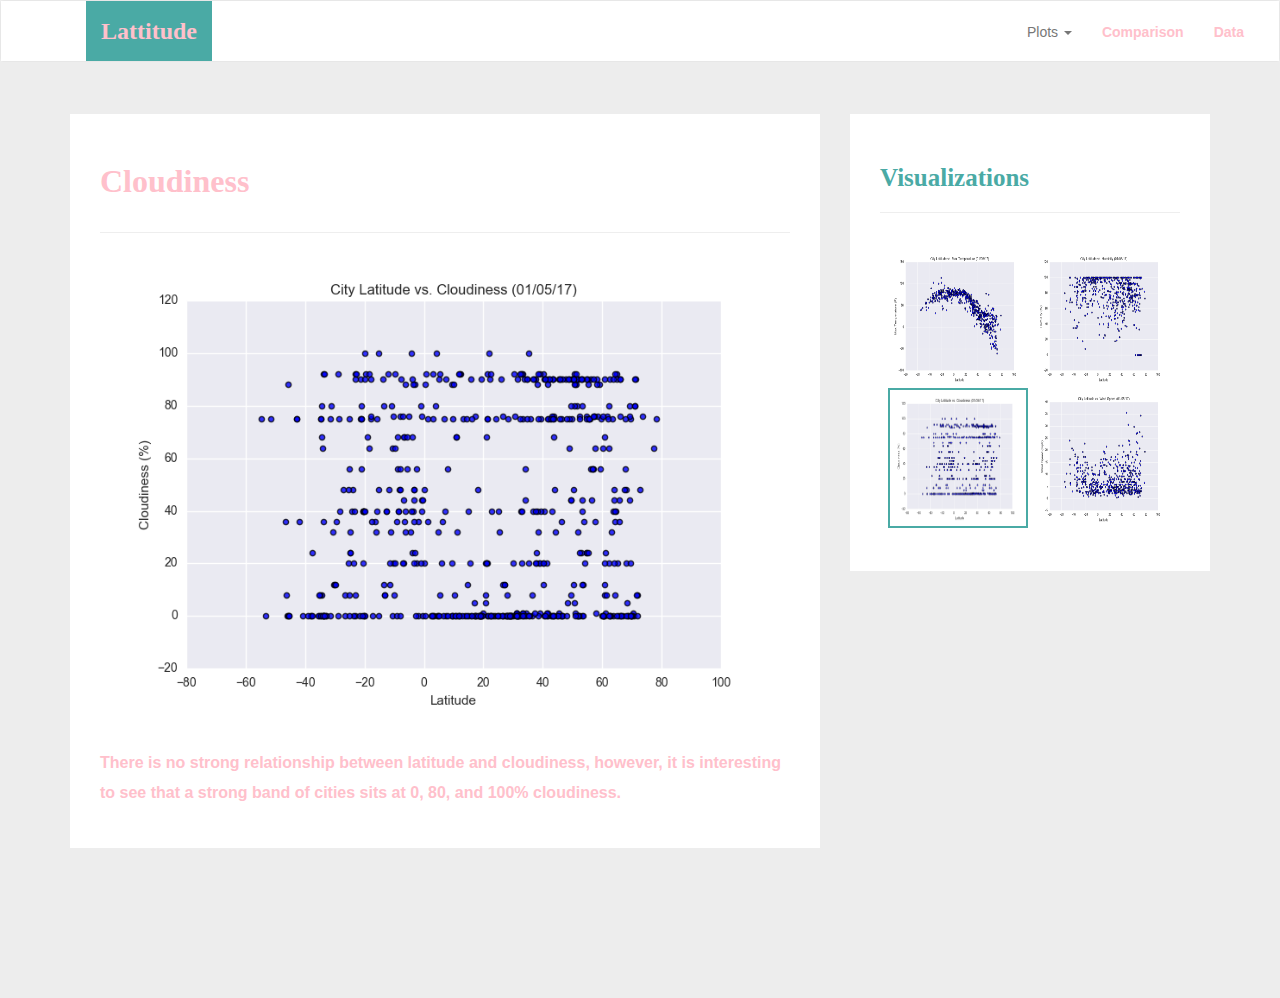
<file: HTML:CSS/Resources/visualizations/cloudiness.html>
<!DOCTYPE html>
<html lang="en-us">
  <head>
    <meta charset="UTF-8">
    <meta name="viewport" content="width=device-width, initial-scale=1.0">
    <meta http-equiv="X-UA-Compatible" content="ie=edge">
    <title>Bootstrap Visualization Dashboard</title>
    <link rel="stylesheet" href="../assets/css/bootstrap.min.css" media="screen">
    <link rel="stylesheet" href="../assets/css/styles.css" media="screen">

  </head>

  <body>
    <nav class="navbar navbar-default">
      <div class="container-fluid navbar-custom">
        <div class="row">
          <div class="navbar-header">
            <button type="button" class="navbar-toggle collapsed" data-toggle="collapse" data-target="#bs-example-navbar-collapse-1" aria-expanded="false">
              <span class="sr-only">Toggle Navigation</span>
              <span class="icon-bar"></span>
              <span class="icon-bar"></span>
              <span class="icon-bar"></span>
            </button>
            <div class="col-xs-9 phone-nav">
              <a class="navbar-brand" href="../index.html" id="logo"Style="color:Pink; font-weight: bold" >Lattitude</a>
            </div>
          </div>
          <div class="collapse navbar-collapse" id="bs-example-navbar-collapse-1">
            <ul class="nav navbar-nav navbar-right navbar-right-custom">
              <li class="dropdown">
                <a href="#" class="dropdown-toggle" data-toggle="dropdown" role="button" aria-haspopup="true" aria-expanded="false">Plots <span class="caret"></span></a>
                <ul class="dropdown-menu">
                 <li><a Style="color:Pink; font-weight: bold" href="temp.html">Max Temperature</a></li>
                  <li><a Style="color:Pink; font-weight: bold" href="humidity.html">Humidity</a></li>
                  <li><a Style="color:Pink; font-weight: bold" href="cloudiness.html">Cloudiness</a></li>
                  <li><a Style="color:Pink; font-weight: bold" href="wind.html">Wind Speed</a></li>
                </ul>
              </li>
              <li><a href="../comparison.html" Style="color:Pink; font-weight: bold">Comparison</a></li>
              <li><a href="../data.html"Style="color:Pink; font-weight: bold">Data</a></li>
            </ul>
          </div>
        </div>
      </div>
    </nav>
    <div class="container">
      <section class="row">
        <div class="col-md-8">
          <article class="description-content">
            <h1 Style="color:Pink; font-weight: bold"class="description-header">Cloudiness</h1>
            <hr class="description-hr"/>
            <img src="../assets/images/Fig3.png" alt="" class="img-responsive"/>
            <p Style="color:Pink; font-weight: bold">There is no strong relationship between latitude and cloudiness, however, it is interesting to see that a strong band of cities sits at 0, 80, and 100% cloudiness.</p>
          </article>
        </div>
        <div class="col-md-4">
          <section id="imageNav-area">
            <div class="imageNav-content">
              <h2 class="imageNav-header">Visualizations</h2>
              <hr />
              <div id="images">
                <a href="temp.html"><img src="../assets/images/Fig1.png" alt="Latitude vs. Max Temperature" class="imageNav-photo"></a>
                <a href="humidity.html"><img src="../assets/images/Fig2.png" alt="Latitude vs. Humidity" class="imageNav-photo"></a>
                <a href="cloudiness.html"><img src="../assets/images/Fig3.png" alt="Latitude vs. Cloudiness" class="imageNav-photo active"></a>
                <a href="wind.html"><img src="../assets/images/Fig4.png" alt="Latitude vs. Wind Speed" class="imageNav-photo"></a>
              </div>
            </div>
          </section>
        </div>
      </section>
    </div>
    <script type="text/javascript" src="https://code.jquery.com/jquery-2.1.4.min.js"></script>
    <script src="https://maxcdn.bootstrapcdn.com/bootstrap/3.3.6/js/bootstrap.min.js"></script>
  </body>

</html>
</file>
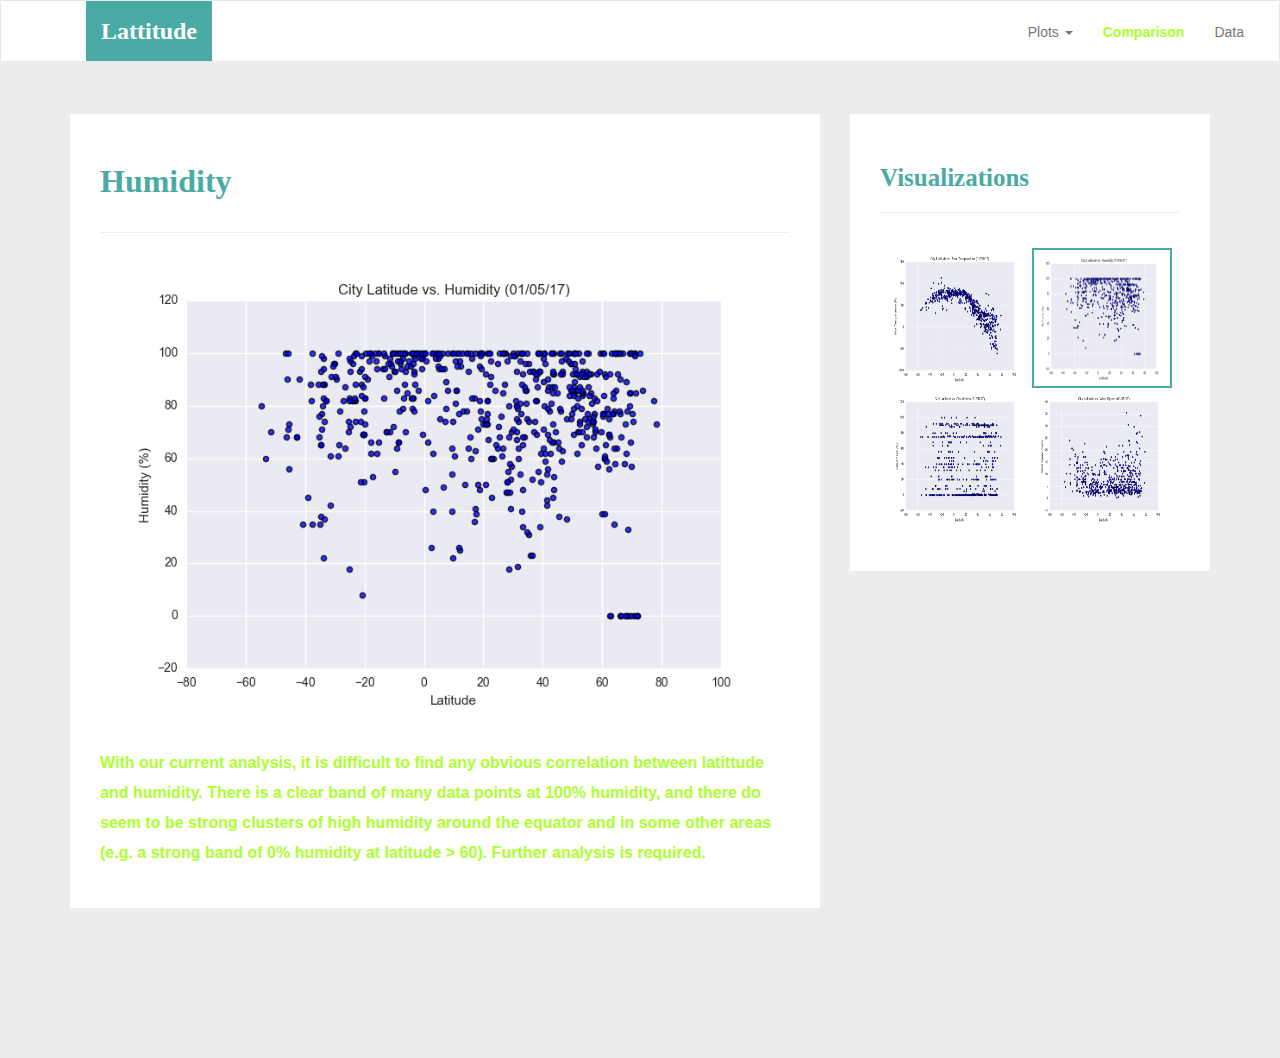
<file: HTML:CSS/Resources/visualizations/humidity.html>
<!DOCTYPE html>
<html lang="en-us">
  <head>
    <meta charset="UTF-8">
    <meta name="viewport" content="width=device-width, initial-scale=1.0">
    <meta http-equiv="X-UA-Compatible" content="ie=edge">
    <title>Bootstrap Visualization Dashboard</title>
    <link rel="stylesheet" href="../assets/css/bootstrap.min.css" media="screen">
    <link rel="stylesheet" href="../assets/css/styles.css" media="screen">
  </head>
  <body>
    <nav class="navbar navbar-default">
      <div class="container-fluid navbar-custom">
        <div class="row">
          <div class="navbar-header">
            <button type="button" class="navbar-toggle collapsed" data-toggle="collapse" data-target="#bs-example-navbar-collapse-1" aria-expanded="false">
              <span class="sr-only" Style="color:greenyellow; font-weight: bold" >Humidity</span>
              <span class="icon-bar"></span>
              <span class="icon-bar"></span>
              <span class="icon-bar"></span>
            </button>
            <div class="col-xs-9 phone-nav">
              <a class="navbar-brand" href="../index.html" id="logo">Lattitude</a>
            </div>
          </div>
          <div class="collapse navbar-collapse" id="bs-example-navbar-collapse-1">
            <ul class="nav navbar-nav navbar-right navbar-right-custom">
              <li class="dropdown">
                <a href="#" class="dropdown-toggle" data-toggle="dropdown" role="button" aria-haspopup="true" aria-expanded="false">Plots <span class="caret"></span></a>
                <ul class="dropdown-menu">
                 <li><a Style="color:greenyellow; font-weight: bold" href="temp.html">Max Temperature</a></li>
                  <li><a Style="color:greenyellow; font-weight: bold" href="humidity.html">Humidity</a></li>
                  <li><a Style="color:greenyellow; font-weight: bold" href="cloudiness.html">Cloudiness</a></li>
                  <li><a Style="color:greenyellow; font-weight: bold" href="wind.html">Wind Speed</a></li>
                </ul>
              </li>
              <li><a Style="color:greenyellow; font-weight: bold" href="../comparison.html">Comparison</a></li>
              <li><a href="../data.html">Data</a></li>
            </ul>
          </div>
        </div>
      </div>
    </nav>
    <div class="container">
      <section class="row">
        <div class="col-md-8">
          <article class="description-content">
            <h1 class="description-header">Humidity</h1>
            <hr class="description-hr"/>
            <img src="../assets/images/Fig2.png" alt="" class="img-responsive"/>
            <p Style="color:greenyellow; font-weight:bolder">With our current analysis, it is difficult to find any obvious correlation between latittude and humidity. There is a clear band of many data points at 100% humidity, and there do seem to be strong clusters of high humidity around the equator and in some other areas (e.g. a strong band of 0% humidity at latitude > 60). Further analysis is required.</p>
          </article>
        </div>
        <div class="col-md-4">
          <section id="imageNav-area">
            <div class="imageNav-content">
              <h2 class="imageNav-header">Visualizations</h2>
              <hr />
              <div id="images">
                <a href="temp.html"><img src="../assets/images/Fig1.png" alt="Latitude vs. Max Temperature" class="imageNav-photo"></a>
                <a href="humidity.html"><img src="../assets/images/Fig2.png" alt="Latitude vs. Humidity" class="imageNav-photo active"></a>
                <a href="cloudiness.html"><img src="../assets/images/Fig3.png" alt="Latitude vs. Cloudiness" class="imageNav-photo"></a>
                <a href="wind.html"><img src="../assets/images/Fig4.png" alt="Latitude vs. Wind Speed" class="imageNav-photo"></a>
              </div>
            </div>
          </section>
        </div>
      </section>
    </div>
    <script type="text/javascript" src="https://code.jquery.com/jquery-2.1.4.min.js"></script>
    <script src="https://maxcdn.bootstrapcdn.com/bootstrap/3.3.6/js/bootstrap.min.js"></script>
  </body>

</html>
</file>
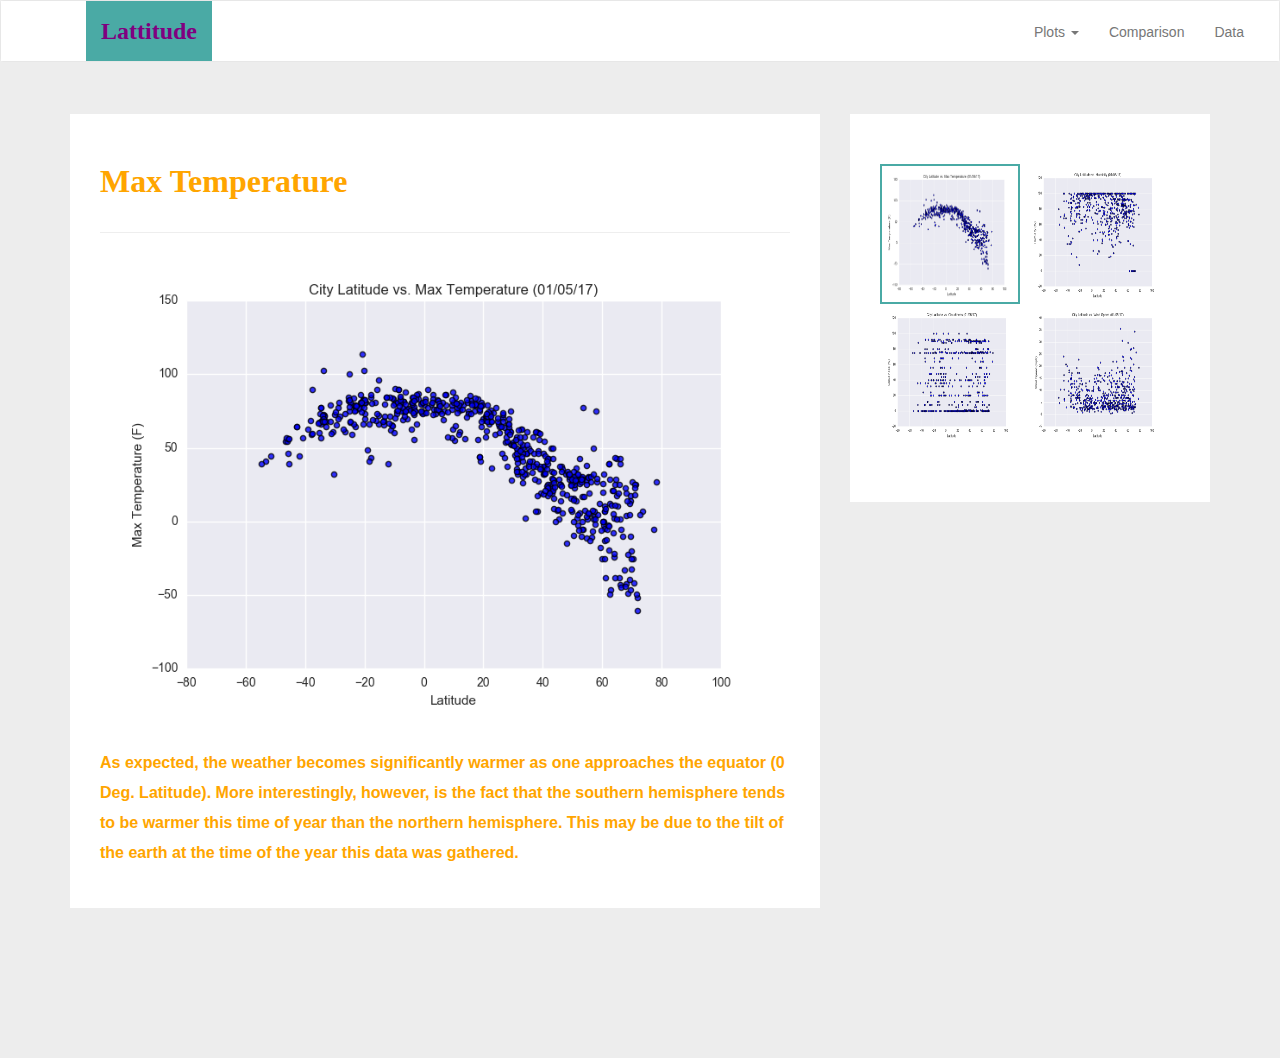
<file: HTML:CSS/Resources/visualizations/temp.html>
<!DOCTYPE html>
<html lang="en-us">
  <head>
    <meta charset="UTF-8">
    <meta name="viewport" content="width=device-width, initial-scale=1.0">
    <meta http-equiv="X-UA-Compatible" content="ie=edge">
    <title>Temp</title>
    <link rel="stylesheet" href="../assets/css/bootstrap.min.css" media="screen">
    <link rel="stylesheet" href="../assets/css/styles.css" media="screen">
  </head>
  <body>
    <nav class="navbar navbar-default">
      <div class="container-fluid navbar-custom">
        <div class="row">
          <div class="navbar-header">
            <button type="button" class="navbar-toggle collapsed" data-toggle="collapse" data-target="#bs-example-navbar-collapse-1" aria-expanded="false">
              <span class="sr-only"Style="color:orange; font-weight:bolder" >Toggle Navigation</span>
              <span class="icon-bar"></span>
              <span class="icon-bar"></span>
              <span class="icon-bar"></span>
            </button>
            <div class="col-xs-9 phone-nav">
              <a class="navbar-brand" href="../index.html" id="logo"Style="color:Purple; font-weight:bolder">Lattitude</a>
            </div>
          </div>
          <div class="collapse navbar-collapse" id="bs-example-navbar-collapse-1">
            <ul class="nav navbar-nav navbar-right navbar-right-custom">
              <li class="dropdown">
                <a href="#" class="dropdown-toggle" data-toggle="dropdown" role="button" aria-haspopup="true" aria-expanded="false">Plots <span class="caret"></span></a>
                <ul Style="color:orange; font-weight:bolder" class="dropdown-menu">
                 <li><a Style="color:orange; font-weight:bolder"href="temp.html">Max Temperature</a></li>
                  <li><a Style="color:orange; font-weight:bolder"href="humidity.html">Humidity</a></li>
                  <li><a Style="color:orange; font-weight:bolder" href="cloudiness.html">Cloudiness</a></li>
                  <li><a Style="color:orange; font-weight:bolder" href="wind.html">Wind Speed</a></li>
                </ul>
              </li>
              <li><a href="../comparison.html">Comparison</a></li>
              <li><a href="../data.html">Data</a></li>
            </ul>
          </div>
        </div>
      </div>
    </nav>
    <div class="container">
      <section class="row">
        <div class="col-md-8">
          <article class="description-content">
            <h1 class="description-header" Style="color:orange; font-weight:bolder" >Max Temperature</h1>
            <hr class="description-hr"/>
            <img src="../assets/images/Fig1.png" alt="" class="img-responsive"/>
            <p Style="color:orange; font-weight:bolder">As expected, the weather becomes significantly warmer as one approaches the equator (0 Deg. Latitude). More interestingly, however, is the fact that the southern hemisphere tends to be warmer this time of year than the northern hemisphere. This may be due to the tilt of the earth at the time of the year this data was gathered.</p>
          </article>
        </div>
        <div class="col-md-4">
          <section id="imageNav-area">
            <div class="imageNav-content">
              <h2 class="imageNav-header"Style="color:orange; font-weight:bolder>Visualizations</h2>
              <hr />
              <div id="images">
                <a href="temp.html"><img src="../assets/images/Fig1.png" alt="Latitude vs. Max Temperature" class="imageNav-photo active"></a>
                <a href="humidity.html"><img src="../assets/images/Fig2.png" alt="Latitude vs. Humidity" class="imageNav-photo"></a>
                <a href="cloudiness.html"><img src="../assets/images/Fig3.png" alt="Latitude vs. Cloudiness" class="imageNav-photo"></a>
                <a href="wind.html"><img src="../assets/images/Fig4.png" alt="Latitude vs. Wind Speed" class="imageNav-photo"></a>
              </div>
            </div>
          </section>
        </div>
      </section>
    </div>
    <script type="text/javascript" src="https://code.jquery.com/jquery-2.1.4.min.js"></script>
    <script src="https://maxcdn.bootstrapcdn.com/bootstrap/3.3.6/js/bootstrap.min.js"></script>
  </body>
</html>
</file>
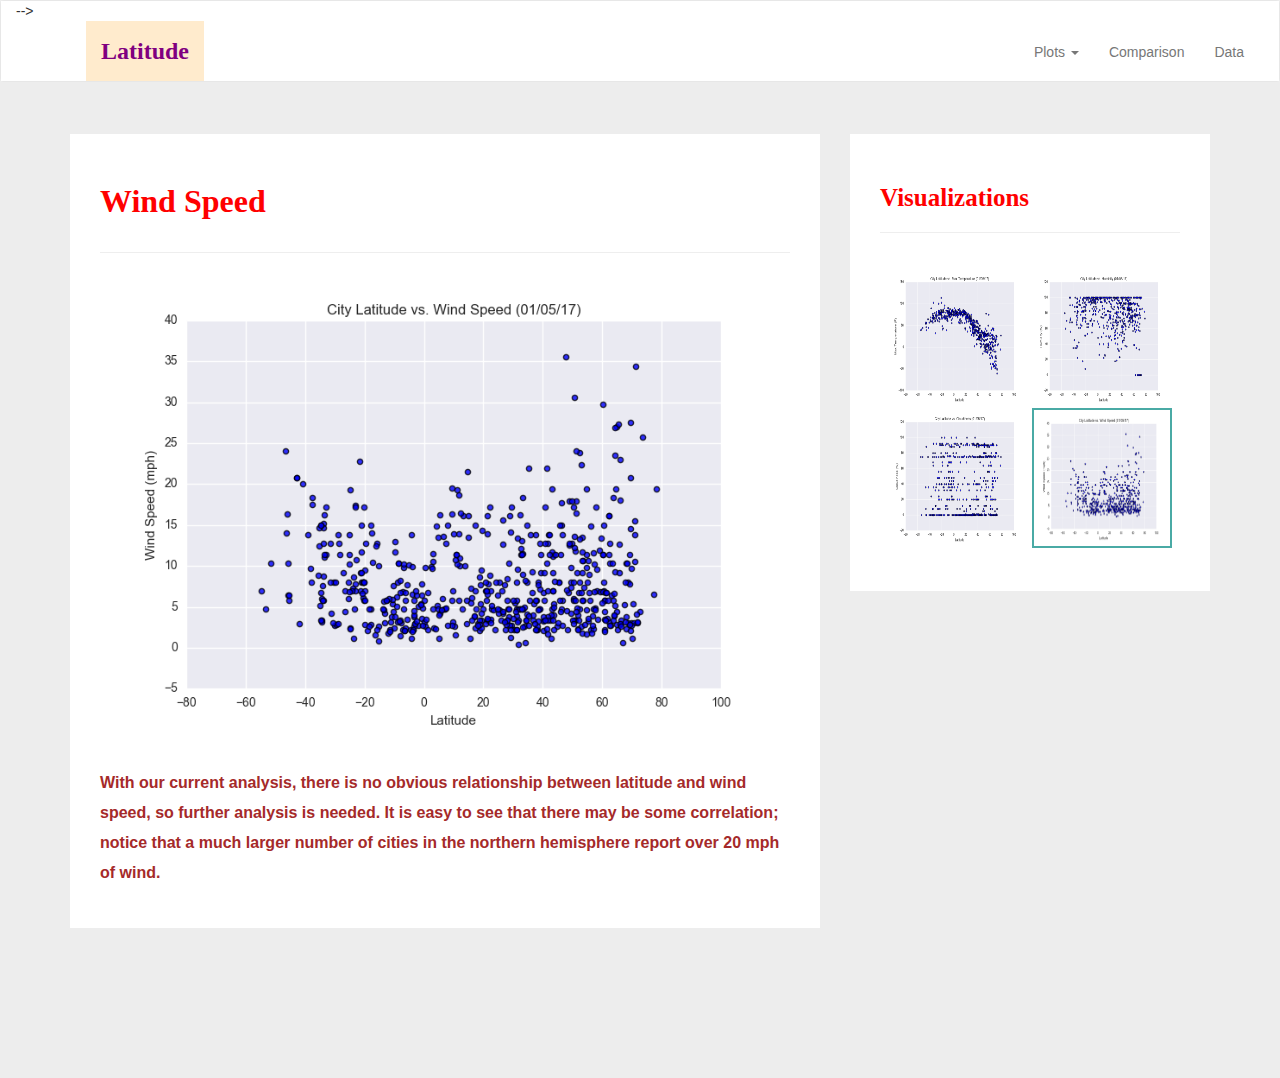
<file: HTML:CSS/Resources/visualizations/wind.html>
<!DOCTYPE html>
<html lang="en-us">
  <head>

    <meta charset="UTF-8">
    <meta name="viewport" content="width=device-width, initial-scale=1.0">
    <meta http-equiv="X-UA-Compatible" content="ie=edge">
    <title>Wind</title>
    <link rel="stylesheet" href="../assets/css/bootstrap.min.css" media="screen">
    <link rel="stylesheet" href="../assets/css/styles.css" media="screen">
  </head>
  <body>
    <nav class="navbar navbar-default">
      <div class="container-fluid navbar-custom">-->
        <div class="row">
          <div class="navbar-header">
            <button type="button" class="navbar-toggle collapsed" data-toggle="collapse" data-target="#bs-example-navbar-collapse-1" aria-expanded="false">
              <span Style="color:Red; font-weight:bolder" class="sr-only">Toggle Navigation</span>
              <span class="icon-bar"></span>
              <span class="icon-bar"></span>
              <span class="icon-bar"></span>
            </button>
            <div class="col-xs-9 phone-nav">
              <a class="navbar-brand" href="../index.html" id="logo" Style="color:purple;background-color: blanchedalmond ;font-weight:bolder">Latitude</a>
            </div>
          </div>
          <div class="collapse navbar-collapse" id="bs-example-navbar-collapse-1">
            <ul class="nav navbar-nav navbar-right navbar-right-custom">
              <li class="dropdown">
                <a href="#" class="dropdown-toggle" data-toggle="dropdown" role="button" aria-haspopup="true" aria-expanded="false">Plots <span class="caret"></span></a>
                <ul Style="color:Red; font-weight:bolder" class="dropdown-menu">
                 <li><a href="temp.html">Max Temperature</a></li>
                  <li><a href="humidity.html">Humidity</a></li>
                  <li><a href="cloudiness.html">Cloudiness</a></li>
                  <li><a href="wind.html">Wind Speed</a></li>
                </ul>
              </li>
              <li><a href="../comparison.html">Comparison</a></li>
              <li><a href="../data.html">Data</a></li>
            </ul>
          </div>
        </div>
      </div>
    </nav>
    <div class="container">
      <section class="row">
        <div class="col-md-8">
          <article class="description-content">
            <h1  Style="color:Red; font-weight:bolder" class="description-header">Wind Speed</h1>
            <hr class="description-hr"/>
            <img src="../assets/images/Fig4.png" alt="" class="img-responsive"/>
            <p Style="color:Brown ; font-weight:bolder">With our current analysis, there is no obvious relationship between latitude and wind speed, so further analysis is needed. It is easy to see that there may be some correlation; notice that a much larger number of cities in the northern hemisphere report over 20 mph of wind.</p>
          </article>
        </div>
        <div class="col-md-4">
          <section id="imageNav-area">
            <div class="imageNav-content">
              <h2 class="imageNav-header" Style="color:Red; font-weight:bolder">Visualizations</h2>
              <hr />
              <div id="images">
                <a href="temp.html"><img src="../assets/images/Fig1.png" alt="Latitude vs. Max Temperature" class="imageNav-photo"></a>
                <a href="humidity.html"><img src="../assets/images/Fig2.png" alt="Latitude vs. Humidity" class="imageNav-photo"></a>
                <a href="cloudiness.html"><img src="../assets/images/Fig3.png" alt="Latitude vs. Cloudiness" class="imageNav-photo"></a>
                <a href="wind.html"><img src="../assets/images/Fig4.png" alt="Latitude vs. Wind Speed" class="imageNav-photo active"></a>
              </div>
            </div>
          </section>
        </div>
      </section>
    </div>
    <script type="text/javascript" src="https://code.jquery.com/jquery-2.1.4.min.js"></script>
    <script src="https://maxcdn.bootstrapcdn.com/bootstrap/3.3.6/js/bootstrap.min.js"></script>
  </body>

</html>
</file>
<file: D3 Homework/assets/css/d3Style.css>
.aText {
  font-family: sans-serif;
  font-size: 16px;
  text-anchor: middle;
}

.active {
  font-weight: bold;
  fill: #000;
  transition: fill 0.3s ease-out;
  text-anchor: middle;
}

.inactive {
  font-weight: lighter;
  fill: #c9c9c9;
  transition: fill 0.3s ease-out;
  text-anchor: middle;
}

.inactive:hover {
  fill: #000;
  cursor: pointer;
}

/* font size dependent on radius, see app.js */
.stateText {
  font-family: sans-serif;
  fill: #fff;
  text-anchor: middle;
}

.stateCircle {
  fill: #89bdd3;
  stroke: #e3e3e3;
}

.chart {
  display: block;
  margin: 0;
}

.d3-tip {
  padding: 6px;
  font-size: 12px;
  line-height: 1;
  line-height: 1.5em;
  color: #fff;
  text-align: center;
  text-transform: capitalize;
  background: rgba(0, 0, 0, 0.8);
  border-radius: 4px;
}

/* Mobile Rules */
@media screen and (max-width: 530px) {
  .stateText {
    display: none;
  }

  .aText {
    font-size: 14px;
  }
}

@media screen and (max-width: 400px) {
  .aText {
    font-size: 13px;
  }
}
</file>
<file: HTML:CSS/Resources/assets/css/styles.css>
html {
  position: relative;
  min-height: 100%;
}

body {
  margin-bottom: 150px;
  font-family: Arial, "Helvetica Neue", Helvetica, sans-serif;
  background-color: #ededed;
}

@media only screen and (max-width: 767px) {

  body {
    background-color: #fff;
  }
}

.navbar-custom {
  background-color: #fff;
}

#logo {
  height: 60px;
  padding-top: 20px;
  padding-bottom: 5px;
  margin-left: 70px;
  font-family: Georgia, Times, "Times New Roman", serif;
  font-size: 24px;
  font-weight: bold;
  color: #fff;
  background: #4aaaa5;
}
#logo:hover {
  opacity: 0.7;
}

.navbar-right-custom {
  padding-top: 6px;
  padding-right: 20px;
  font-family: Arial;
  font-weight: lighter;
}

.navbar-default .navbar-nav > li > a:hover {
  color: #4aaaa5;
}

@media only screen and (max-width: 767px) {
  .navbar-header {
    background-color: #4aaaa5;
  }

  #logo {
    width: 100%;

    /* Box-model */
    height: 60px;
    padding-top: 20px;
    padding-bottom: 5px;

    /* Positioning */
    margin-left: 0;
    font-family: Georgia, Times, "Times New Roman", serif;

    /* Typography */
    font-size: 24px;
    font-weight: bold;
    color: #fff;

    /* Visual */
    background: #4aaaa5;
  }
}

/* -----NAV END---- */

/* ----DESCRIPTION START---- */
.description-header {
  /* Positioning */
  margin-bottom: 33px;
  font-family: Georgia, Times, "Times New Roman", serif;

  /* Typography */
  font-size: 32px;
  font-weight: bold;
  color: #4aaaa5;
}

.description-content {
  /* Box-model */
  padding: 30px;

  /* Positioning */
  margin-top: 32px;

  /* Visual */
  background-color: #fff;
}

.description-content > p {
  /* Box-model */
  padding-top: 20px;

  /* Typography */
  font-size: 16px;
  line-height: 30px;
  color: slategray;
}

.description-text {
  padding-bottom: 20px;
}

#description-image {
  /* Positioning */
  float: left;

  /* Box-model */
  width: 200px;
  height: 200px;
  margin-top: 20px;
  margin-right: 20px;
}

/* Description content media query */
@media only screen and (max-width: 767px) {
  /* override default class styling for positioning/padding */

  .description-content {
    /* Box-model */
    padding: 0;

    /* Positioning */
    margin-top: 0;
  }
}

/* ----DESCRIPTION END---- */

/* ----IMAGE NAV START---- */
#imageNav-area {
  width: 100%;

  /* Box-model */
  padding: 30px 30px 43px;

  /* Positioning */
  margin-top: 32px;

  /* Visual */
  background-color: #fff;
}

.imageNav-header {
  /* Positioning */
  margin-bottom: 15px;
  font-family: Georgia, Times, "Times New Roman", serif;

  /* Typography */
  font-size: 25px;
  font-weight: bold;
  color: #4aaaa5;
}

.imageNav-photo {
  width: 140px;

  /* Box-model */
  height: 140px;
}

.imageNav-photo:hover {
  /* Visuals */
  opacity: 0.6;
}

.imageNav-photo.active {
  /* Visuals */
  border: 2px solid #4aaaa5;
}

#images {
  /* Box-model */
  padding-top: 15px;

  /* Typography */
  text-align: center;
}

/* ----IMAGE NAV END---- */

/* ----COMPARISON START---- */
.comparison-image:hover {
  opacity: 0.6;
}

.comparison-header {
  /* Positioning */
  margin-bottom: 10px;
  font-family: Georgia, Times, "Times New Roman", serif;

  /* Typography */
  font-size: 20px;
  font-weight: bold;
  color: #4aaaa5;
  text-align: center;
}

/* ----COMPARISON END---- */

/* ----FOOTER START---- */
.footer {
  /* Positioning */
  position: absolute;
  bottom: 0;

  /* Box-model */
  width: 100%;
  height: 60px;
  margin-top: 30px;

  /* Visual */
  background-color: #666;
}

.text-muted-footer {
  /* Positioning */
  margin-top: 15px;

  /* Typography */
  color: #fff;
}

.two-toned-footer-color {
  /* Box-model */
  height: 6px;
  padding-top: 3px;

  /* Visual */
  background-color: #4aaaa5;
}

/* ----FOOTER END---- */
</file>
<file: D3 Homework/assets/css/style.css>
.iframeContainer {
  padding: 20px;
  border: 1px solid #e3e3e3;
}

/* Sticky Footer rules (https://getbootstrap.com/examples/sticky-footer/) */
html {
  position: relative;
  min-height: 100%;
}

body {
  /* Padding bottom by footer height */
  padding-bottom: 80px;
}

#footer {
  position: absolute;
  bottom: 0;
  width: 100%; /* Set the fixed height of the footer here */
  height: 10px;
  padding-top: 20px;
  padding-bottom: 40px;
  text-align: center;
  background-color: #f5f5f5;
}

#footer p {
  margin: 0;
  font-size: 16px;
}
</file>
